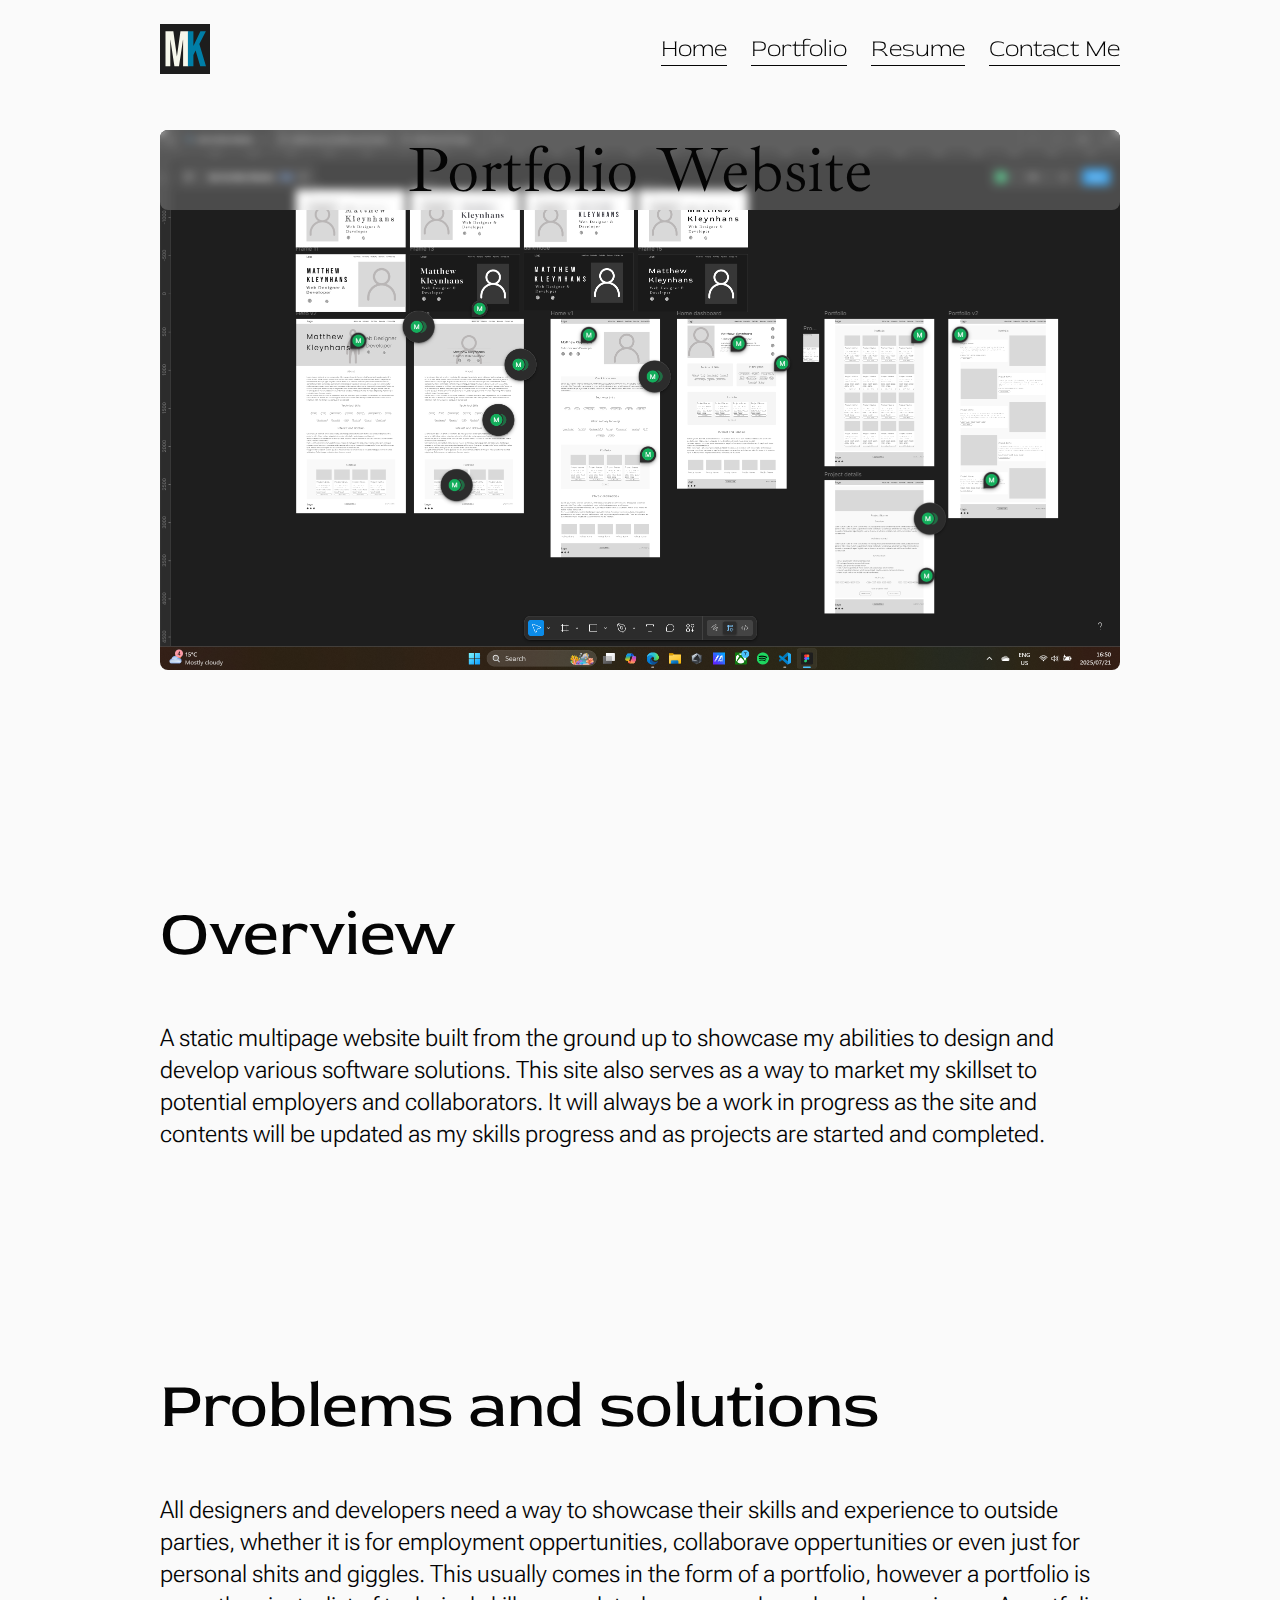
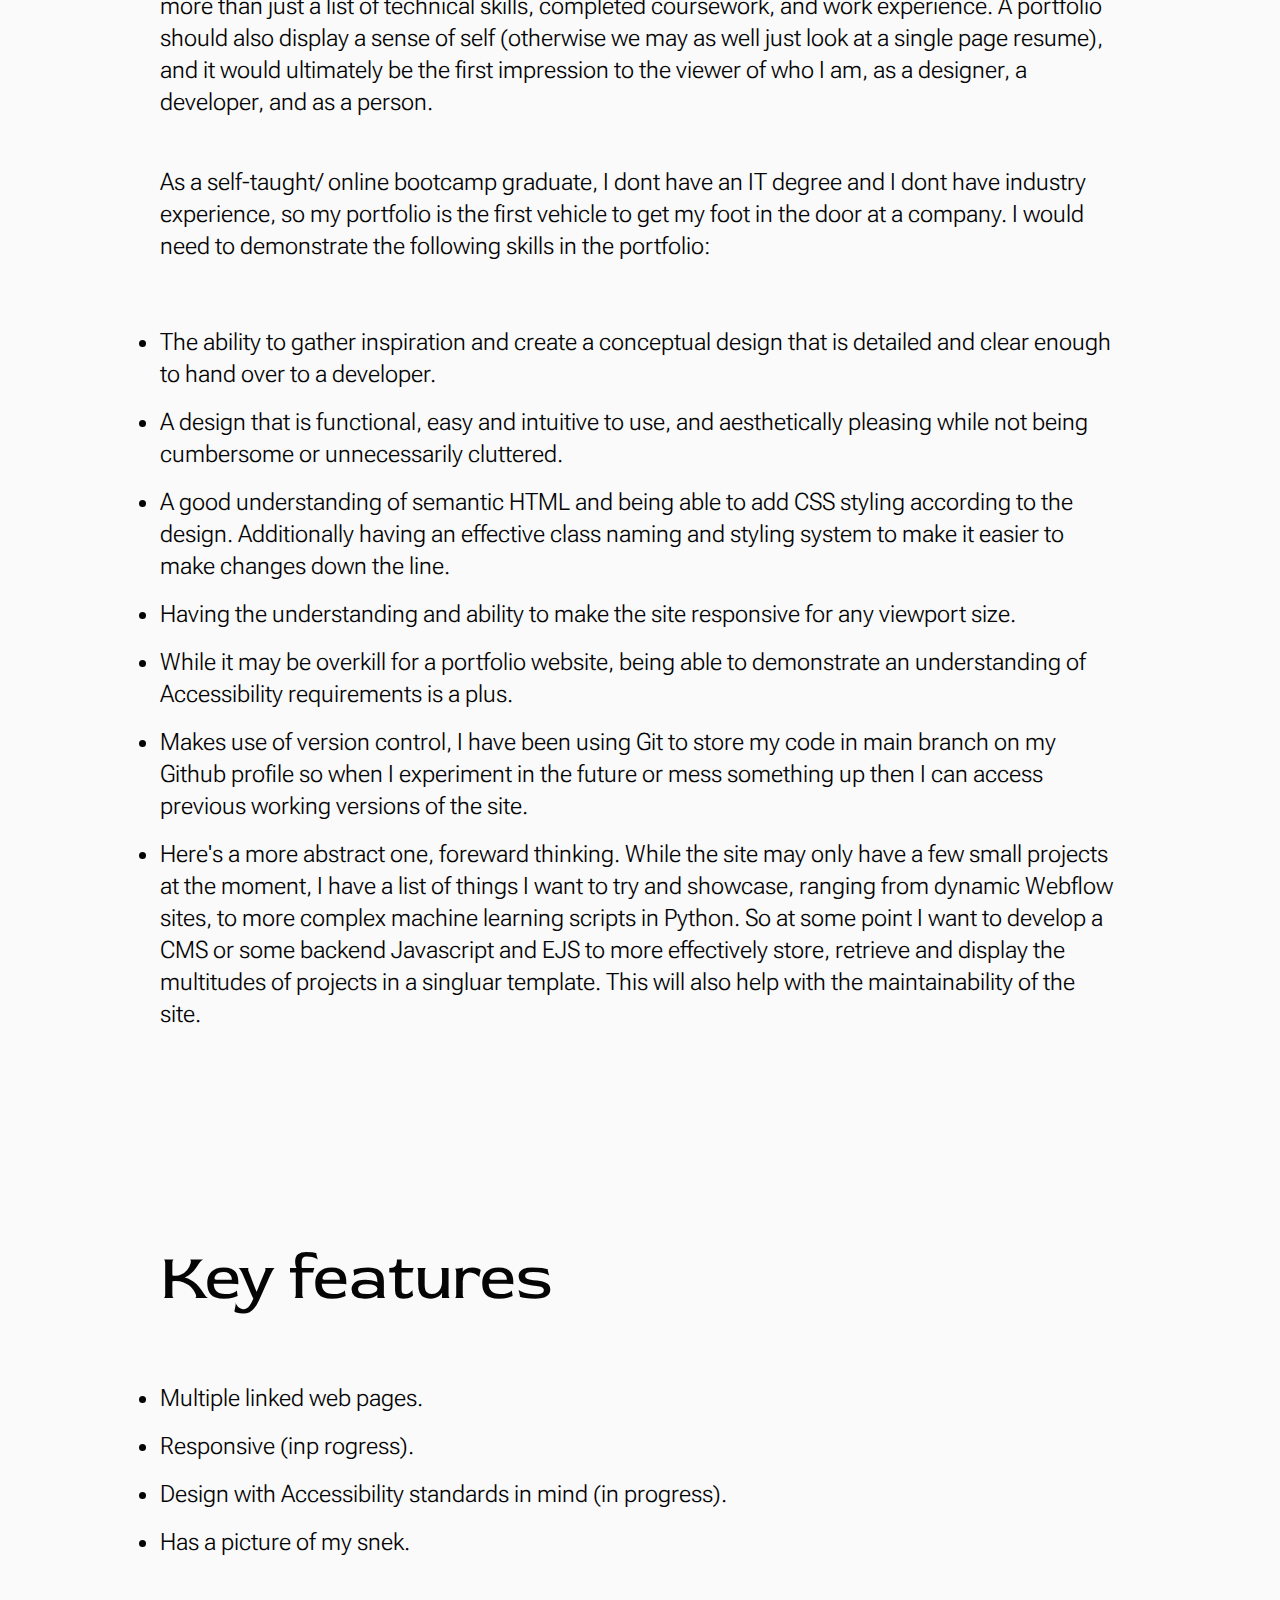
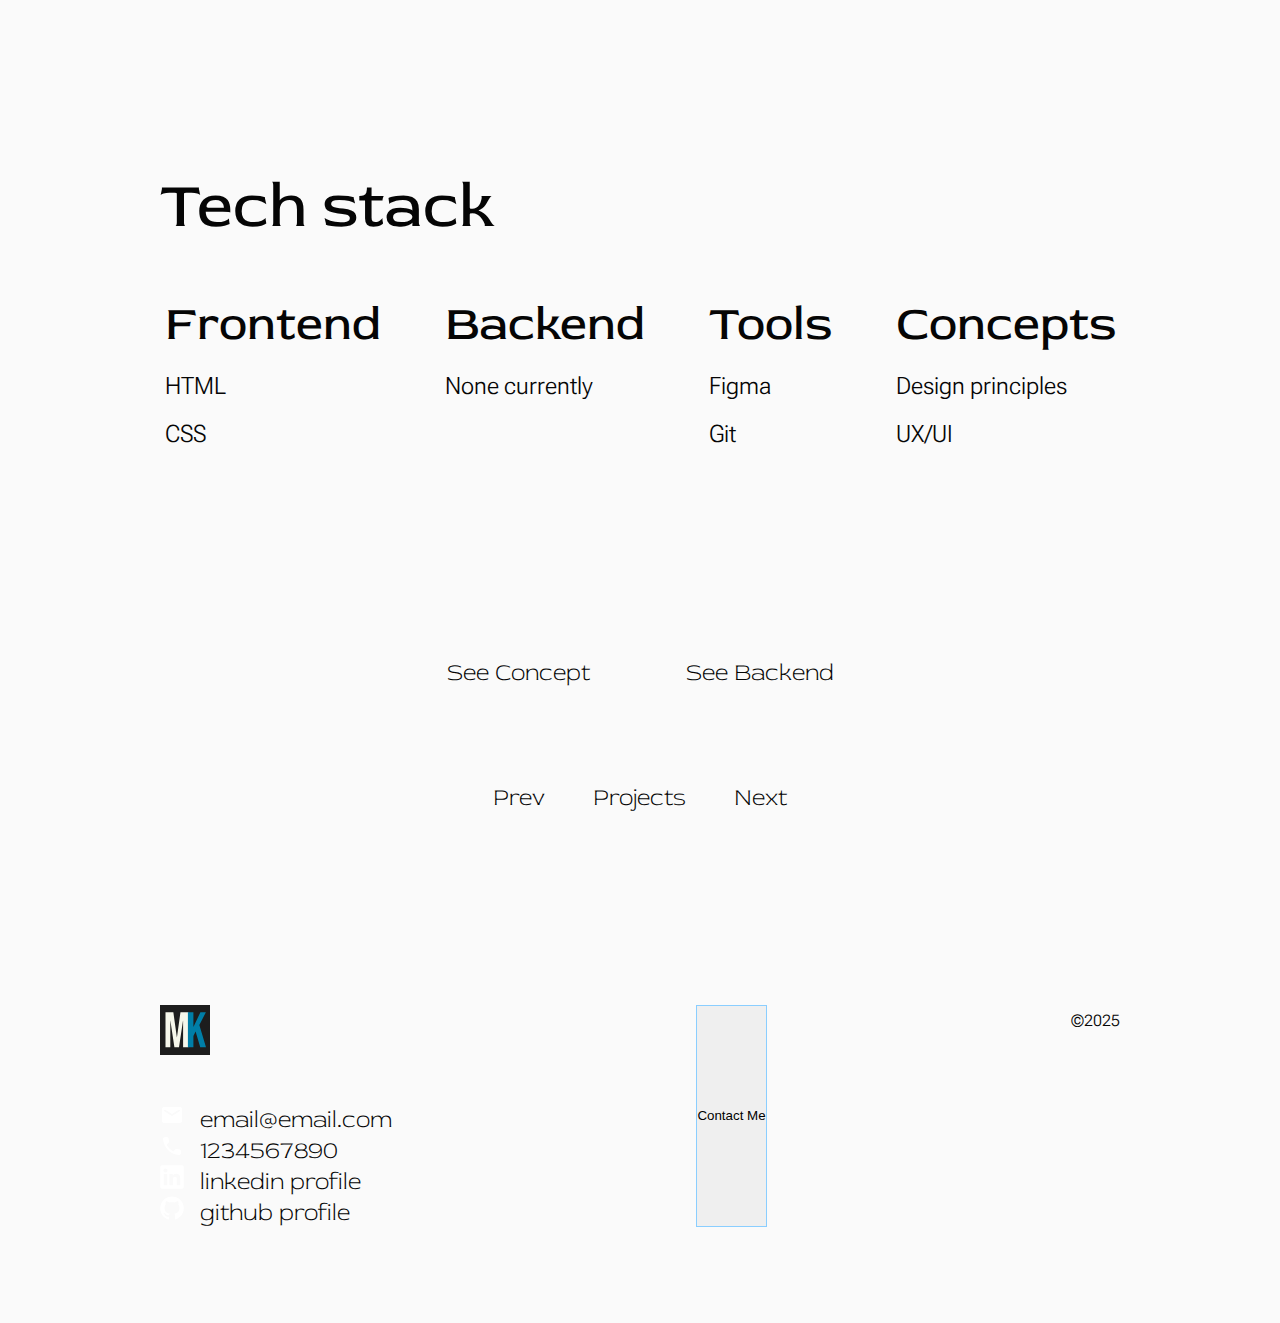
<file: project1.html>
<!DOCTYPE html>
<html lang="en">
    <head>
        <meta charset="UTF-8">
        <meta name="viewport" content="width=device-width, initial-scale=1.0">
        <title>Project 1</title>
        <link rel="stylesheet" href="/style.css">
        <link rel="preconnect" href="https://fonts.googleapis.com">
        <link rel="preconnect" href="https://fonts.gstatic.com" crossorigin>
        <link href="https://fonts.googleapis.com/css2?family=Bebas+Neue&family=Ibarra+Real+Nova:ital,wght@0,400..700;1,400..700&family=Red+Rose:wght@300..700&family=Roboto+Flex:opsz,wght@8..144,100..1000&display=swap" rel="stylesheet">
    </head>

    <body>
        <header>
            <nav id="nav-bar">
                <img src="./assets/logo.svg" height="50" alt="My personal brand logo">
                <ul id="nav-list" class="nav-list">
                    <li><a href="./index.html">Home</a></li>
                    <li><a href="./portfolio.html">Portfolio</a></li>
                    <li><a href="./resume.html">Resume</a></li>
                    <li><a href="#contactme">Contact Me</a></li>
                </ul>
            </nav>
        </header>
        
        <main class="project-main">
            <section id="project" class="project">
                <h2 id="title-description">Portfolio Website</h2>
                <img src="./assets/portfolio_hero_image.png" alt="project teaser image">
            </section>    

            <section id="overiew" class="overview">    
                <h2>Overview</h2>
                <p>A static multipage website built from the ground up to showcase my abilities to design and develop various software solutions. This site also serves as a way to market my skillset to potential employers and collaborators. It will always be a work in progress as the site and contents will be updated as my skills progress and as projects are started and completed.</p>
            </section>    

            <section id="problems-solutions" class="problems-solutions">    
                <h2>Problems and solutions</h2>
                <p>All designers and developers need a way to showcase their skills and experience to outside parties, whether it is for employment oppertunities, collaborave oppertunities or even just for personal shits and giggles. This usually comes in the form of a portfolio, however a portfolio is more than just a list of technical skills, completed coursework, and work experience. A portfolio should also display a sense of self (otherwise we may as well just look at a single page resume), and it would ultimately be the first impression to the viewer of who I am, as a designer, a developer, and as a person. </p>
                <p>As a self-taught/ online bootcamp graduate, I dont have an IT degree and I dont have industry experience, so my portfolio is the first vehicle to get my foot in the door at a company. I would need to demonstrate the following skills in the portfolio:</p>
                <ul class="features-list">
                    <li>The ability to gather inspiration and create a conceptual design that is detailed and clear enough to hand over to a developer.</li>
                    <li>A design that is functional, easy and intuitive to use, and aesthetically pleasing while not being cumbersome or unnecessarily cluttered.</li>
                    <li>A good understanding of semantic HTML and being able to add CSS styling according to the design. Additionally having an effective class naming and styling system to make it easier to make changes down the line.</li>
                    <li>Having the understanding and ability to make the site responsive for any viewport size.</li>
                    <li>While it may be overkill for a portfolio website, being able to demonstrate an understanding of Accessibility requirements is a plus.</li>
                    <li>Makes use of version control, I have been using Git to store my code in main branch on my Github profile so when I experiment in the future or mess something up then I can access previous working versions of the site.</li>
                    <li>Here's a more abstract one, foreward thinking. While the site may only have a few small projects at the moment, I have a list of things I want to try and showcase, ranging from dynamic Webflow sites, to more complex machine learning scripts in Python. So at some point I want to develop a CMS or some backend Javascript and EJS to more effectively store, retrieve and display the multitudes of projects in a singluar template. This will also help with the maintainability of the site.</li>
                </ul>
            </section>    

            <section id="key-features" class="key-features">    
                <h2>Key features</h2>
                <ul class="features-list">
                    <li>Multiple linked web pages.</li>
                    <li>Responsive (inp rogress).</li>
                    <li>Design with Accessibility standards in mind (in progress).</li>
                    <li>Has a picture of my snek.</li>
                </ul>
            </section>

            <section id="project-stack" class="project-stack">
                <h2>Tech stack</h2>

                <div class="tech-container">
                    <div>
                        <h3>Frontend</h3>
                        <ol>
                            <li>HTML</li>
                            <li>CSS</li>
                        </ol>
                    </div>

                    <div>
                        <h3>Backend</h3>
                        <ol>
                            <li>None currently</li>
                        </ol>             
                    </div>

                    <div>
                        <h3>Tools</h3>
                        <ol>
                            <li>Figma</li>
                            <li>Git</li>
                        </ol>
                    </div>

                    <div>
                        <h3>Concepts</h3>
                        <ol>
                            <li>Design principles</li>
                            <li>UX/UI</li>
                        </ol>            
                    </div>     
                </div>
            </section>

            <section class="links-pagination">
                <div class="links">    
                    <a href="https://www.figma.com/design/ARj6zXwHgEyVTtZz3eERTJ/Me-Portfolio-Website?node-id=5-5&t=BNtjlt2VxKDd8Zvv-1">See Concept</a>
                    <a href="https://github.com/MattKleyn/portfolio-site">See Backend</a>
                </div>
                <div class="pagination">
                    <a href="./portfolio.html">Prev</a>
                    <h3><a href="./portfolio.html">Projects</a></h3>
                    <a href="./project2.html">Next</a>   
                </div>
            </section>
        </main>
        
        <footer id="contactme" class="contactme">
            <div>
                <img src="./assets/logo.svg" height="50" alt="My personal brand logo" class="logo-img">
                <a href="https://www.google.com"><img src="./assets/email_24px_rounded-white.svg" alt="email logo">email@email.com</a><!--should be address tag?-->
                <a href="https://www.google.com"><img src="./assets/call_24px_rounded-white.svg" alt="cell logo">1234567890</a><!--maybe do as qr code for safety?-->
                <a href="https://www.google.com"><img src="./assets/Linkedin Icon Streamline SVG Logos-white.svg" alt="linked-in logo">linkedin profile</a>
                <a href="https://www.google.com"><img src="./assets/Github Streamline Unicons Line-white.svg" alt="github logo">github profile</a>
                <!--
                <a href="https://www.google.com"><img src="file path" alt="leetcode logo">leetcode profile</a>
                <a href="https://www.google.com"><img src="file path" alt="codewars logo">codewars profile</a>
                -->    
            </div>

            <button>Contact Me</button> 
            <p>&copy;2025</p> 
        </footer>
    </body>
</html>
</file>
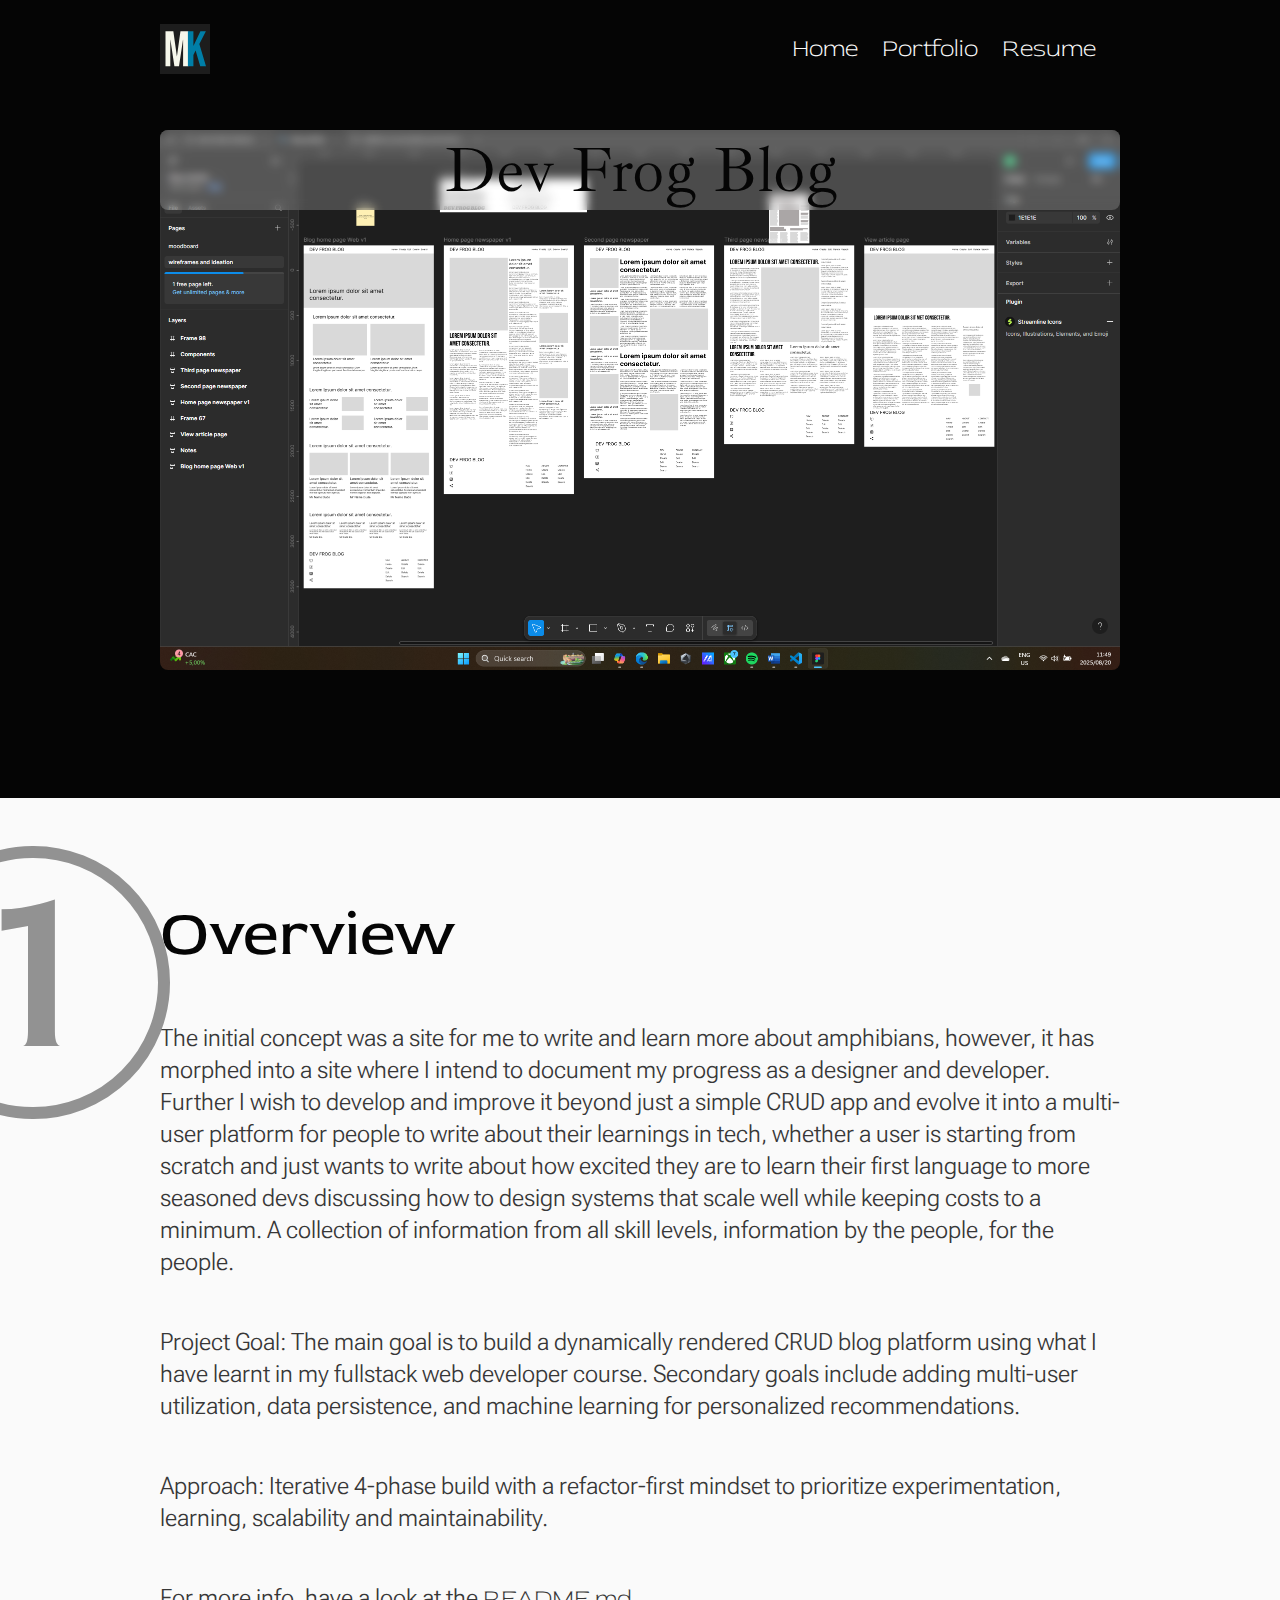
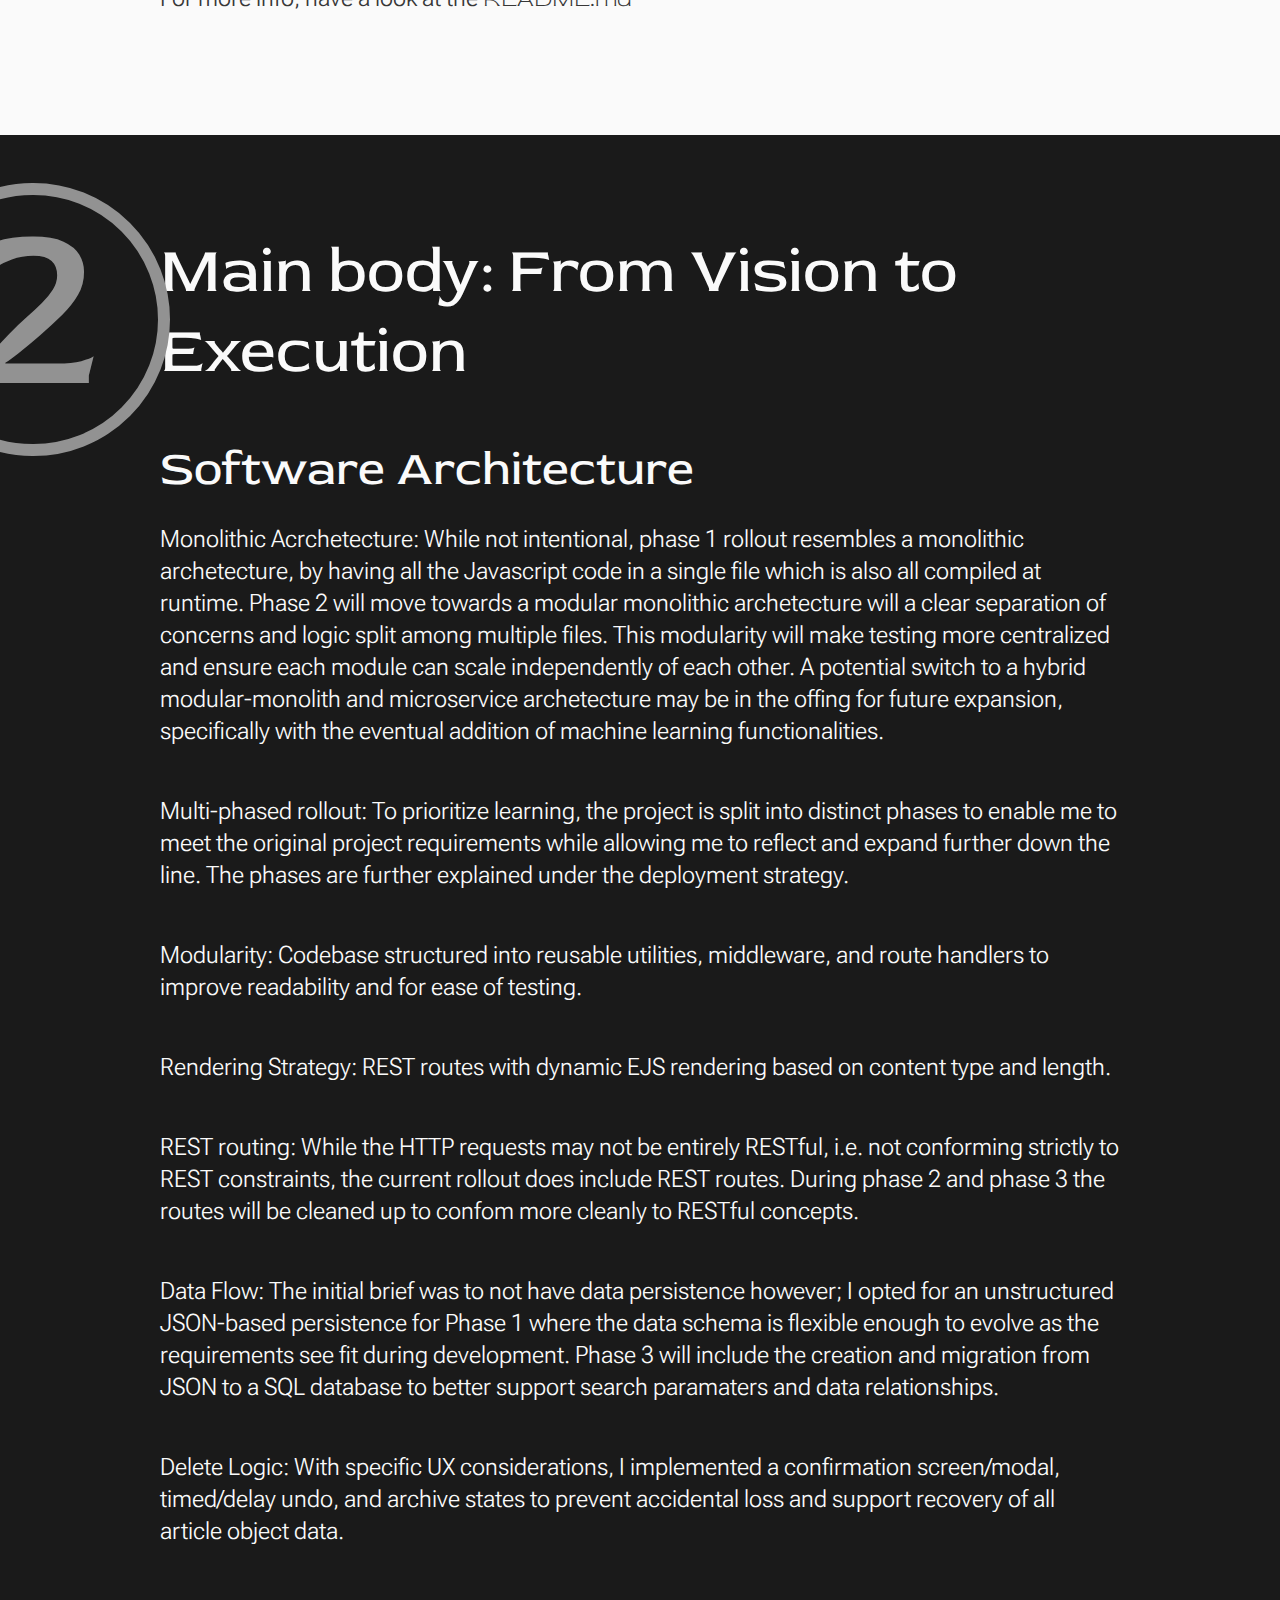
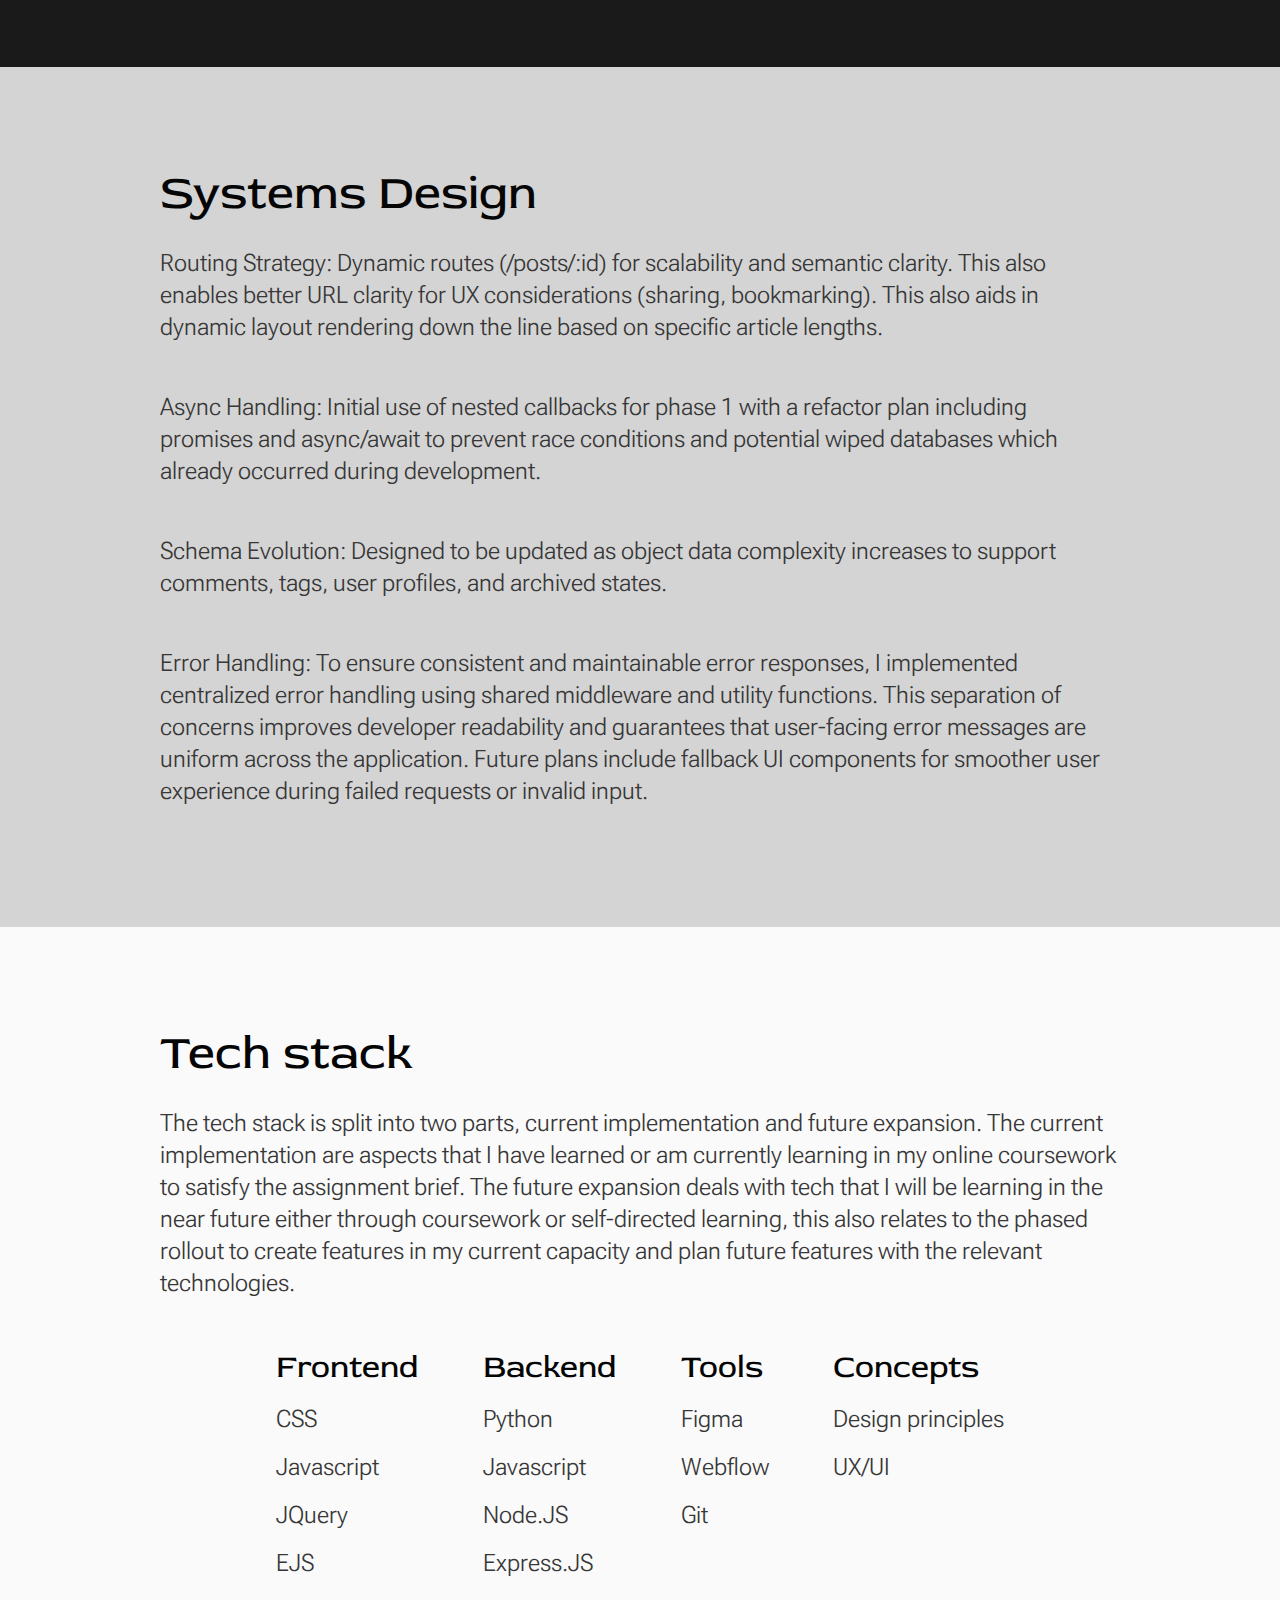
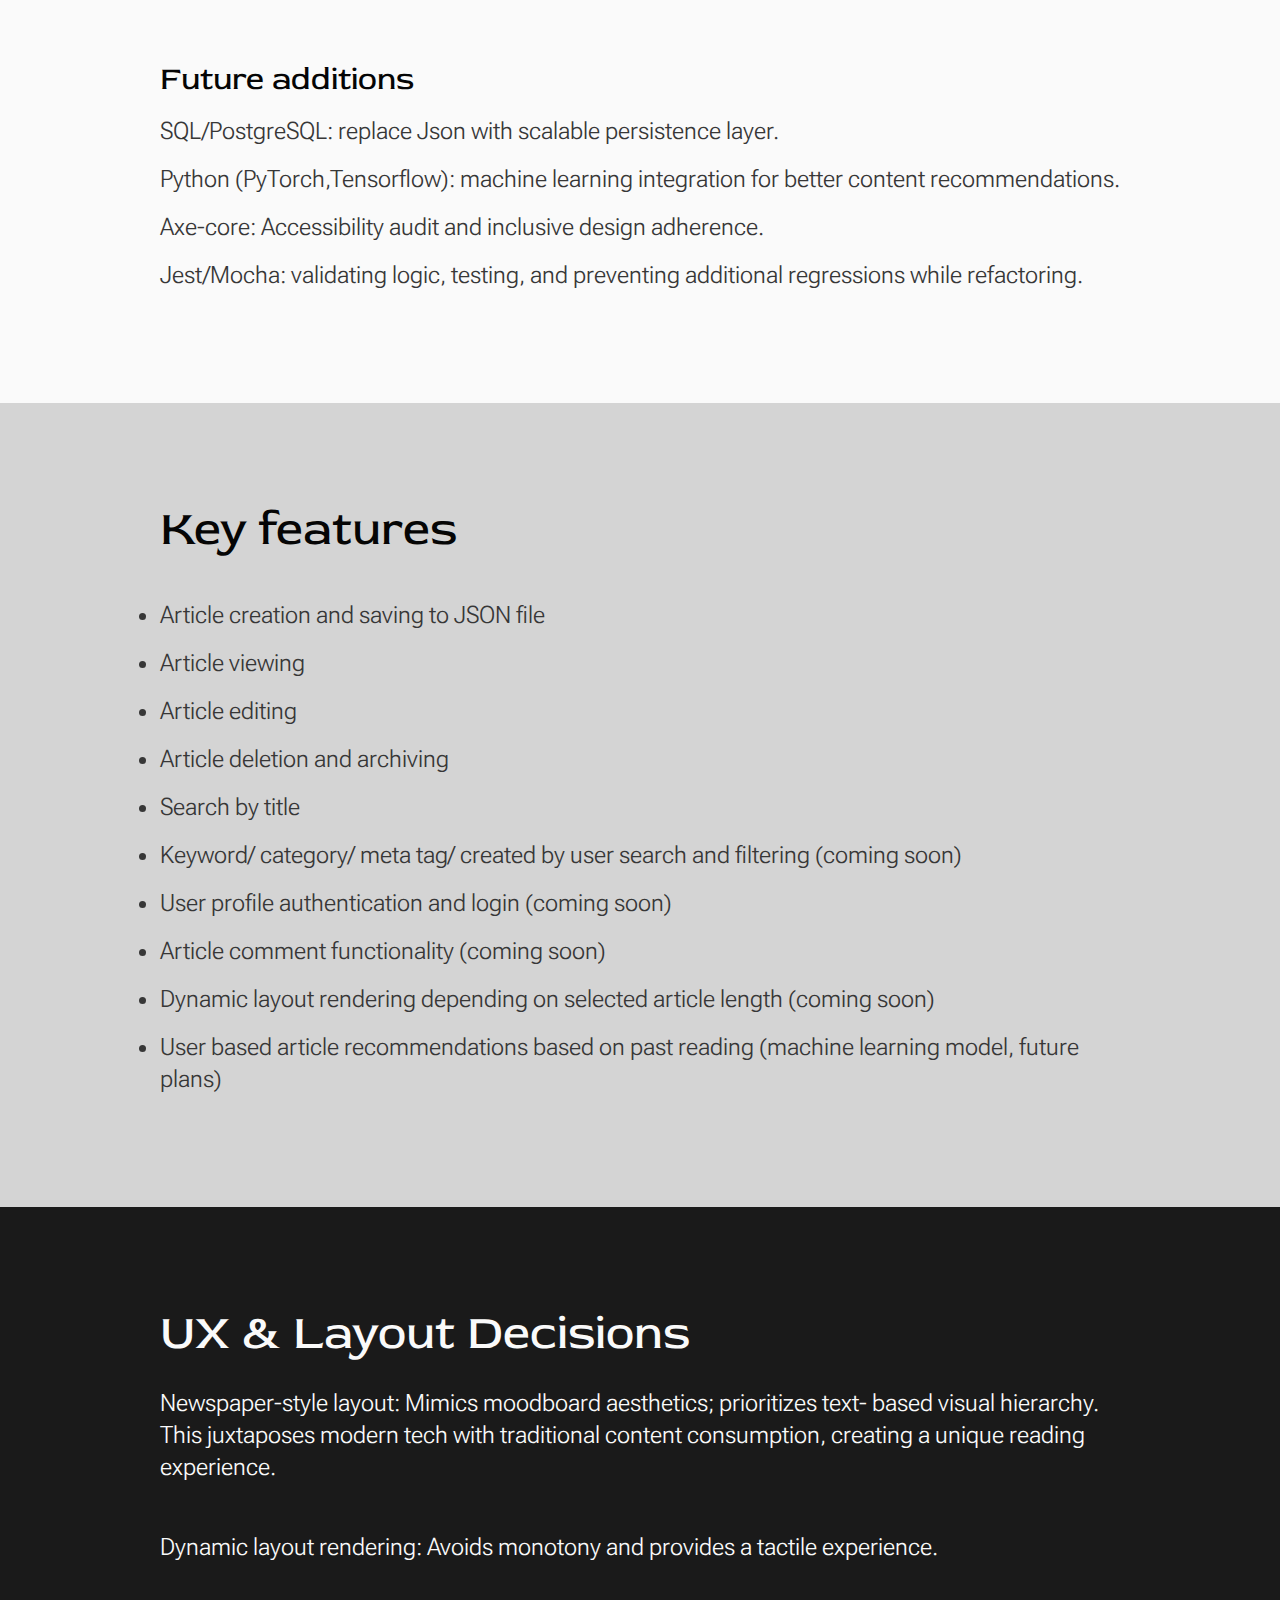
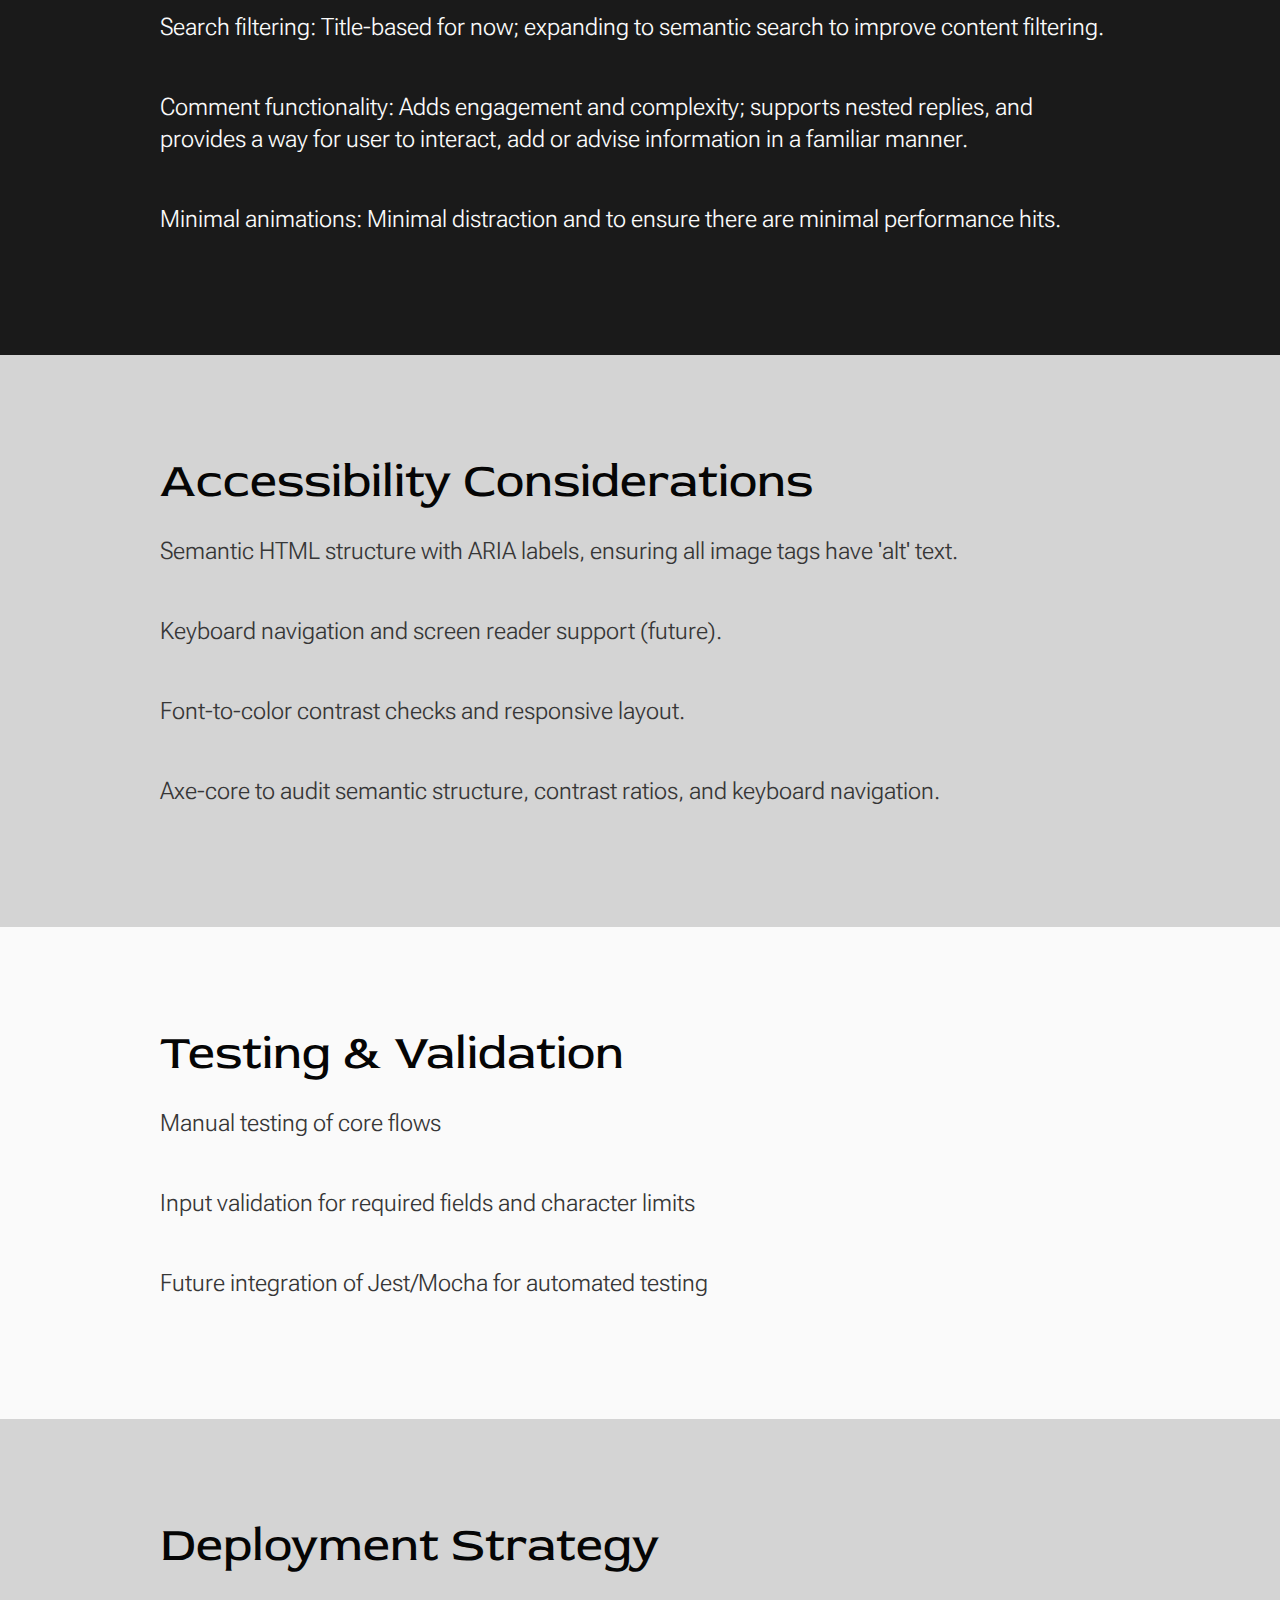
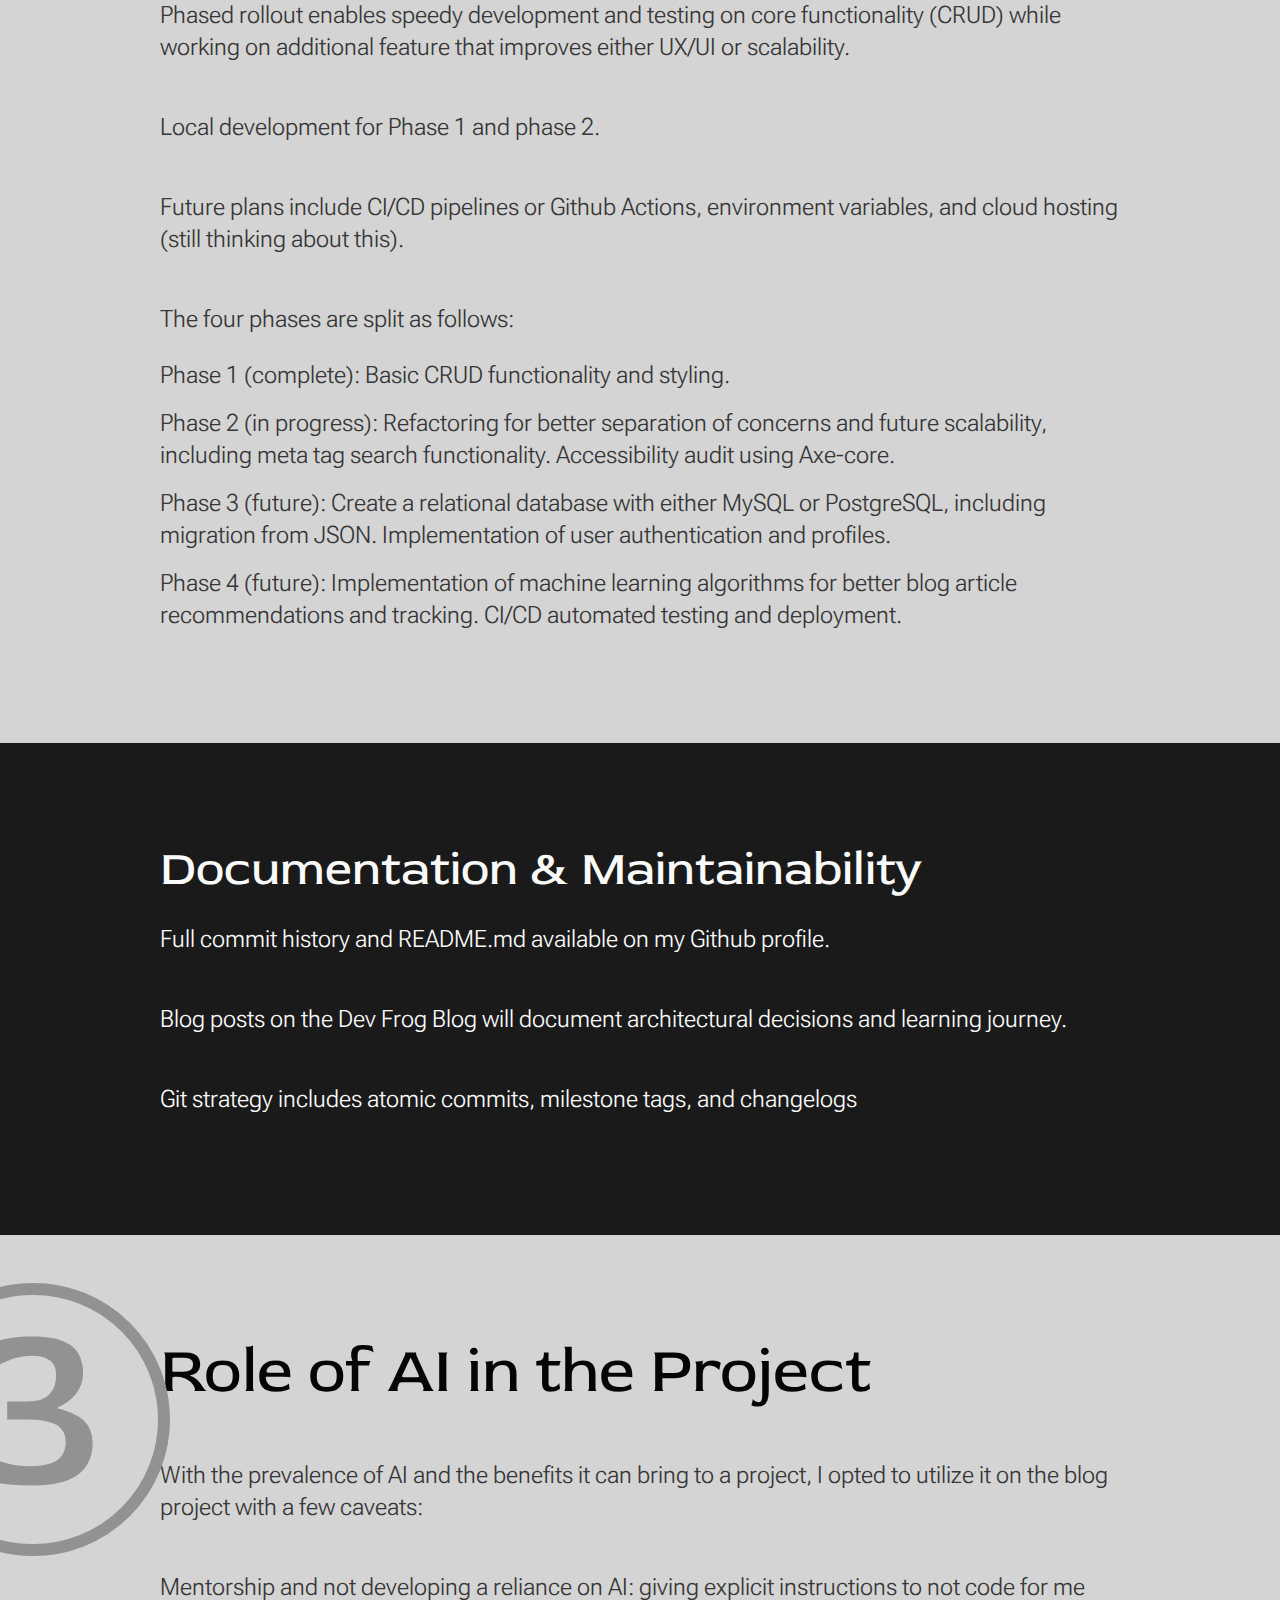
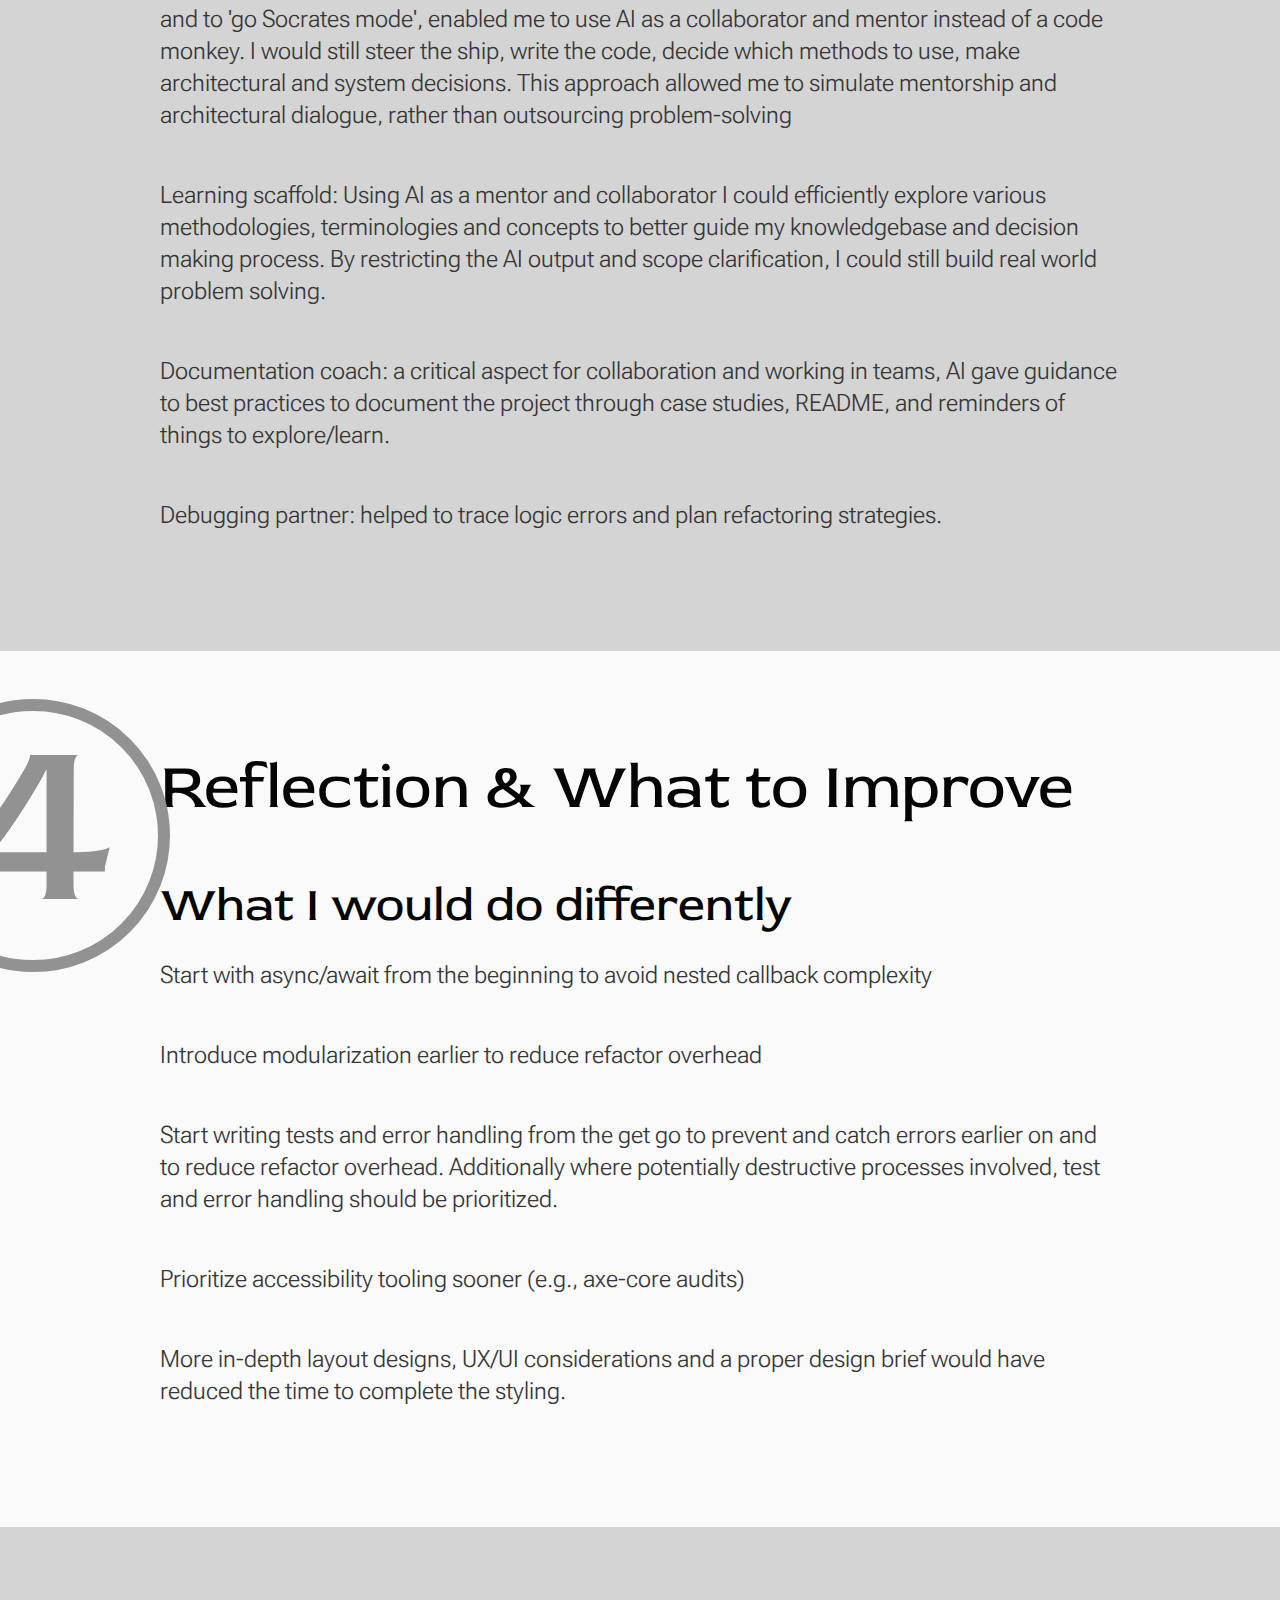
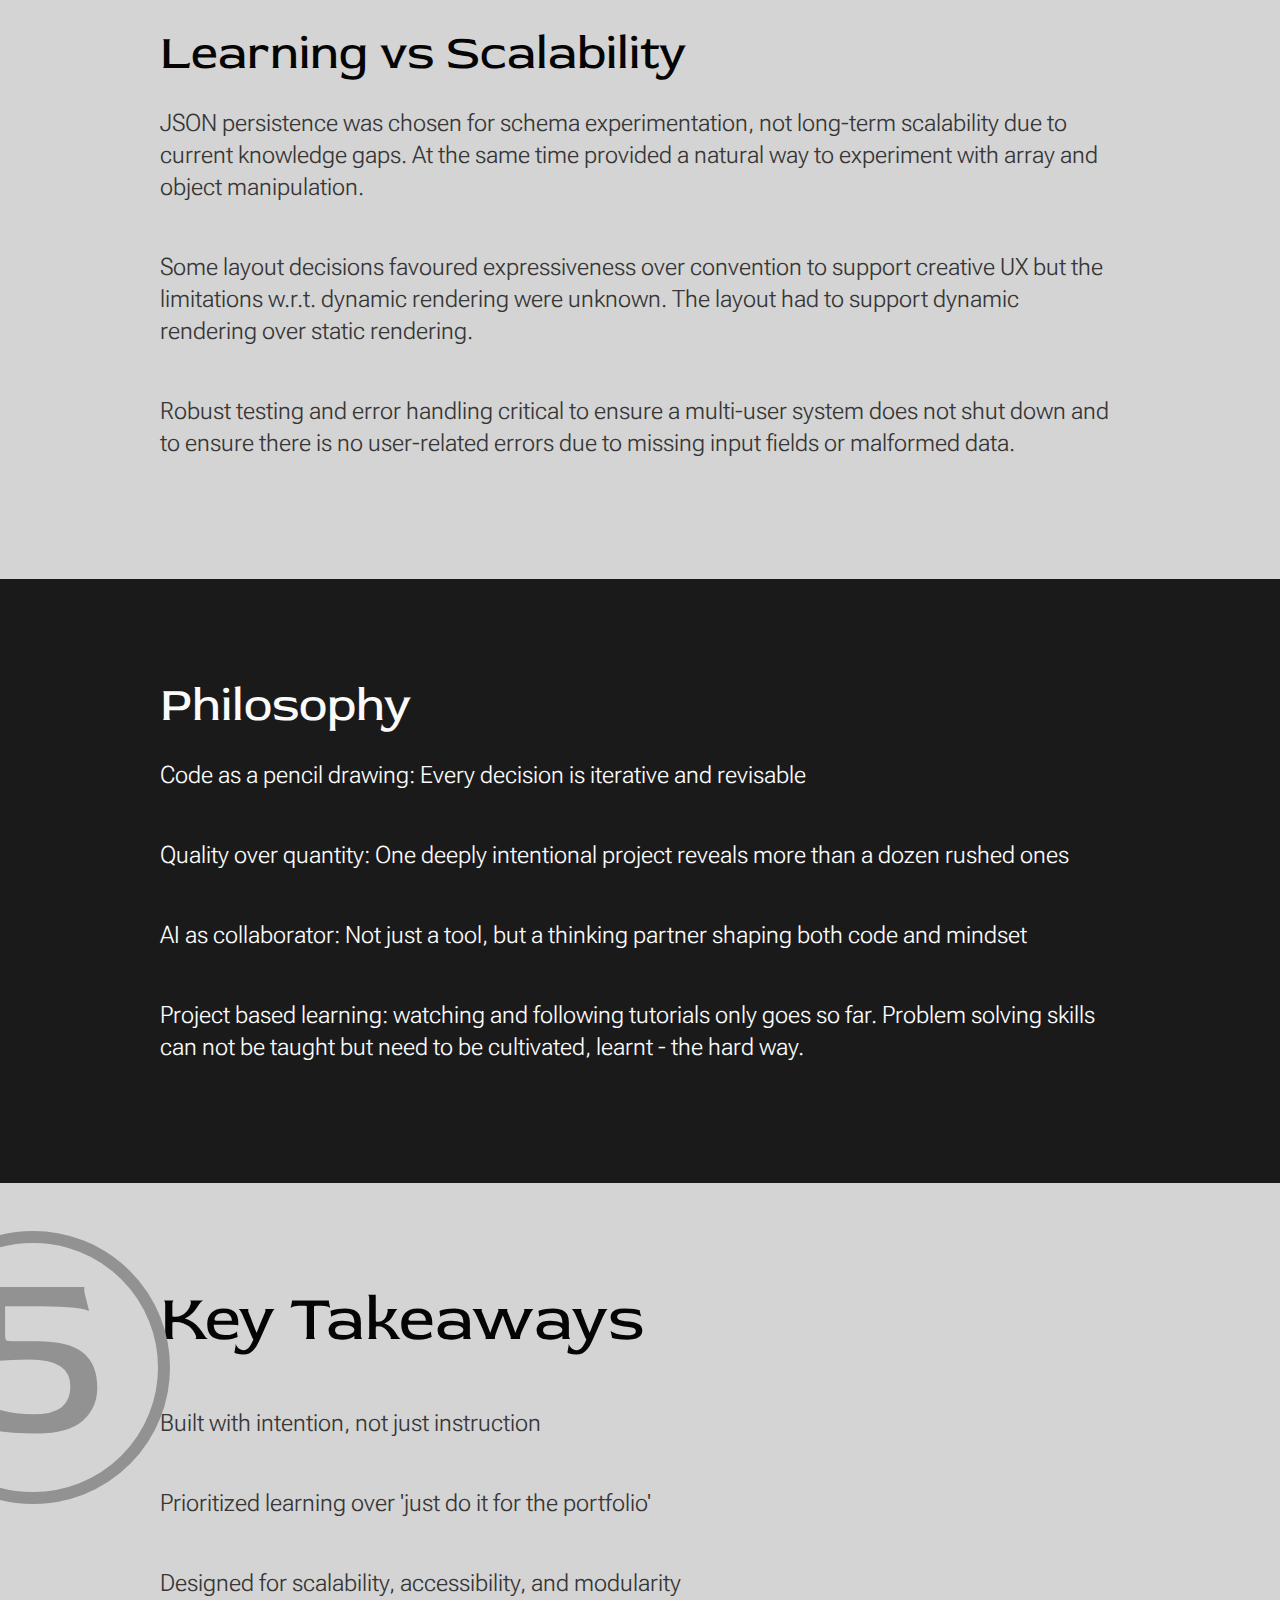
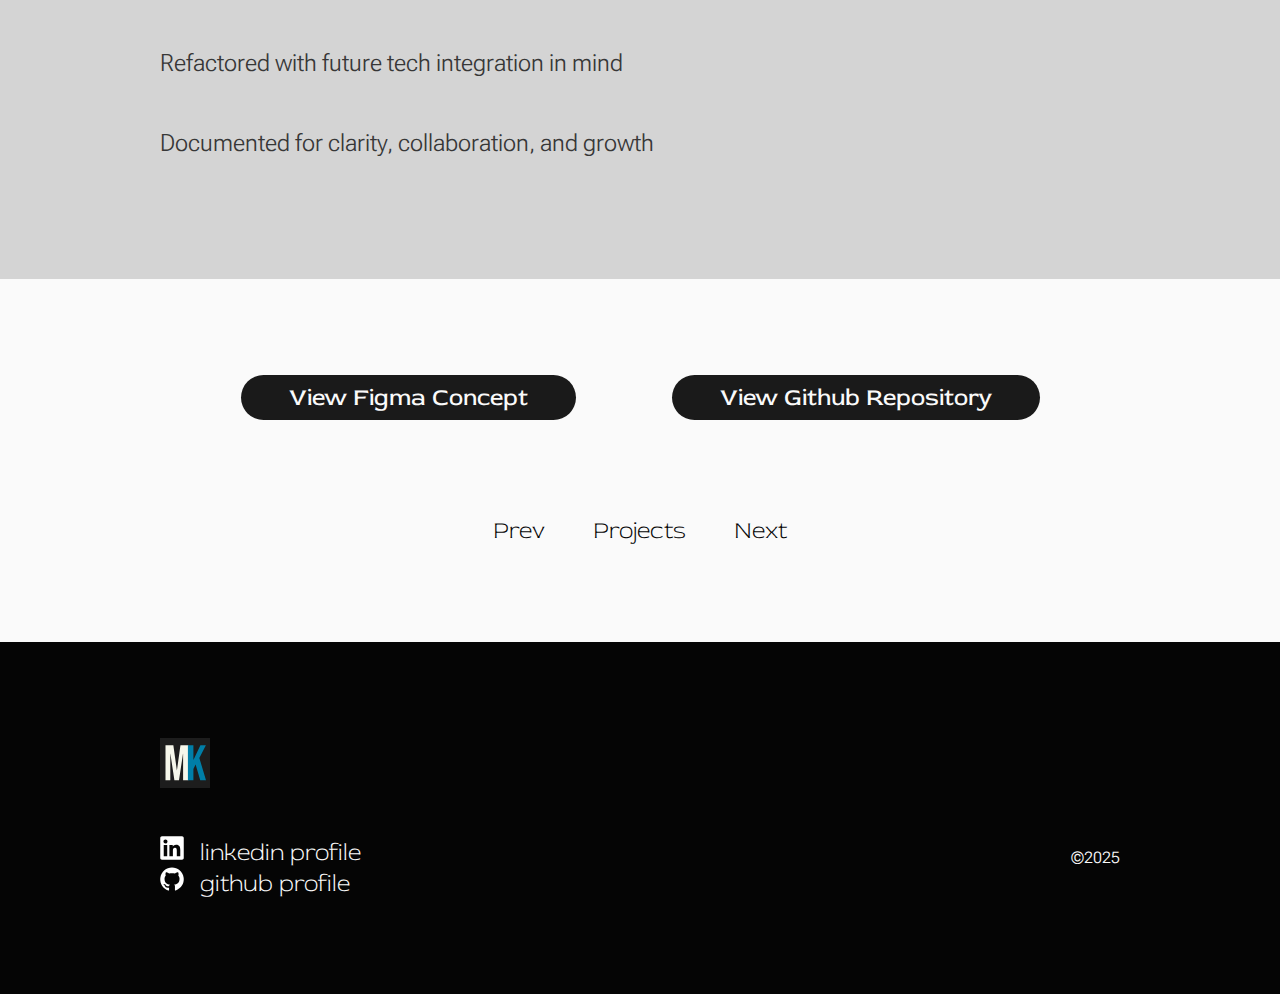
<file: project2.html>
<!DOCTYPE html>
<html lang="en">
    <head>
        <meta charset="UTF-8">
        <meta name="viewport" content="width=device-width, initial-scale=1.0">
        <title>MRK Portfolio Site - Dev Frog Blog Details</title>
        <link rel="stylesheet" href="/style.css">
        <link rel="preconnect" href="https://fonts.googleapis.com">
        <link rel="preconnect" href="https://fonts.gstatic.com" crossorigin>
        <link href="https://fonts.googleapis.com/css2?family=Bebas+Neue&family=Ibarra+Real+Nova:ital,wght@0,400..700;1,400..700&family=Red+Rose:wght@300..700&family=Roboto+Flex:opsz,wght@8..144,100..1000&display=swap" rel="stylesheet">
    </head>

    <body>
        <header>
            <nav id="nav-bar" class="light-on-dark">
                <img src="./assets/logo.svg" height="50" alt="My personal brand logo">
                <a class="menu-toggle" id="menu-toggle" aria-label="Menu button" aria-expanded="false">☰</a>
                <ul id="nav-links">
                    <li><a href="./index.html">Home</a></li>
                    <li><a href="./portfolio.html">Portfolio</a></li>
                    <li><a href="./resume.html">Resume</a></li>
                    <li><a href="#contactme" style="display: none;">Contact Me</a></li>
                </ul>
            </nav>
        </header>
        
        <main class="project-main ">
            <section class="project light-on-dark">
                <h2 id="title-description">Dev Frog Blog</h2>
                <img src="./assets/Blog_hero_concept.png" alt="project hero image">
            </section>    

            <section class="dark-on-light">  
                <div class="section_num"><p>1</p></div>  
                <h2>Overview</h2>
                <p>The initial concept was a site for me to write and learn more about amphibians, however, it has morphed into a site where I intend to document my progress as a designer and developer. Further I wish to develop and improve it beyond just a simple CRUD app and evolve it into a multi-user platform for people to write about their learnings in tech, whether a user is starting from scratch and just wants to write about how excited they are to learn their first language to more seasoned devs discussing how to design systems that scale well while keeping costs to a minimum. A collection of information from all skill levels, information by the people, for the people.</p>
                <p>Project Goal: The main goal is to build a dynamically rendered CRUD blog platform using what I have learnt in my fullstack web developer course. Secondary goals include adding multi-user utilization, data persistence, and machine learning for personalized recommendations.</p>
                <p>Approach: Iterative 4-phase build with a refactor-first mindset to prioritize experimentation, learning, scalability and maintainability.</p>
                <p>For more info, have a look at the <a href="">README.md</a></p>
            </section>    

            <section id="problems-solutions" class="problems-solutions light-on-dark-alternate">    
                <div class="section_num"><p>2</p></div>
                <h2>Main body: From Vision to Execution</h2>
                <h3>Software Architecture</h3>
                <p>Monolithic Acrchetecture: While not intentional, phase 1 rollout resembles a monolithic archetecture, by having all the Javascript code in a single file which is also all compiled at runtime. Phase 2 will move towards a modular monolithic archetecture will a clear separation of concerns and logic split among multiple files. This modularity will make testing more centralized and ensure each module can scale independently of each other. A potential switch to a hybrid modular-monolith and microservice archetecture may be in the offing for future expansion, specifically with the eventual addition of machine learning functionalities.</p>
                <p>Multi-phased rollout: To prioritize learning, the project is split into distinct phases to enable me to meet the original project requirements while allowing me to reflect and expand further down the line. The phases are further explained under the deployment strategy.</p>
                <p>Modularity: Codebase structured into reusable utilities, middleware, and route handlers to improve readability and for ease of testing.</p>
                <p>Rendering Strategy: REST routes with dynamic EJS rendering based on content type and length.</p>
                <p>REST routing: While the HTTP requests may not be entirely RESTful, i.e. not conforming strictly to REST constraints, the current rollout does include REST routes. During phase 2 and phase 3 the routes will be cleaned up to confom more cleanly to RESTful concepts.</p>
                <p>Data Flow: The initial brief was to not have data persistence however; I opted for an unstructured JSON-based persistence for Phase 1 where the data schema is flexible enough to evolve as the requirements see fit during development. Phase 3 will include the creation and migration from JSON to a SQL database to better support search paramaters and data relationships.</p>
                <p>Delete Logic: With specific UX considerations, I implemented a confirmation screen/modal, timed/delay undo, and archive states to prevent accidental loss and support recovery of all article object data.</p>
            </section>    

            <section class="dark-on-light-alternate">    
                <h3>Systems Design</h3>
                <p>Routing Strategy: Dynamic routes (/posts/:id) for scalability and semantic clarity. This also enables better URL clarity for UX considerations (sharing, bookmarking). This also aids in dynamic layout rendering down the line based on specific article lengths.</p>
                <p>Async Handling: Initial use of nested callbacks for phase 1 with a refactor plan including promises and async/await to prevent race conditions and potential wiped databases which already occurred during development.</p>
                <p>Schema Evolution: Designed to be updated as object data complexity increases to support comments, tags, user profiles, and archived states.</p>
                <p>Error Handling: To ensure consistent and maintainable error responses, I implemented centralized error handling using shared middleware and utility functions. This separation of concerns improves developer readability and guarantees that user-facing error messages are uniform across the application. Future plans include fallback UI components for smoother user experience during failed requests or invalid input.</p>
            </section>   

            <section class="project-stack dark-on-light">
                <h3>Tech stack</h3>
                <p>The tech stack is split into two parts, current implementation and future expansion. The current implementation are aspects that I have learned or am currently learning in my online coursework to satisfy the assignment brief. The future expansion deals with tech that I will be learning in the near future either through coursework or self-directed learning, this also relates to the phased rollout to create features in my current capacity and plan future features with the relevant technologies.</p>
                <div class="tech-container">
                    <div>
                        <h4>Frontend</h4>
                        <ul>
                            <li>CSS</li>
                            <li>Javascript
                                <ul>
                                    <li>JQuery</li>
                                    <li>EJS</li>
                                </ul>
                            </li>
                        </ul>
                    </div>

                    <div>
                        <h4>Backend</h4>
                        <ol>
                            <li>Python</li>
                            <li>Javascript
                                <ul>
                                    <li>Node.JS</li>
                                    <li>Express.JS</li>
                                </ul>                                
                            </li>
                        </ol>             
                    </div>

                    <div>
                        <h4>Tools</h4>
                        <ol>
                            <li>Figma</li>
                            <li>Webflow</li>
                            <li>Git</li>
                        </ol>
                    </div>

                    <div>
                        <h4>Concepts</h4>
                        <ol>
                            <li>Design principles</li>
                            <li>UX/UI</li>
                        </ol>            
                    </div>  
                    
                    <div>
                        <h4>Future additions</h4>
                        <ol>
                            <li> SQL/PostgreSQL: replace Json with scalable persistence layer.</li>
                            <li>Python (PyTorch,Tensorflow): machine learning integration for better content recommendations.</li>
                            <li>Axe-core: Accessibility audit and inclusive design adherence. </li>
                            <li>Jest/Mocha: validating logic, testing, and preventing additional regressions while refactoring.</li>
                        </ol>
                    </div>
                </div>
            </section>

            <section class="dark-on-light-alternate">    
                <h3>Key features</h3>
                <ul class="features-list">
                    <li>Article creation and saving to JSON file</li>
                    <li>Article viewing</li>
                    <li>Article editing </li>
                    <li>Article deletion and archiving </li>
                    <li>Search by title </li>
                    <li>Keyword/ category/ meta tag/ created by user search and filtering (coming soon)</li>
                    <li>User profile authentication and login (coming soon)</li>
                    <li>Article comment functionality (coming soon)</li>
                    <li>Dynamic layout rendering depending on selected article length (coming soon)</li>
                    <li>User based article recommendations based on past reading (machine learning model, future plans)</li>
                </ul>
            </section>

            <section class="light-on-dark-alternate">    
                <h3>UX & Layout Decisions</h3>
                <p>Newspaper-style layout: Mimics moodboard aesthetics; prioritizes text- based visual hierarchy. This juxtaposes modern tech with traditional content consumption, creating a unique reading experience.</p>
                <p>Dynamic layout rendering: Avoids monotony and provides a tactile experience.</p>
                <p>Search filtering: Title-based for now; expanding to semantic search to improve content filtering.</p>
                <p>Comment functionality: Adds engagement and complexity; supports nested replies, and provides a way for user to interact, add or advise information in a familiar manner.</p>
                <p>Minimal animations: Minimal distraction and to ensure there are minimal performance hits.</p>
            </section>   

            <section class="dark-on-light-alternate">    
                <h3>Accessibility Considerations</h3>
                <p>Semantic HTML structure with ARIA labels, ensuring all image tags have 'alt' text.</p>
                <p>Keyboard navigation and screen reader support (future).</p>
                <p>Font-to-color contrast checks and responsive layout.</p>
                <p>Axe-core to audit semantic structure, contrast ratios, and keyboard navigation.</p>
            </section> 

            <section class="dark-on-light">    
                <h3>Testing & Validation</h3>
                <p>Manual testing of core flows</p>
                <p>Input validation for required fields and character limits</p>
                <p>Future integration of Jest/Mocha for automated testing</p>
            </section>             

            <section class="dark-on-light-alternate">    
                <h3>Deployment Strategy</h3>
                <p>Phased rollout enables speedy development and testing on core functionality (CRUD) while working on additional feature that improves either UX/UI or scalability.</p>
                <p>Local development for Phase 1 and phase 2. </p>
                <p>Future plans include CI/CD pipelines or Github Actions, environment variables, and cloud hosting (still thinking about this).</p>
                <div>
                    <p>The four phases are split as follows:</p>
                    <ol>
                        <li>Phase 1 (complete): Basic CRUD functionality and styling. </li>
                        <li>Phase 2 (in progress): Refactoring for better separation of concerns and future scalability, including meta tag search functionality. Accessibility audit using Axe-core.</li>
                        <li>Phase 3 (future): Create a relational database with either MySQL or PostgreSQL, including migration from JSON. Implementation of user authentication and profiles. </li>
                        <li>Phase 4 (future): Implementation of machine learning algorithms for better blog article recommendations and tracking. CI/CD automated testing and deployment.</li>
                    </ol>
                </div>
            </section> 

            <section class="light-on-dark-alternate">    
                <h3>Documentation & Maintainability</h3>
                <p>Full commit history and README.md available on my Github profile.</p>
                <p>Blog posts on the Dev Frog Blog will document architectural decisions and learning journey.</p>
                <p>Git strategy includes atomic commits, milestone tags, and changelogs</p>
            </section> 

            <section class="dark-on-light-alternate">    
                <div class="section_num"><p>3</p></div>
                <h2>Role of AI in the Project</h2>
                <p>With the prevalence of AI and the benefits it can bring to a project, I opted to utilize it on the blog project with a few caveats:</p>
                <p>Mentorship and not developing a reliance on AI: giving explicit instructions to not code for me and to 'go Socrates mode', enabled me to use AI as a collaborator and mentor instead of a code monkey. I would still steer the ship, write the code, decide which methods to use, make architectural and system decisions. This approach allowed me to simulate mentorship and architectural dialogue, rather than outsourcing problem-solving</p>
                <p>Learning scaffold: Using AI as a mentor and collaborator I could efficiently explore various methodologies, terminologies and concepts to better guide my knowledgebase and decision making process. By restricting the AI output and scope clarification, I could still build real world problem solving.</p>
                <p>Documentation coach: a critical aspect for collaboration and working in teams, AI gave guidance to best practices to document the project through case studies, README, and reminders of things to explore/learn.</p>
                <p>Debugging partner: helped to trace logic errors and plan refactoring strategies.</p>
            </section> 

            <section class="dark-on-light">    
                <div class="section_num"><p>4</p></div>
                <h2>Reflection & What to Improve</h2>
                <h3>What I would do differently</h3>
                <p>Start with async/await from the beginning to avoid nested callback complexity</p>
                <p>Introduce modularization earlier to reduce refactor overhead</p>
                <p>Start writing tests and error handling from the get go to prevent and catch errors earlier on and to reduce refactor overhead. Additionally where potentially destructive processes involved, test and error handling should be prioritized.</p>
                <p>Prioritize accessibility tooling sooner (e.g., axe-core audits)</p>
                <p>More in-depth layout designs, UX/UI considerations and a proper design brief would have reduced the time to complete the styling.</p>
            </section>    

            <section class="dark-on-light-alternate">     
                <h3>Learning vs Scalability</h3>
                <p>JSON persistence was chosen for schema experimentation, not long-term scalability due to current knowledge gaps. At the same time provided a natural way to experiment with array and object manipulation.</p>
                <p>Some layout decisions favoured expressiveness over convention to support creative UX but the limitations w.r.t. dynamic rendering were unknown. The layout had to support dynamic rendering over static rendering.</p>
                <p>Robust testing and error handling critical to ensure a multi-user system does not shut down and to ensure there is no user-related errors due to missing input fields or malformed data.</p>
            </section>    

            <section class="light-on-dark-alternate">     
                <h3>Philosophy</h3>
                <p>Code as a pencil drawing: Every decision is iterative and revisable</p>
                <p>Quality over quantity: One deeply intentional project reveals more than a dozen rushed ones</p>
                <p>AI as collaborator: Not just a tool, but a thinking partner shaping both code and mindset</p>
                <p>Project based learning: watching and following tutorials only goes so far. Problem solving skills can not be taught but need to be cultivated, learnt - the hard way.</p>
            </section> 

            <section class="dark-on-light-alternate">    
                <div class="section_num"><p>5</p></div>
                <h2>Key Takeaways</h2>
                <p>Built with intention, not just instruction</p>
                <p>Prioritized learning over 'just do it for the portfolio'</p>
                <p>Designed for scalability, accessibility, and modularity</p>
                <p>Refactored with future tech integration in mind</p>
                <p>Documented for clarity, collaboration, and growth</p>
            </section> 

            <section class="links-pagination">
                <div class="links">    
                    <a href="https://www.figma.com/design/gyIIFSjYZY8FeC98o5Yec1/Blog-website?node-id=0-1&t=RvYSV9gNcAVJNfCB-1" id="button-style">View Figma Concept</a>
                    <a href="https://github.com/MattKleyn/Frog-Blog" id="button-style">View Github Repository</a>
                </div>
                <div class="pagination">
                    <a href="./project1.html">Prev</a>
                    <h3><a href="./portfolio.html">Projects</a></h3>
                    <a href="./project3.html">Next</a>   
                </div>
            </section>
        </main>
        
        <footer id="contactme" class="light-on-dark">
            <div>
                <img src="./assets/logo.svg" height="50" alt="My personal brand logo" class="logo-img">
                <a href="https://www.linkedin.com/in/matthew-kleynhans-00242195"><img src="./assets/Linkedin Icon Streamline SVG Logos-white.svg" alt="linked-in logo">linkedin profile</a>
                <a href="https://github.com/MattKleyn"><img src="./assets/Github Streamline Unicons Line-white.svg" alt="github logo">github profile</a> 
            </div>
            <div>
                <button id="button-style" style="visibility: hidden;">Contact Me</button> 
                <p>&copy;2025</p>
            </div>
        </footer>

        <script>
            document
                .getElementById('menu-toggle')
                .addEventListener('click', function(){
                    document.getElementById('nav-links').classList.toggle('active');
                    documtent.getElementById('menu-toggle').ariaExpanded = document.getElementById('menu-toggle') == "true" ? "false" : "true";
                });
        </script>        
    </body>
</html>
</file>
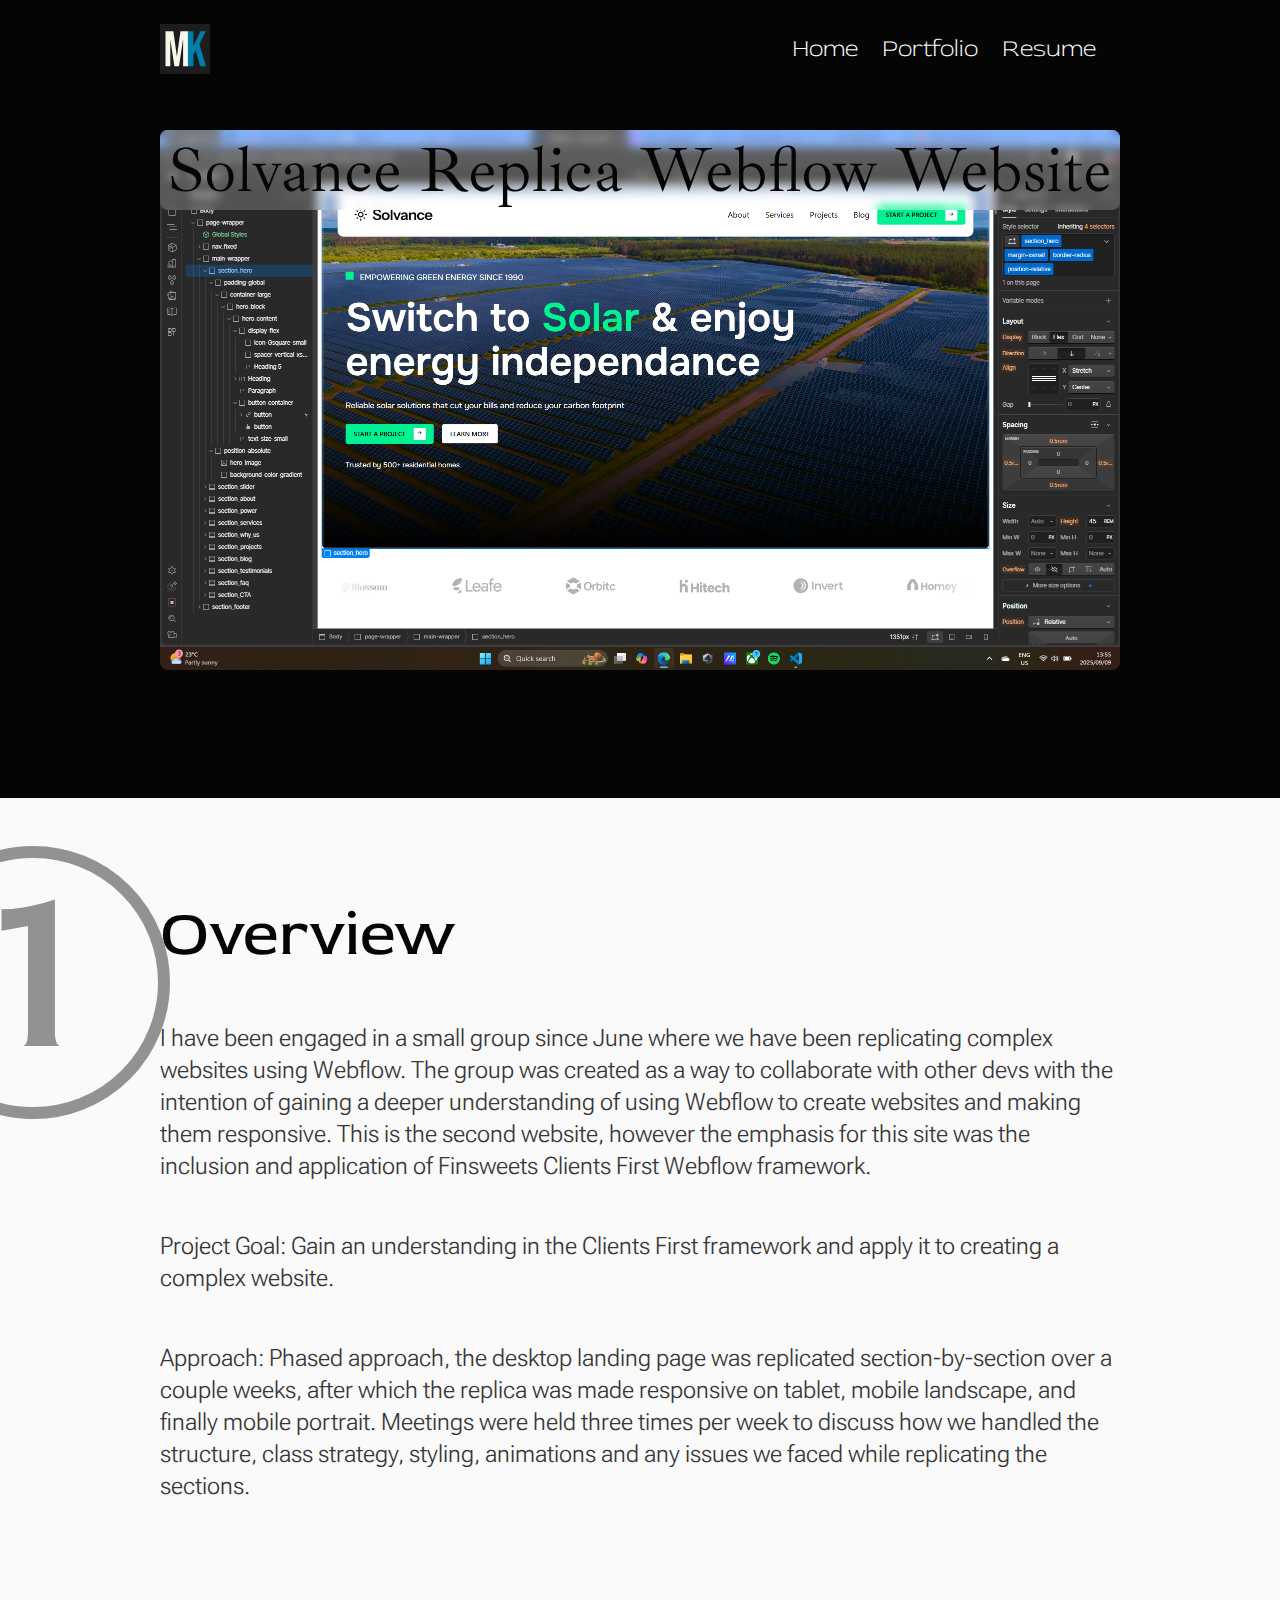
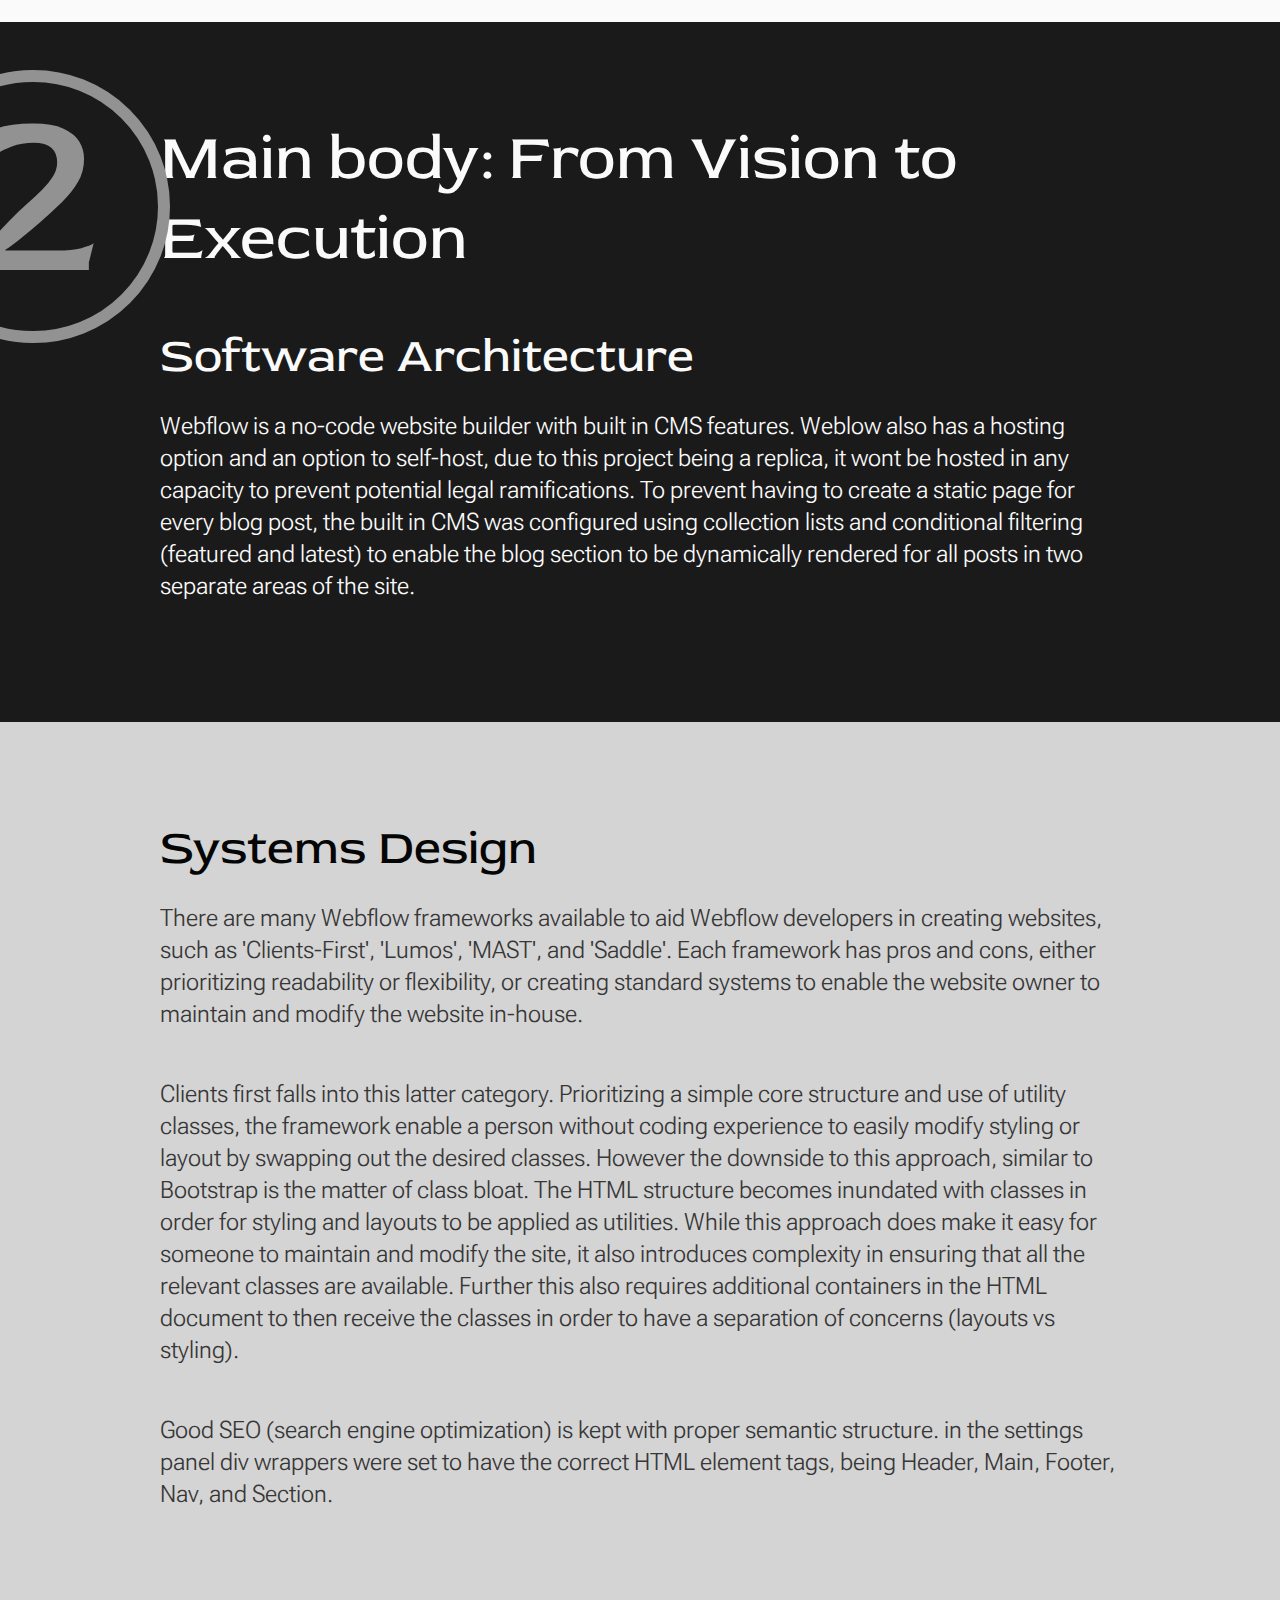
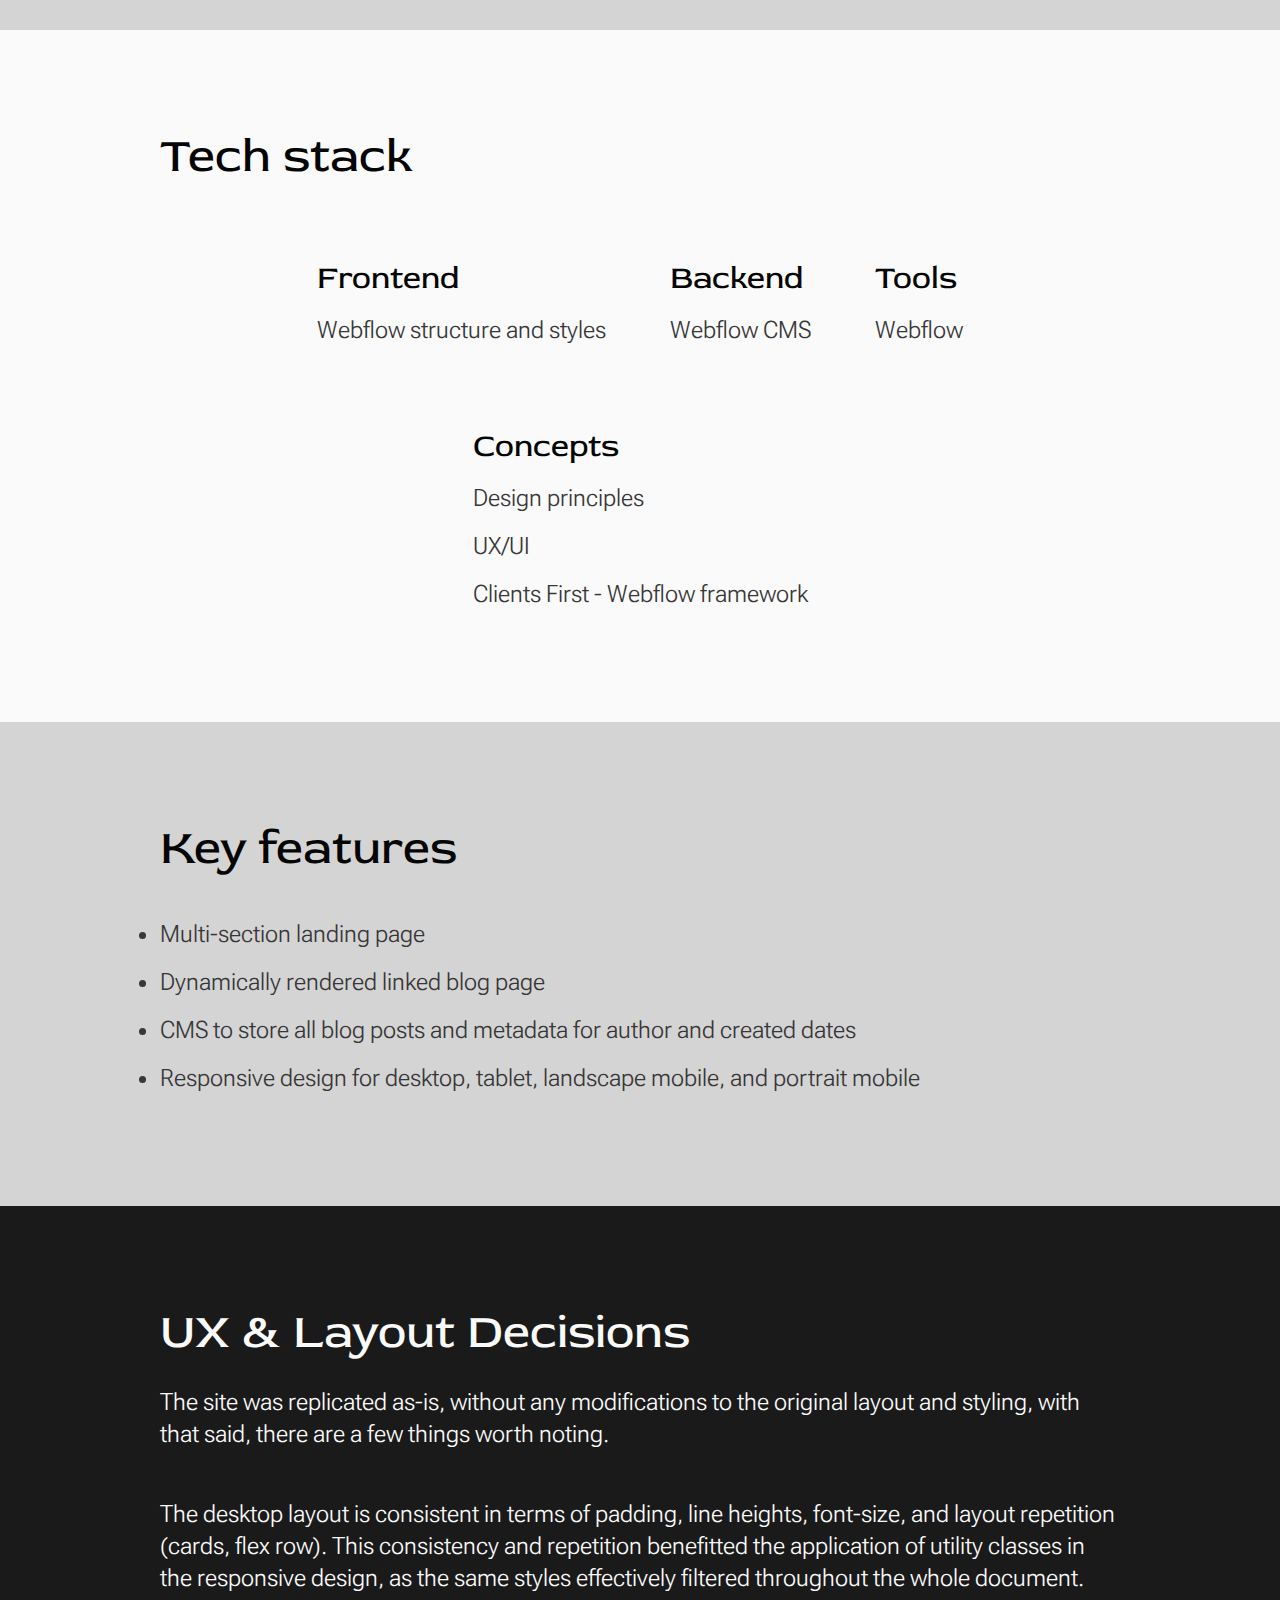
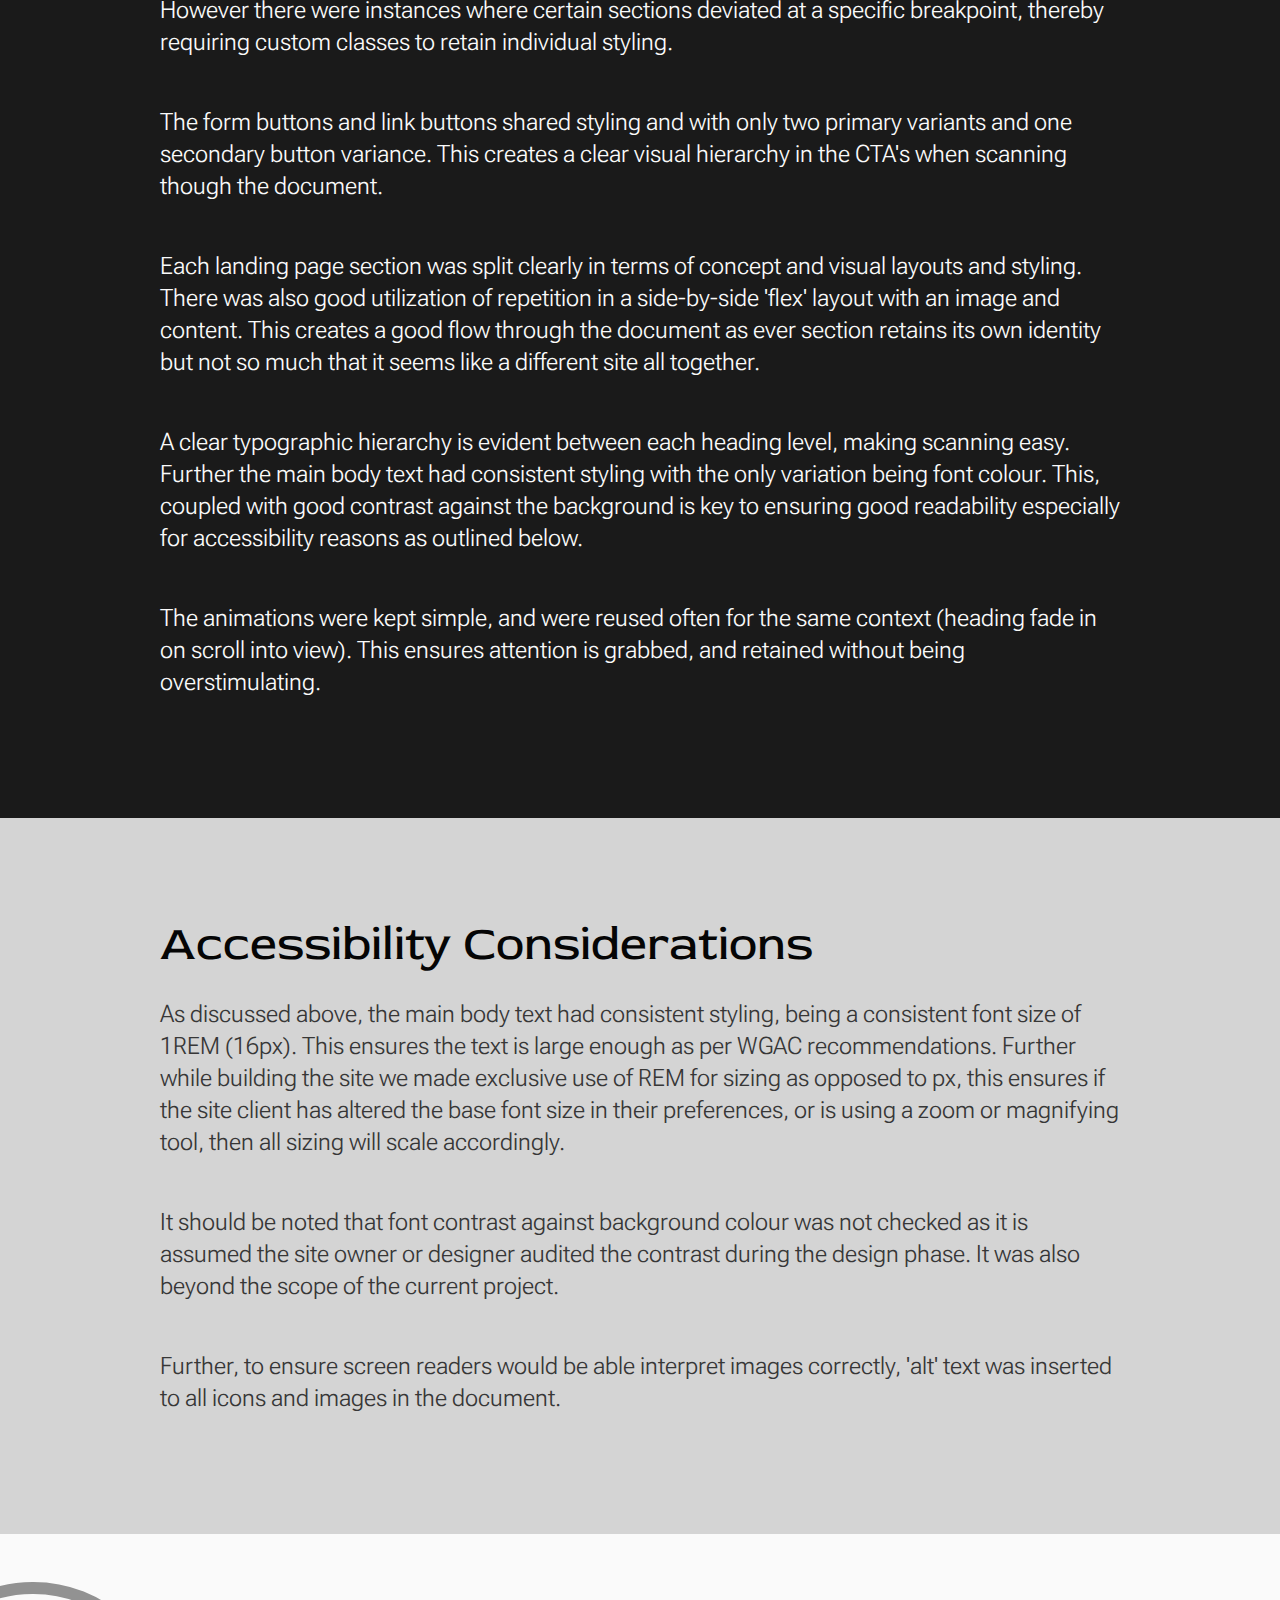
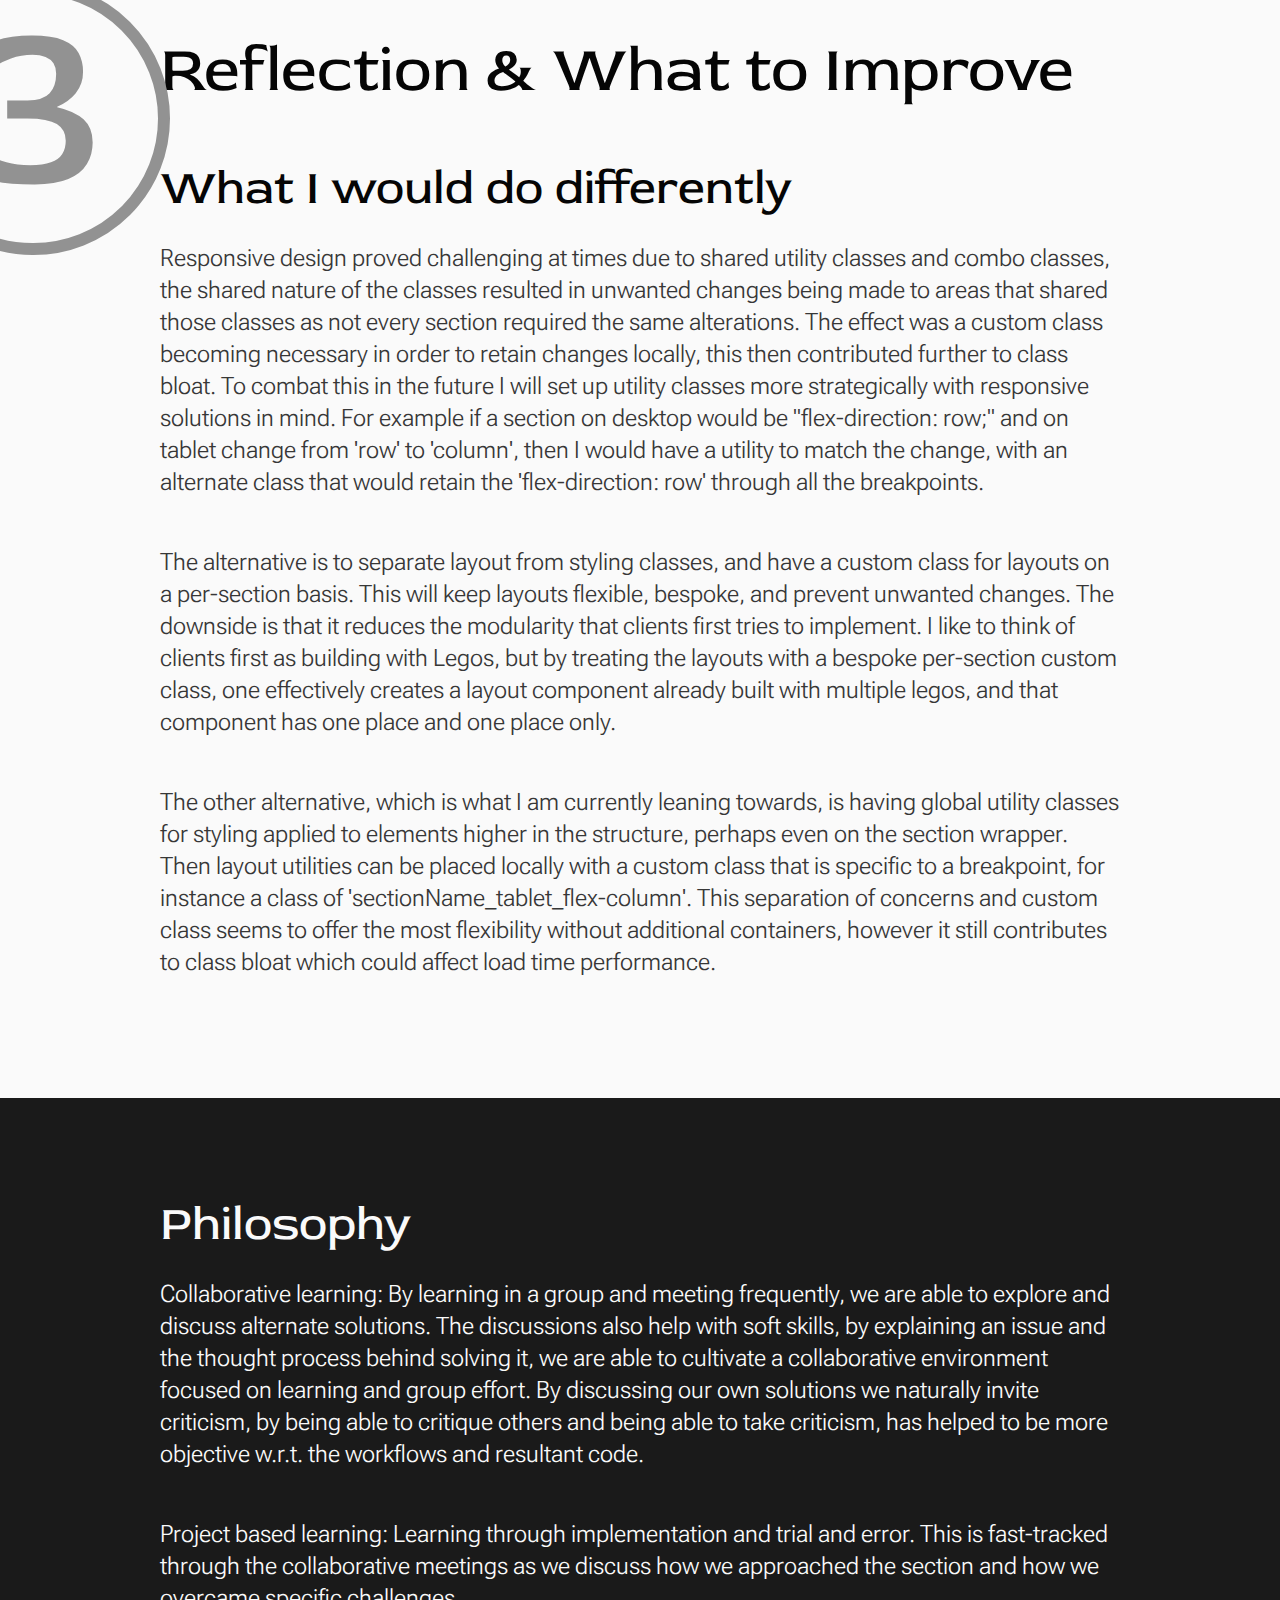
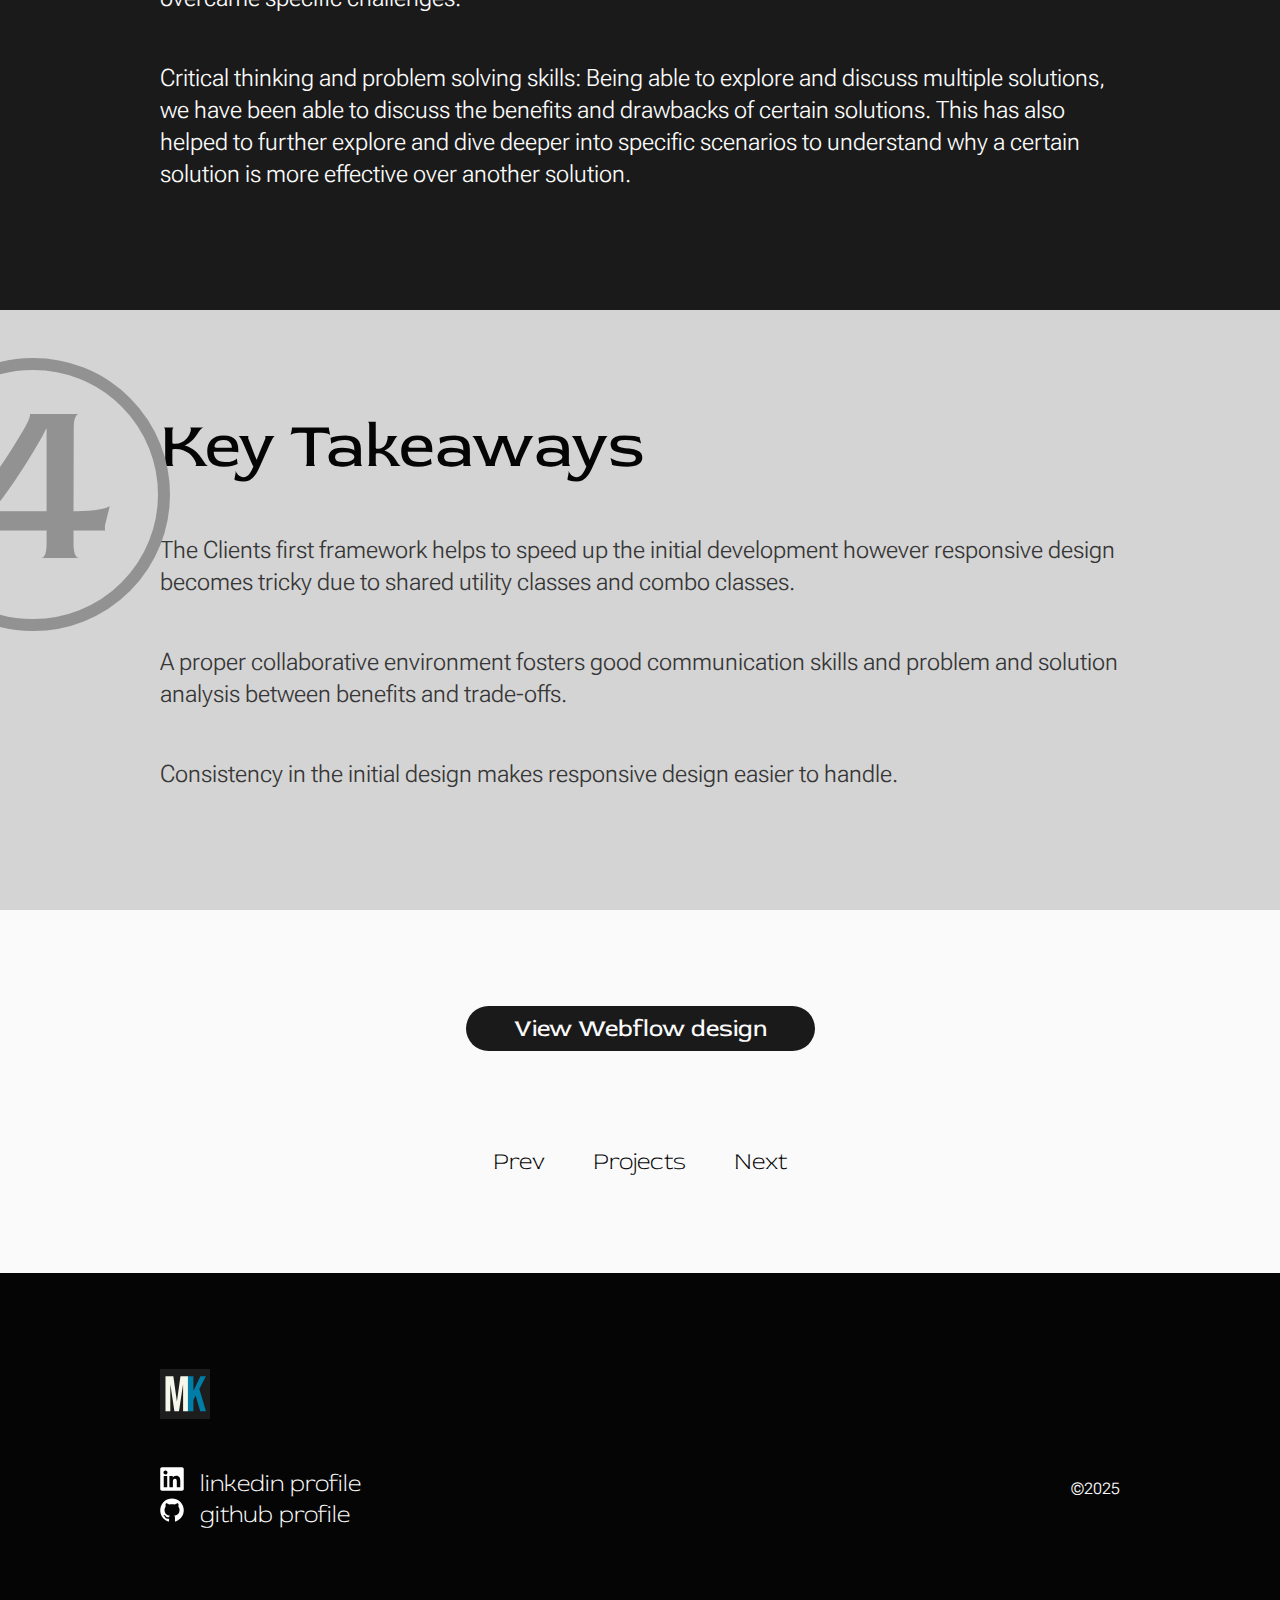
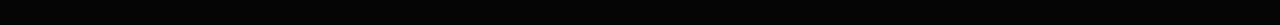
<file: project3.html>
<!DOCTYPE html>
<html lang="en">
    <head>
        <meta charset="UTF-8">
        <meta name="viewport" content="width=device-width, initial-scale=1.0">
        <title>MRK Portfolio Site - Replica Site Webflow</title>
        <link rel="stylesheet" href="style.css">
        <link rel="preconnect" href="https://fonts.googleapis.com">
        <link rel="preconnect" href="https://fonts.gstatic.com" crossorigin>
        <link href="https://fonts.googleapis.com/css2?family=Bebas+Neue&family=Ibarra+Real+Nova:ital,wght@0,400..700;1,400..700&family=Red+Rose:wght@300..700&family=Roboto+Flex:opsz,wght@8..144,100..1000&display=swap" rel="stylesheet">
    </head>

    <body>
        <header>
            <nav id="nav-bar" class="light-on-dark">
                <img src="./assets/logo.svg" height="50" alt="My personal brand logo">
                <a class="menu-toggle" id="menu-toggle" aria-label="Menu button" aria-expanded="false">☰</a>
                <ul id="nav-links">
                    <li><a href="./index.html">Home</a></li>
                    <li><a href="./portfolio.html">Portfolio</a></li>
                    <li><a href="./resume.html">Resume</a></li>
                    <li><a href="#contactme" style="display: none;">Contact Me</a></li>
                </ul>
            </nav>
        </header>
        
        <main class="project-main ">
            <section class="project light-on-dark">
                <h2 id="title-description">Solvance Replica Webflow Website</h2>
                <img src="./assets/Solvance_hero_image.png" alt="project hero image">
            </section>    

            <section class="dark-on-light">  
                <div class="section_num"><p>1</p></div>  
                <h2>Overview</h2>
                <p>I have been engaged in a small group since June where we have been replicating complex websites using Webflow. The group was created as a way to collaborate with other devs with the intention of gaining a deeper understanding of using Webflow to create websites and making them responsive. This is the second website, however the emphasis for this site was the inclusion and application of Finsweets Clients First Webflow framework. </p>
                <p>Project Goal: Gain an understanding in the Clients First framework and apply it to creating a complex website.</p>
                <p>Approach: Phased approach, the desktop landing page was replicated section-by-section over a couple weeks, after which the replica was made responsive on tablet, mobile landscape, and finally mobile portrait. Meetings were held three times per week to discuss how we handled the structure, class strategy, styling, animations and any issues we faced while replicating the sections.</p>
            </section>    

            <section id="problems-solutions" class="problems-solutions light-on-dark-alternate">    
                <div class="section_num"><p>2</p></div>
                <h2>Main body: From Vision to Execution</h2>
                <h3>Software Architecture</h3>
                <p>Webflow is a no-code website builder with built in CMS features. Weblow also has a hosting option and an option to self-host, due to this project being a replica, it wont be hosted in any capacity to prevent potential legal ramifications. To prevent having to create a static page for every blog post, the built in CMS was configured using collection lists and conditional filtering (featured and latest) to enable the blog section to be dynamically rendered for all posts in two separate areas of the site.</p>
            </section>    

            <section class="dark-on-light-alternate">    
                <h3>Systems Design</h3>
                <p>There are many Webflow frameworks available to aid Webflow developers in creating websites, such as 'Clients-First', 'Lumos', 'MAST', and 'Saddle'. Each framework has pros and cons, either prioritizing readability or flexibility, or creating standard systems to enable the website owner to maintain and modify the website in-house. </p>
                <p>Clients first falls into this latter category. Prioritizing a simple core structure and use of utility classes, the framework enable a person without coding experience to easily modify styling or layout by swapping out the desired classes. However the downside to this approach, similar to Bootstrap is the matter of class bloat. The HTML structure becomes inundated with classes in order for styling and layouts to be applied as utilities. While this approach does make it easy for someone to maintain and modify the site, it also introduces complexity in ensuring that all the relevant classes are available. Further this also requires additional containers in the HTML document to then receive the classes in order to have a separation of concerns (layouts vs styling).</p>
                <p>Good SEO (search engine optimization) is kept with proper semantic structure. in the settings panel div wrappers were set to have the correct HTML element tags, being Header, Main, Footer, Nav, and Section.</p>
            </section>   

            <section class="project-stack dark-on-light">
                <h3>Tech stack</h3>
                <p></p>
                <div class="tech-container">
                    <div>
                        <h4>Frontend</h4>
                        <ul>
                            <li>Webflow structure and styles</li>
                        </ul>
                    </div>

                    <div>
                        <h4>Backend</h4>
                        <ol>
                            <li>Webflow CMS</li>
                        </ol>             
                    </div>

                    <div>
                        <h4>Tools</h4>
                        <ol>
                            <li>Webflow</li>
                        </ol>
                    </div>

                    <div>
                        <h4>Concepts</h4>
                        <ol>
                            <li>Design principles</li>
                            <li>UX/UI</li>
                            <li>Clients First - Webflow framework</li>
                        </ol>            
                    </div>  
                </div>
            </section>

            <section class="dark-on-light-alternate">    
                <h3>Key features</h3>
                <ul class="features-list">
                    <li>Multi-section landing page</li>
                    <li>Dynamically rendered linked blog page</li>
                    <li>CMS to store all blog posts and metadata for author and created dates</li>
                    <li>Responsive design for desktop, tablet, landscape mobile, and portrait mobile</li>
                </ul>
            </section>

            <section class="light-on-dark-alternate">    
                <h3>UX & Layout Decisions</h3>
                <p>The site was replicated as-is, without any modifications to the original layout and styling, with that said, there are a few things worth noting.</p>
                <p>The desktop layout is consistent in terms of padding, line heights, font-size, and layout repetition (cards, flex row). This consistency and repetition benefitted the application of utility classes in the responsive design, as the same styles effectively filtered throughout the whole document. However there were instances where certain sections deviated at a specific breakpoint, thereby requiring custom classes to retain individual styling.</p>
                <p>The form buttons and link buttons shared styling and with only two primary variants and one secondary button variance. This creates a clear visual hierarchy in the CTA's when scanning though the document.</p>
                <p>Each landing page section was split clearly in terms of concept and visual layouts and styling. There was also good utilization of repetition in a side-by-side 'flex' layout with an image and content. This creates a good flow through the document as ever section retains its own identity but not so much that it seems like a different site all together.</p>
                <p>A clear typographic hierarchy is evident between each heading level, making scanning easy. Further the main body text had consistent styling with the only variation being font colour. This, coupled with good contrast against the background is key to ensuring good readability especially for accessibility reasons as outlined below.</p>
                <p>The animations were kept simple, and were reused often for the same context (heading fade in on scroll into view). This ensures attention is grabbed, and retained without being overstimulating.</p>
            </section>   

            <section class="dark-on-light-alternate">    
                <h3>Accessibility Considerations</h3>
                <p>As discussed above, the main body text had consistent styling, being a consistent font size of 1REM (16px). This ensures the text is large enough as per WGAC recommendations. Further while building the site we made exclusive use of REM for sizing as opposed to px, this ensures if the site client has altered the base font size in their preferences, or is using a zoom or magnifying tool, then all sizing will scale accordingly.</p>
                <p>It should be noted that font contrast against background colour was not checked as it is assumed the site owner or designer audited the contrast during the design phase. It was also beyond the scope of the current project.</p>
                <p>Further, to ensure screen readers would be able interpret images correctly, 'alt' text was inserted to all icons and images in the document.</p>
            </section> 

            <section class="dark-on-light" style="display:none;">     
                <h3>Testing & Validation</h3>
                <p></p>
            </section>             

            <section class="dark-on-light-alternate" style="display:none;">    
                <h3>Deployment Strategy</h3>
                <p></p>
                <div>
                    <p>The four phases are split as follows:</p>
                    <ol>
                        <li>Phase 1 (complete): </li>
                        <li>Phase 2 (in progress): </li>
                        <li>Phase 3 (future): </li>
                        <li>Phase 4 (future): </li>
                    </ol>
                </div>
            </section> 

            <section class="light-on-dark-alternate" style="display:none;">    
                <h3>Documentation & Maintainability</h3>
                <p></p>
            </section> 

            <section class="dark-on-light-alternate" style="display:none;">    
                <div class="section_num"><p>3</p></div>
                <h2>Role of AI in the Project</h2>
                <p></p>
            </section> 

            <section class="dark-on-light">    
                <div class="section_num"><p>3</p></div>
                <h2>Reflection & What to Improve</h2>
                <h3>What I would do differently</h3>
                <p>Responsive design proved challenging at times due to shared utility classes and combo classes, the shared nature of the classes resulted in unwanted changes being made to areas that shared those classes as not every section required the same alterations. The effect was a custom class becoming necessary in order to retain changes locally, this then contributed further to class bloat. To combat this in the future I will set up utility classes more strategically with responsive solutions in mind. For example if a section on desktop would be "flex-direction: row;" and on tablet change from 'row' to 'column', then I would have a utility to match the change, with an alternate class that would retain the 'flex-direction: row' through all the breakpoints.</p>
                <p>The alternative is to separate layout from styling classes, and have a custom class for layouts on a per-section basis. This will keep layouts flexible, bespoke, and prevent unwanted changes. The downside is that it reduces the modularity that clients first tries to implement. I like to think of clients first as building with Legos, but by treating the layouts with a bespoke per-section custom class, one effectively creates a layout component already built with multiple legos, and that component has one place and one place only.</p>
                <p>The other alternative, which is what I am currently leaning towards, is having global utility classes for styling applied to elements higher in the structure, perhaps even on the section wrapper. Then layout utilities can be placed locally with a custom class that is specific to a breakpoint, for instance a class of 'sectionName_tablet_flex-column'. This separation of concerns and custom class seems to offer the most flexibility without additional containers, however it still contributes to class bloat which could affect load time performance.</p>
            </section>    

            <section class="dark-on-light-alternate" style="display:none;">     
                <h3>Learning vs Scalability</h3>
                <p></p>
            </section>    

            <section class="light-on-dark-alternate">     
                <h3>Philosophy</h3>
                <p>Collaborative learning: By learning in a group and meeting frequently, we are able to explore and discuss alternate solutions. The discussions also help with soft skills, by explaining an issue and the thought process behind solving it, we are able to cultivate a collaborative environment focused on learning and group effort. By discussing our own solutions we naturally invite criticism, by being able to critique others and being able to take criticism, has helped to be more objective w.r.t. the workflows and resultant code.</p>
                <p>Project based learning: Learning through implementation and trial and error. This is fast-tracked through the collaborative meetings as we discuss how we approached the section and how we overcame specific challenges.</p>
                <p>Critical thinking and problem solving skills: Being able to explore and discuss multiple solutions, we have been able to discuss the benefits and drawbacks of certain solutions. This has also helped to further explore and dive deeper into specific scenarios to understand why a certain solution is more effective over another solution. </p>
            </section> 

            <section class="dark-on-light-alternate">    
                <div class="section_num"><p>4</p></div>
                <h2>Key Takeaways</h2>
                <p>The Clients first framework helps to speed up the initial development however responsive design becomes tricky due to shared utility classes and combo classes.</p>
                <p>A proper collaborative environment fosters good communication skills and problem and solution analysis between benefits and trade-offs.</p>
                <p>Consistency in the initial design makes responsive design easier to handle.</p>
            </section> 

            <section class="links-pagination">
                <div class="links">    
                    <a href="" id="button-style" style="display:none;">View Live Site</a>
                    <a href="https://preview.webflow.com/preview/solvance-mastercopy-055a51?utm_medium=preview_link&utm_source=designer&utm_content=solvance-mastercopy-055a51&preview=cd3c9a2b23b8e672373c75c0089c2acb&workflow=preview" id="button-style">View Webflow design</a>
                </div>
                <div class="pagination">
                    <a href="./project2.html">Prev</a>
                    <h3><a href="./portfolio.html">Projects</a></h3>
                    <a href="./project4.html">Next</a>   
                </div>
            </section>
        </main>
        
        <footer id="contactme" class="light-on-dark">
            <div>
                <img src="./assets/logo.svg" height="50" alt="My personal brand logo" class="logo-img">
                <a href="https://www.linkedin.com/in/matthew-kleynhans-00242195"><img src="./assets/Linkedin Icon Streamline SVG Logos-white.svg" alt="linked-in logo">linkedin profile</a>
                <a href="https://github.com/MattKleyn"><img src="./assets/Github Streamline Unicons Line-white.svg" alt="github logo">github profile</a> 
            </div>

            <div>
                <button id="button-style" style="visibility: hidden;">Contact Me</button> 
                <p>&copy;2025</p>   
            </div>
        </footer>

        <script>
            document
                .getElementById('menu-toggle')
                .addEventListener('click', function(){
                    document.getElementById('nav-links').classList.toggle('active');
                    documtent.getElementById('menu-toggle').ariaExpanded = document.getElementById('menu-toggle') == "true" ? "false" : "true";
                });
        </script>   
    </body>
</html>
</file>
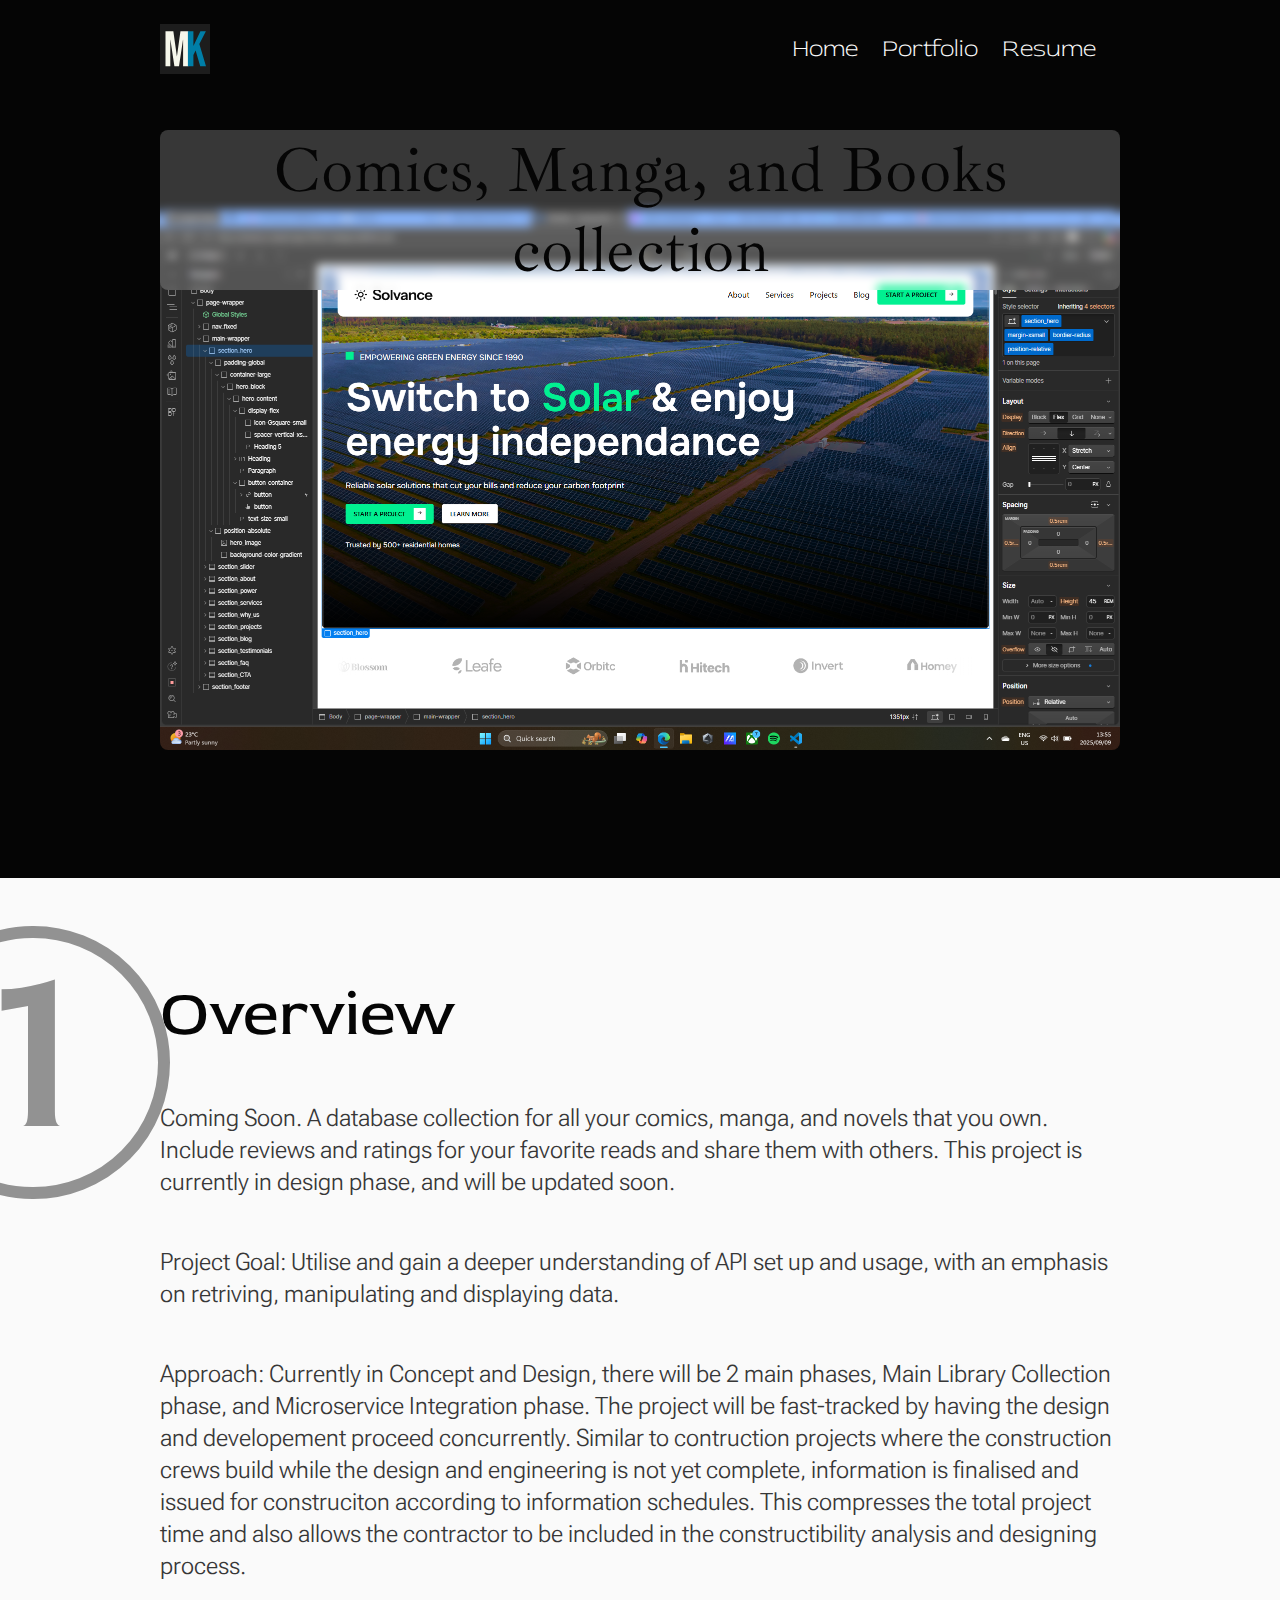
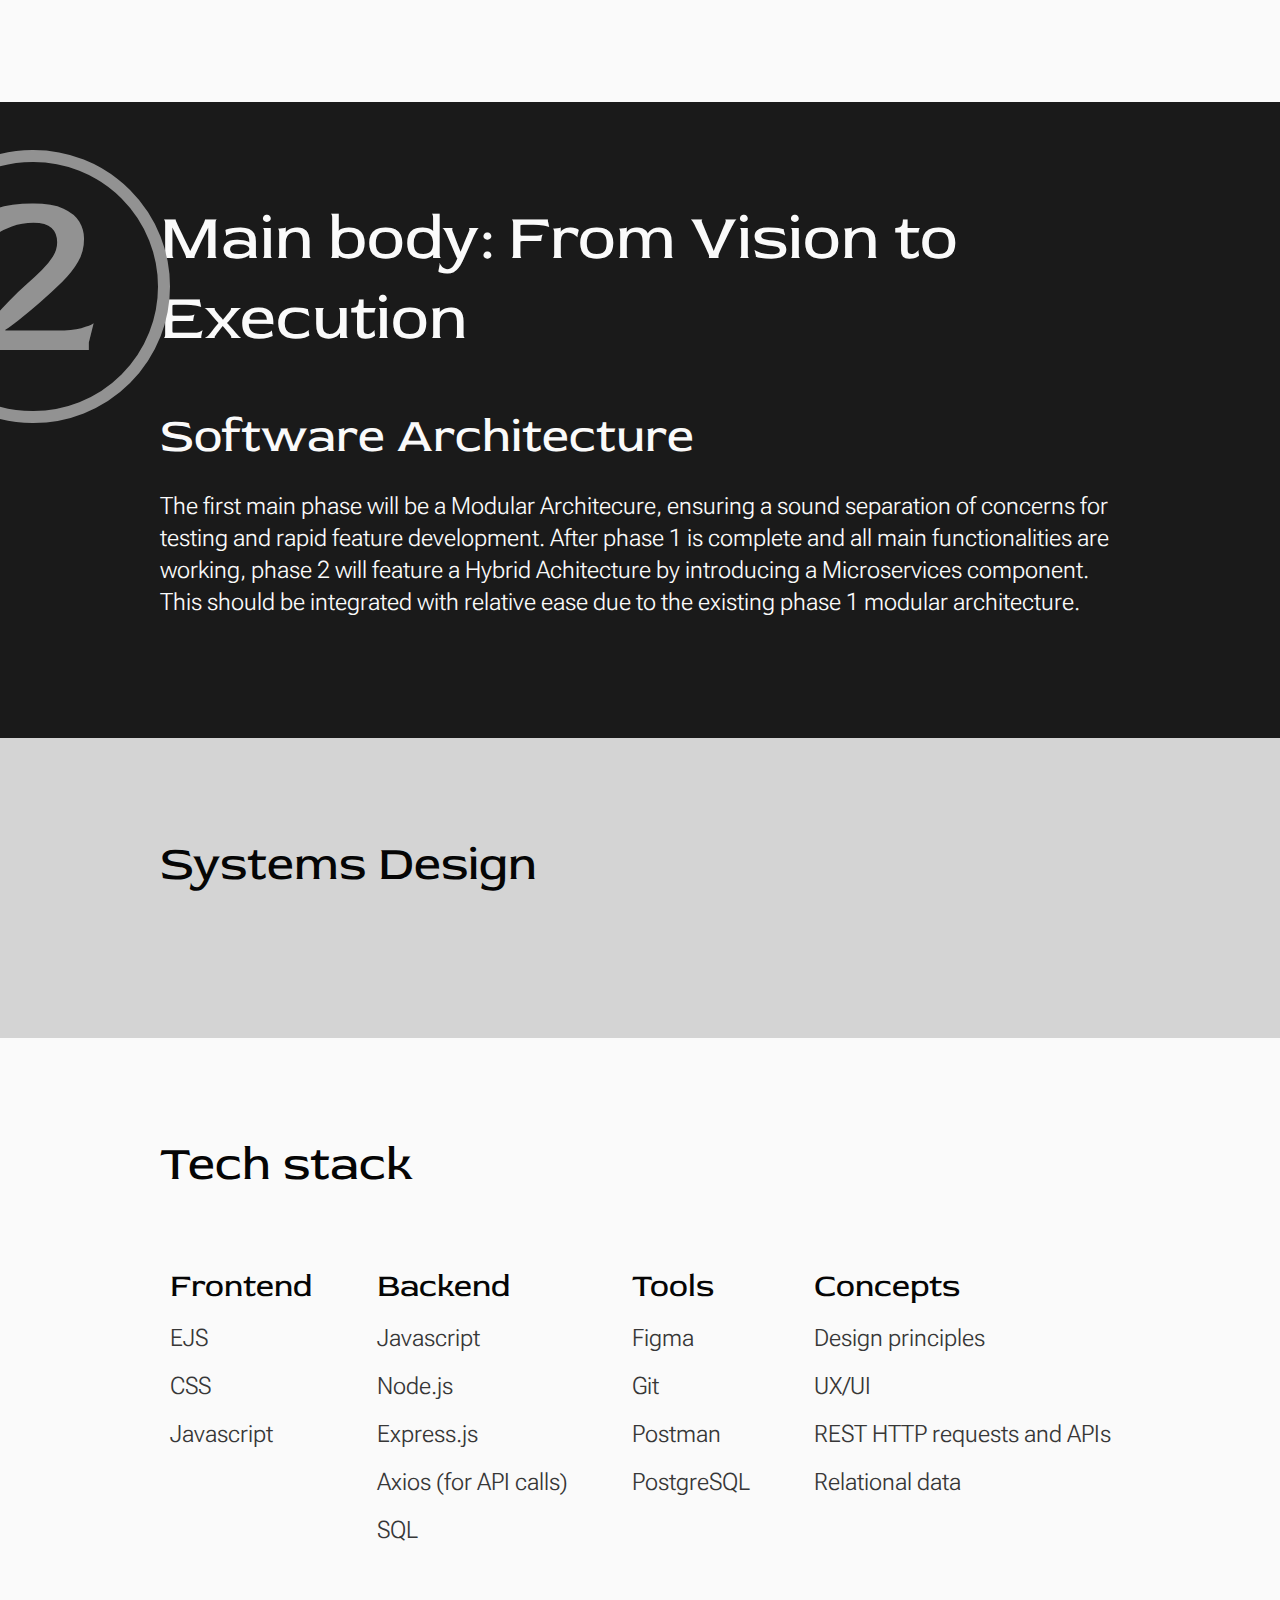
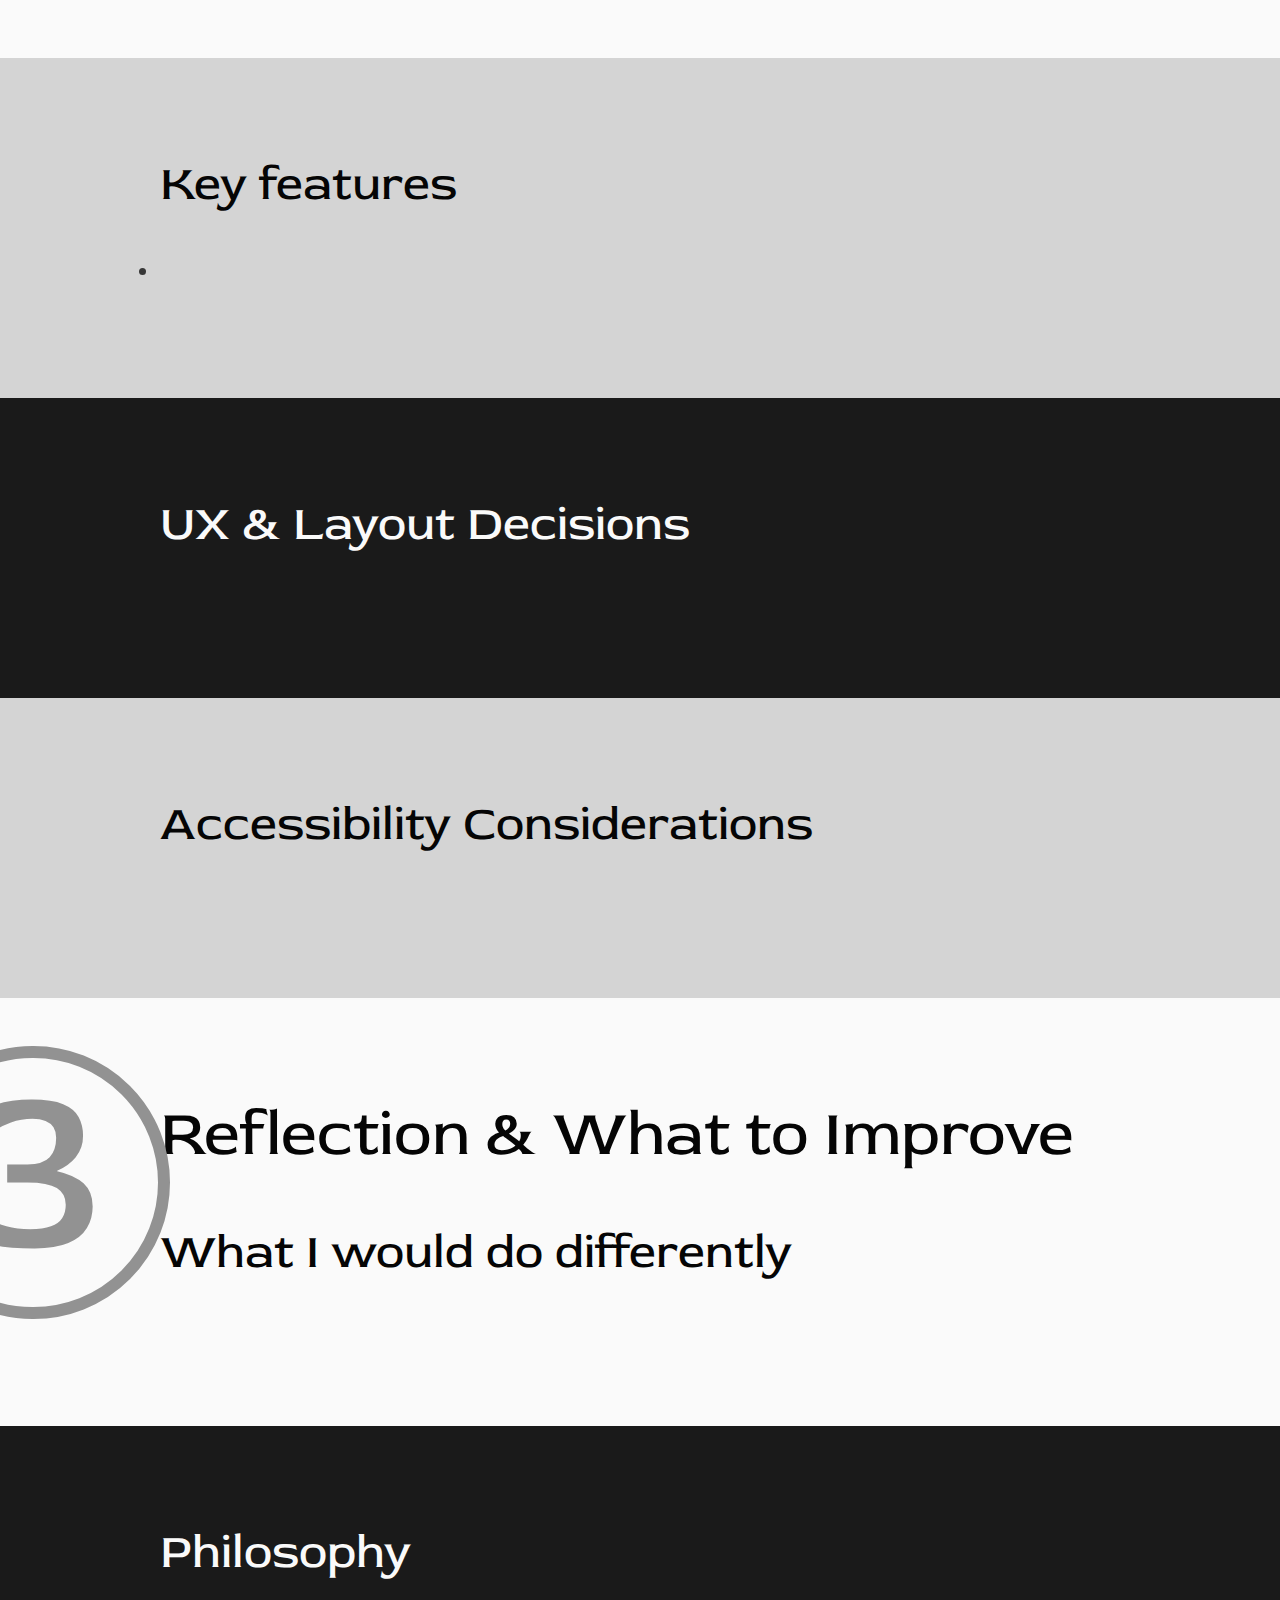
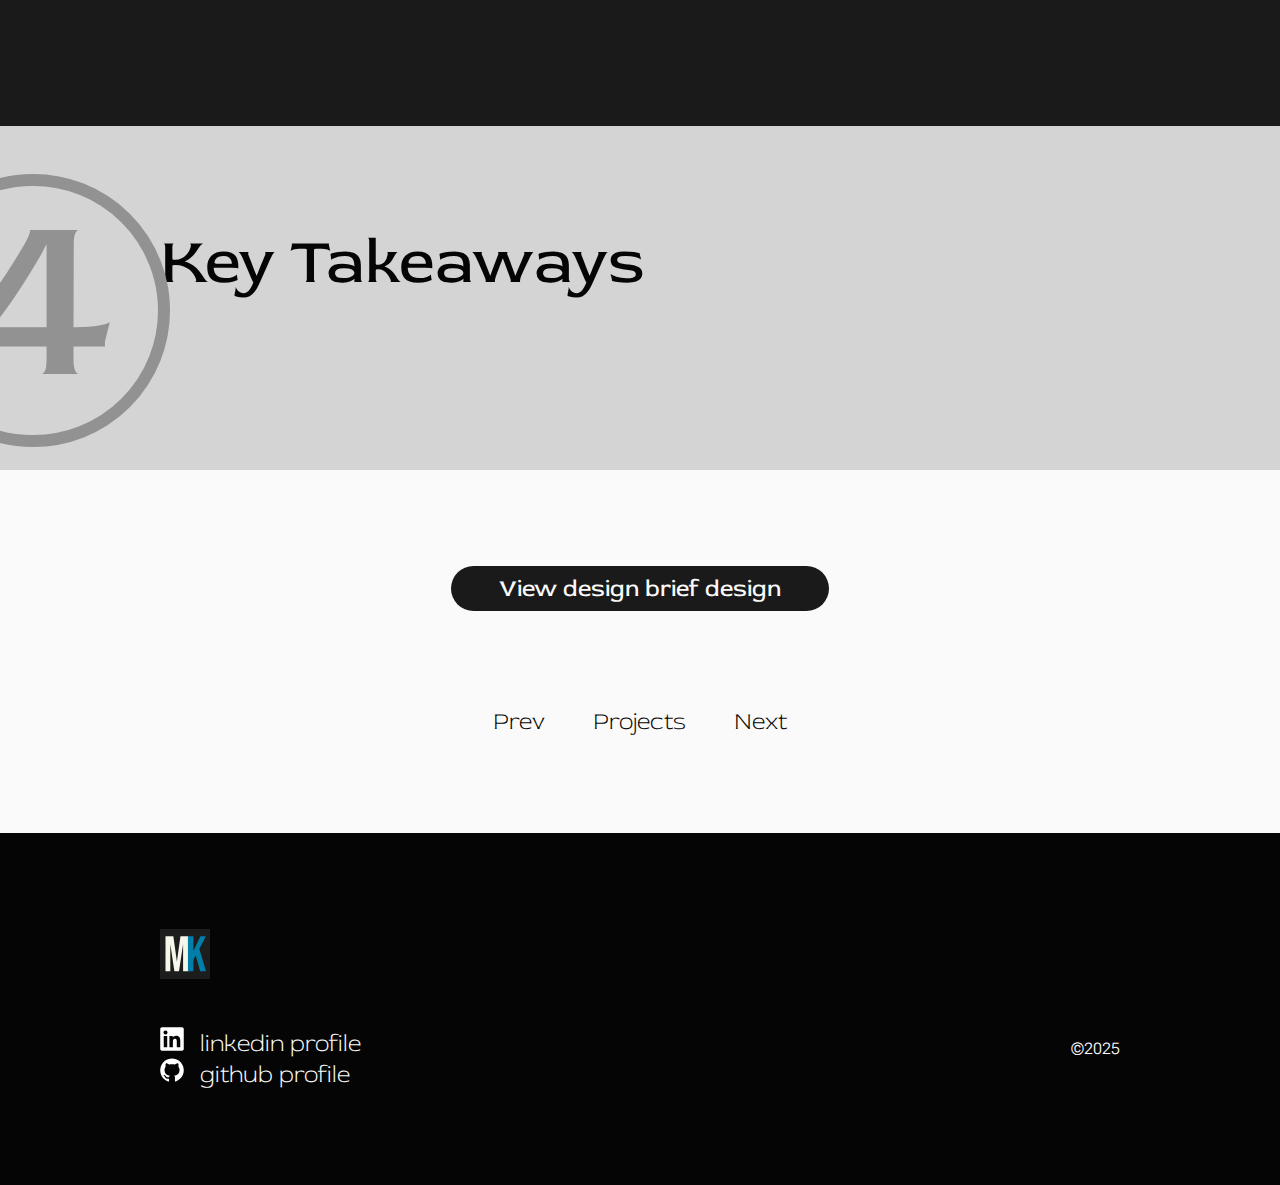
<file: project4.html>
<!DOCTYPE html>
<html lang="en">
    <head>
        <meta charset="UTF-8">
        <meta name="viewport" content="width=device-width, initial-scale=1.0">
        <title>Comics, Manga, and Books collection</title>
        <link rel="stylesheet" href="/style.css">
        <link rel="preconnect" href="https://fonts.googleapis.com">
        <link rel="preconnect" href="https://fonts.gstatic.com" crossorigin>
        <link href="https://fonts.googleapis.com/css2?family=Bebas+Neue&family=Ibarra+Real+Nova:ital,wght@0,400..700;1,400..700&family=Red+Rose:wght@300..700&family=Roboto+Flex:opsz,wght@8..144,100..1000&display=swap" rel="stylesheet">
    </head>

    <body>
        <header>
            <nav id="nav-bar" class="light-on-dark">
                <img src="./assets/logo.svg" height="50" alt="My personal brand logo">
                <a class="menu-toggle" id="menu-toggle" aria-label="Menu button" aria-expanded="false">☰</a>
                <ul id="nav-links">
                    <li><a href="./index.html">Home</a></li>
                    <li><a href="./portfolio.html">Portfolio</a></li>
                    <li><a href="./resume.html">Resume</a></li>
                    <li><a href="#contactme" style="display: none;">Contact Me</a></li>
                </ul>
            </nav>
        </header>
        
        <main class="project-main ">
            <section class="project light-on-dark">
                <h2 id="title-description">Comics, Manga, and Books collection</h2>
                <img src="./assets/Solvance_hero_image.png" alt="project hero image">
            </section>    

            <section class="dark-on-light">  
                <div class="section_num"><p>1</p></div>  
                <h2>Overview</h2>
                <p>Coming Soon. A database collection for all your comics, manga, and novels that you own. Include reviews and ratings for your favorite reads and share them with others. This project is currently in design phase, and will be updated soon.</p>
                <p>Project Goal: Utilise and gain a deeper understanding of API set up and usage, with an emphasis on retriving, manipulating and displaying data.</p>
                <p>Approach: Currently in Concept and Design, there will be 2 main phases, Main Library Collection phase, and Microservice Integration phase. The project will be fast-tracked by having the design and developement proceed concurrently. Similar to contruction projects where the construction crews build while the design and engineering is not yet complete, information is finalised and issued for construciton according to information schedules. This compresses the total project time and also allows the contractor to be included in the constructibility analysis and designing process.</p>
            </section>    

            <section id="problems-solutions" class="problems-solutions light-on-dark-alternate">    
                <div class="section_num"><p>2</p></div>
                <h2>Main body: From Vision to Execution</h2>
                <h3>Software Architecture</h3>
                <p>The first main phase will be a Modular Architecure, ensuring a sound separation of concerns for testing and rapid feature development. After phase 1 is complete and all main functionalities are working, phase 2 will feature a Hybrid Achitecture by introducing a Microservices component. This should be integrated with relative ease due to the existing phase 1 modular architecture.</p>
            </section>    

            <section class="dark-on-light-alternate">    
                <h3>Systems Design</h3>
                <p></p>
            </section>   

            <section class="project-stack dark-on-light">
                <h3>Tech stack</h3>
                <p></p>
                <div class="tech-container">
                    <div>
                        <h4>Frontend</h4>
                        <ul>
                            <li>EJS</li>
                            <li>CSS</li>
                            <li>Javascript</li>
                        </ul>
                    </div>

                    <div>
                        <h4>Backend</h4>
                        <ul>
                            <li>Javascript</li>
                            <li>Node.js</li>
                            <li>Express.js</li>
                            <li>Axios (for API calls)</li>
                            <li>SQL</li>
                        </ul>             
                    </div>

                    <div>
                        <h4>Tools</h4>
                        <ul>
                            <li>Figma</li>
                            <li>Git</li>
                            <li>Postman</li>
                            <li>PostgreSQL</li>
                        </ul>
                    </div>

                    <div>
                        <h4>Concepts</h4>
                        <ul>
                            <li>Design principles</li>
                            <li>UX/UI</li>
                            <li>REST HTTP requests and APIs</li>
                            <li>Relational data</li>
                        </ul>            
                    </div>  
                </div>
            </section>

            <section class="dark-on-light-alternate">    
                <h3>Key features</h3>
                <ul class="features-list">
                    <li></li>
                </ul>
            </section>

            <section class="light-on-dark-alternate">    
                <h3>UX & Layout Decisions</h3>
                <p></p>
            </section>   

            <section class="dark-on-light-alternate">    
                <h3>Accessibility Considerations</h3>
                <p></p>
            </section> 

            <section class="dark-on-light" style="display:none;">     
                <h3>Testing & Validation</h3>
                <p></p>
            </section>             

            <section class="dark-on-light-alternate" style="display:none;">    
                <h3>Deployment Strategy</h3>
                <p></p>
                <div>
                    <p>The four phases are split as follows:</p>
                    <ol>
                        <li>Phase 1 (complete): </li>
                        <li>Phase 2 (in progress): </li>
                        <li>Phase 3 (future): </li>
                        <li>Phase 4 (future): </li>
                    </ol>
                </div>
            </section> 

            <section class="light-on-dark-alternate" style="display:none;">    
                <h3>Documentation & Maintainability</h3>
                <p></p>
            </section> 

            <section class="dark-on-light-alternate" style="display:none;">    
                <div class="section_num"><p>3</p></div>
                <h2>Role of AI in the Project</h2>
                <p></p>
            </section> 

            <section class="dark-on-light">    
                <div class="section_num"><p>3</p></div>
                <h2>Reflection & What to Improve</h2>
                <h3>What I would do differently</h3>
                <p></p>
            </section>    

            <section class="dark-on-light-alternate" style="display:none;">     
                <h3>Learning vs Scalability</h3>
                <p></p>
            </section>    

            <section class="light-on-dark-alternate">     
                <h3>Philosophy</h3>
                <p></p>
            </section> 

            <section class="dark-on-light-alternate">    
                <div class="section_num"><p>4</p></div>
                <h2>Key Takeaways</h2>
                <p></p>
            </section> 

            <section class="links-pagination">
                <div class="links">    
                    <a href="" id="button-style" style="display:none;">View Live Site</a>
                    <a href="" id="button-style">View design brief design</a>
                </div>
                <div class="pagination">
                    <a href="./project3.html">Prev</a>
                    <h3><a href="./portfolio.html">Projects</a></h3>
                    <a href="./project1.html">Next</a>   
                </div>
            </section>
        </main>
        
        <footer id="contactme" class="light-on-dark">
            <div>
                <img src="./assets/logo.svg" height="50" alt="My personal brand logo" class="logo-img">
                <a href="https://www.linkedin.com/in/matthew-kleynhans-00242195"><img src="./assets/Linkedin Icon Streamline SVG Logos-white.svg" alt="linked-in logo">linkedin profile</a>
                <a href="https://github.com/MattKleyn"><img src="./assets/Github Streamline Unicons Line-white.svg" alt="github logo">github profile</a> 
            </div>

            <div>
                <button id="button-style" style="visibility: hidden;">Contact Me</button> 
                <p>&copy;2025</p>   
            </div>
        </footer>

        <script>
            document
                .getElementById('menu-toggle')
                .addEventListener('click', function(){
                    document.getElementById('nav-links').classList.toggle('active');
                    documtent.getElementById('menu-toggle').ariaExpanded = document.getElementById('menu-toggle') == "true" ? "false" : "true";
                });
        </script>   
    </body>
</html>
</file>
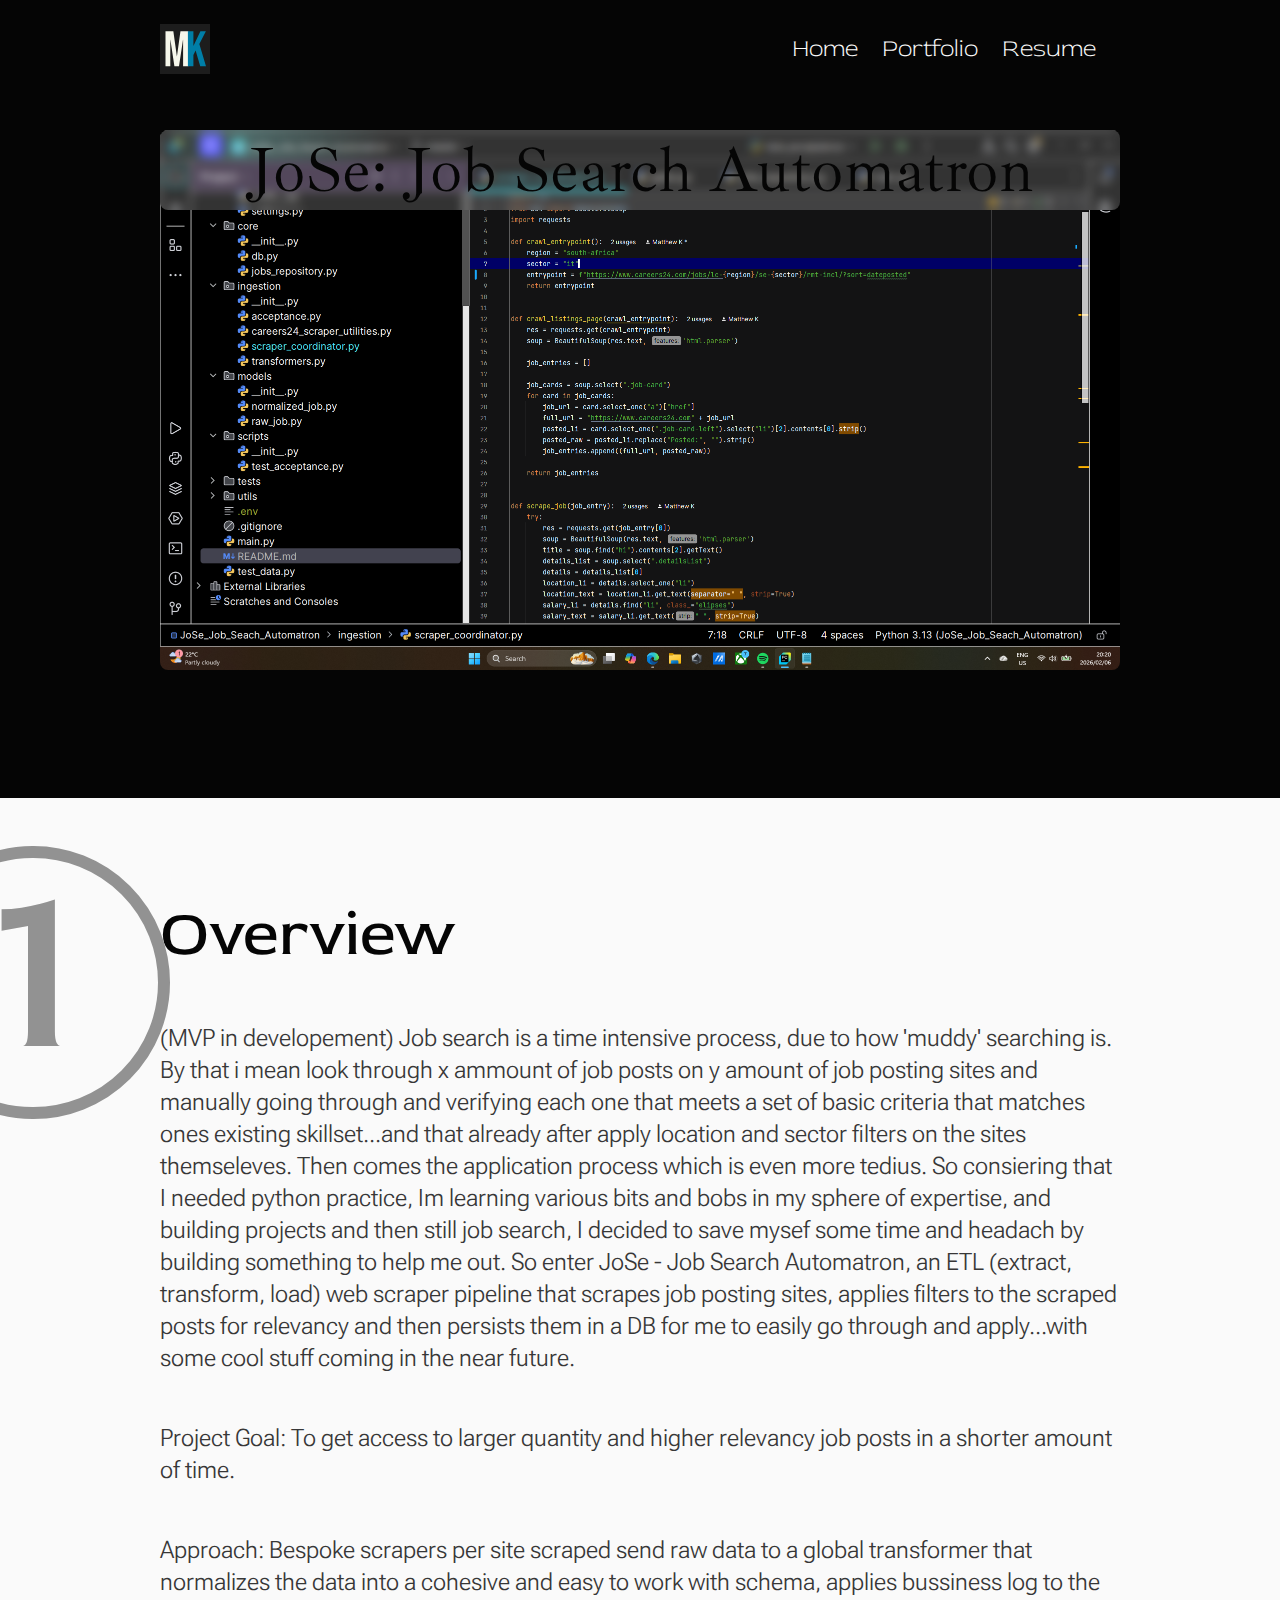
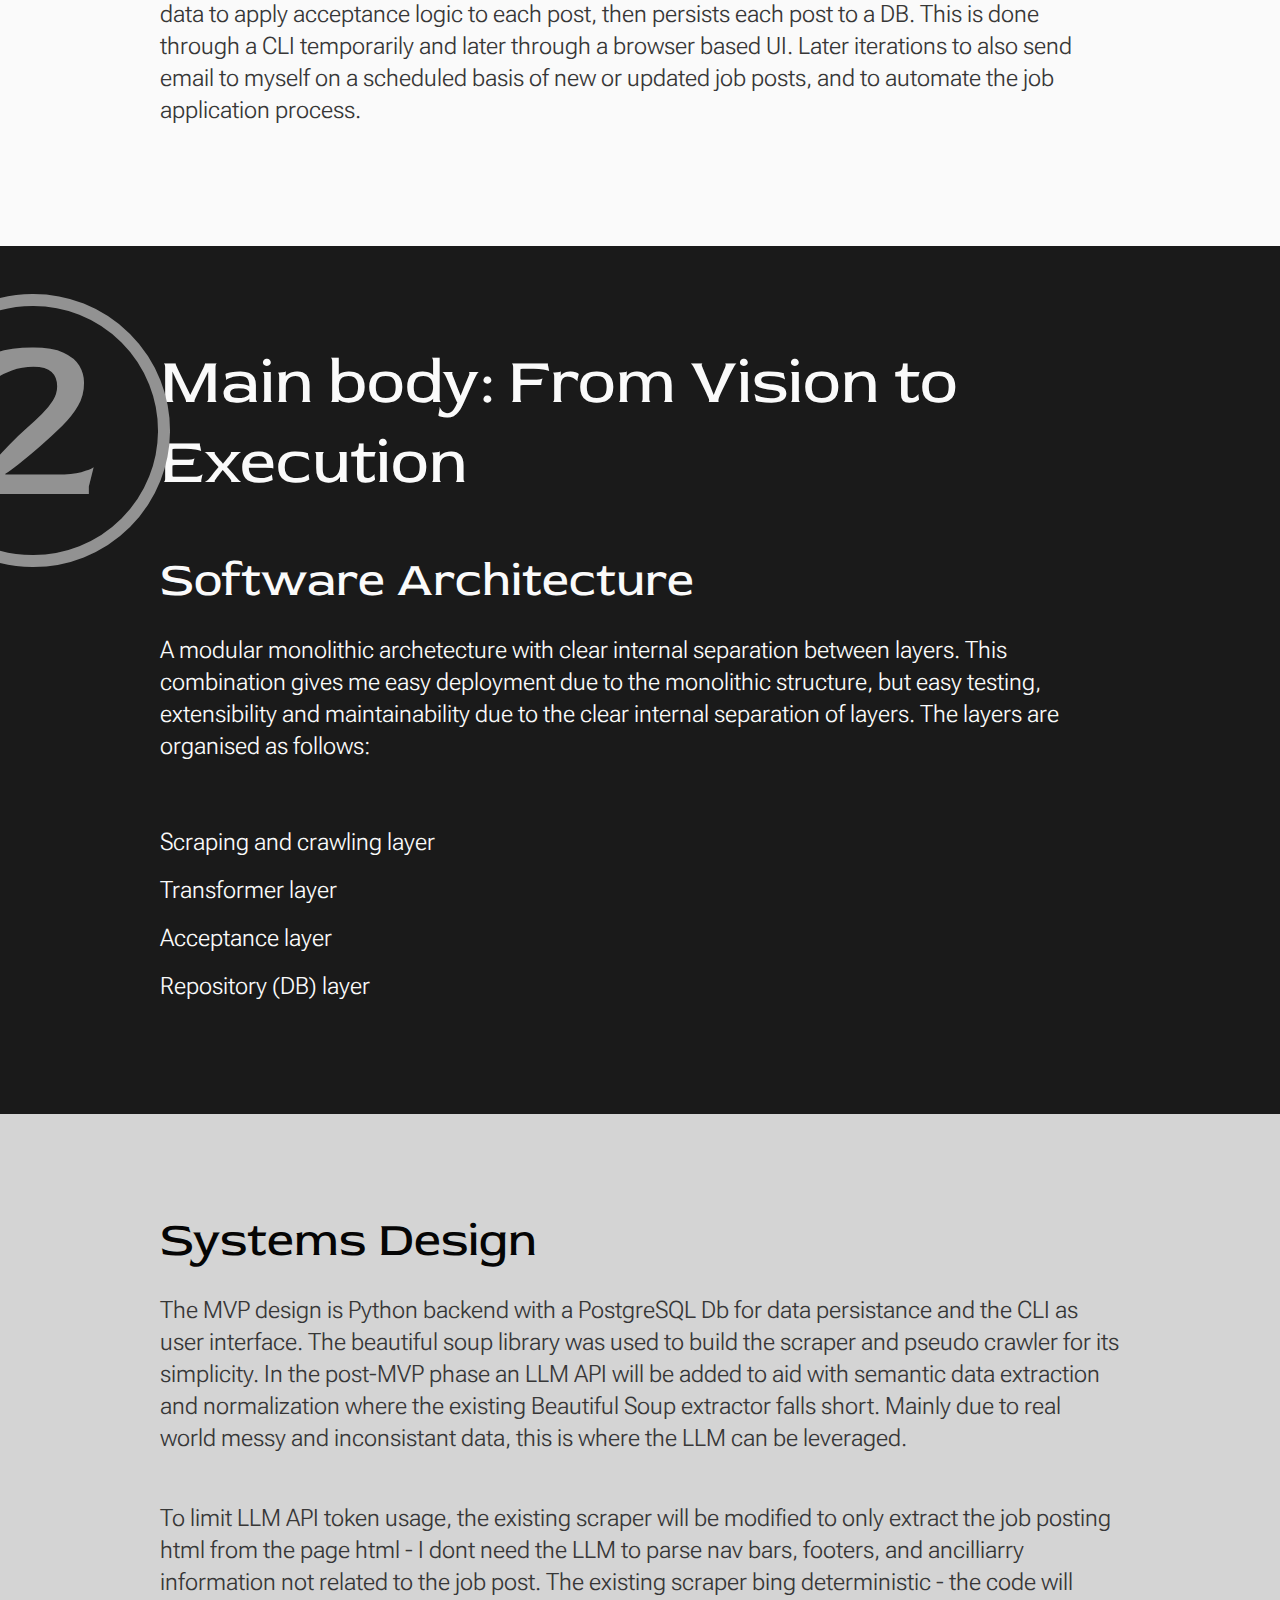
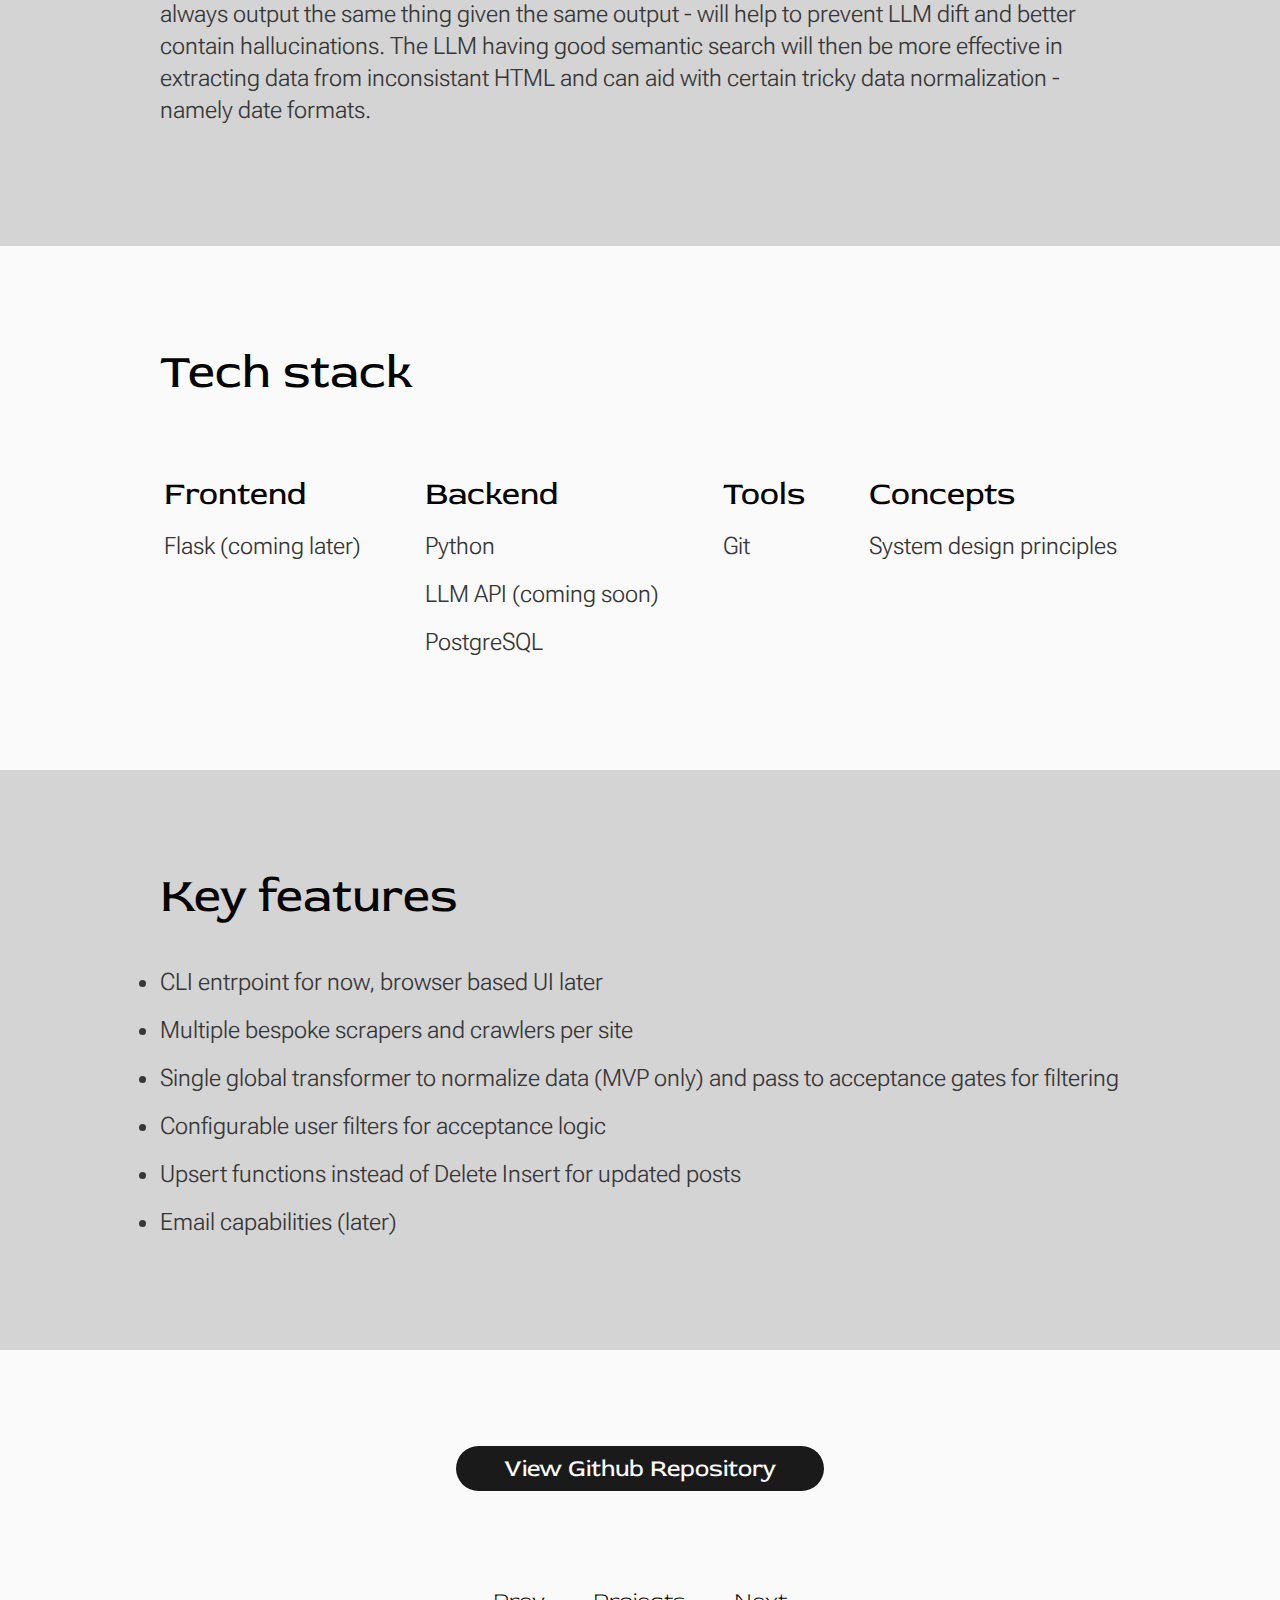
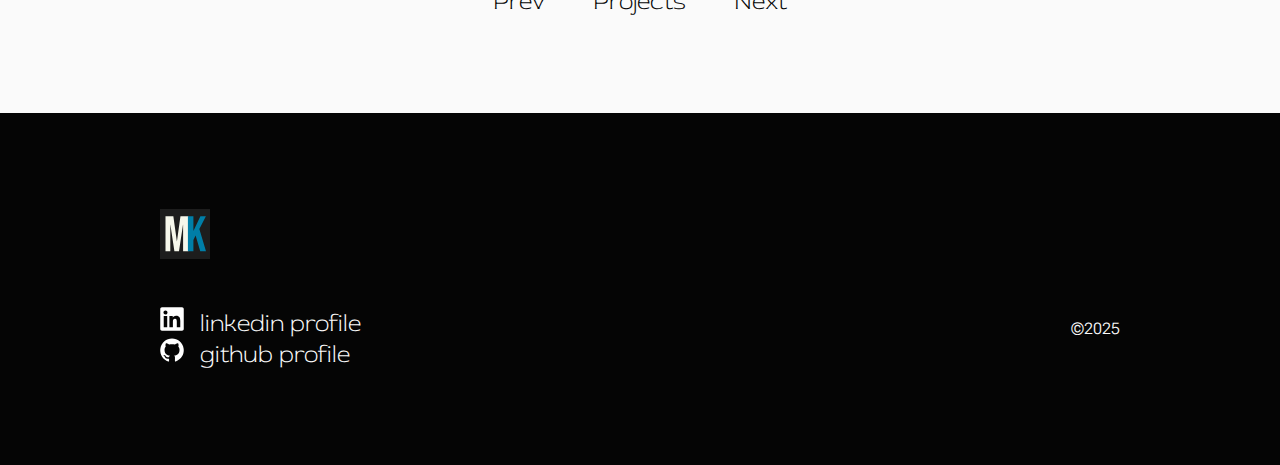
<file: project5.html>
<!DOCTYPE html>
<html lang="en">
    <head>
        <meta charset="UTF-8">
        <meta name="viewport" content="width=device-width, initial-scale=1.0">
        <title>MRK Portfolio Site - JoSe: Job Search Automatron</title>
        <link rel="stylesheet" href="/style.css">
        <link rel="preconnect" href="https://fonts.googleapis.com">
        <link rel="preconnect" href="https://fonts.gstatic.com" crossorigin>
        <link href="https://fonts.googleapis.com/css2?family=Bebas+Neue&family=Ibarra+Real+Nova:ital,wght@0,400..700;1,400..700&family=Red+Rose:wght@300..700&family=Roboto+Flex:opsz,wght@8..144,100..1000&display=swap" rel="stylesheet">
    </head>

    <body>
        <header>
            <nav id="nav-bar" class="light-on-dark">
                <img src="./assets/logo.svg" height="50" alt="My personal brand logo">
                <a class="menu-toggle" id="menu-toggle" aria-label="Menu button" aria-expanded="false">☰</a>
                <ul id="nav-links">
                    <li><a href="./index.html">Home</a></li>
                    <li><a href="./portfolio.html">Portfolio</a></li>
                    <li><a href="./resume.html">Resume</a></li>
                    <li><a href="#contactme" style="display: none;">Contact Me</a></li>
                </ul>
            </nav>
        </header>
        
        <main class="project-main ">
            <section class="project light-on-dark">
                <h2 id="title-description">JoSe: Job Search Automatron</h2>
                <img src="./assets/JoSe hero.png" alt="project hero image">
            </section>    

            <section class="dark-on-light">  
                <div class="section_num"><p>1</p></div>  
                <h2>Overview</h2>
                <p>(MVP in developement) Job search is a time intensive process, due to how 'muddy' searching is. By that i mean look through x ammount of job posts on y amount of job posting sites and manually going through and verifying each one that meets a set of basic criteria that matches ones existing skillset...and that already after apply location and sector filters on the sites themseleves. Then comes the application process which is even more tedius. So consiering that I needed python practice, Im learning various bits and bobs in my sphere of expertise, and building projects and then still job search, I decided to save mysef some time and headach by building something to help me out. So enter JoSe - Job Search Automatron, an ETL (extract, transform, load) web scraper pipeline that scrapes job posting sites, applies filters to the scraped posts for relevancy and then persists them in a DB for me to easily go through and apply...with some cool stuff coming in the near future.</p>
                <p>Project Goal: To get access to larger quantity and higher relevancy job posts in a shorter amount of time.</p>
                <p>Approach: Bespoke scrapers per site scraped send raw data to a global transformer that normalizes the data into a cohesive and easy to work with schema, applies bussiness log to the data to apply acceptance logic to each post, then persists each post to a DB. This is done through a CLI temporarily and later through a browser based UI. Later iterations to also send email to myself on a scheduled basis of new or updated job posts, and to automate the job application process.</p>
            </section>    

            <section id="problems-solutions" class="problems-solutions light-on-dark-alternate">    
                <div class="section_num"><p>2</p></div>
                <h2>Main body: From Vision to Execution</h2>
                <h3>Software Architecture</h3>
                <p>A modular monolithic archetecture with clear internal separation between layers. This combination gives me easy deployment due to the monolithic structure, but easy testing, extensibility and maintainability due to the clear internal separation of layers. The layers are organised as follows:</p>
                <ul>
                    <li>Scraping and crawling layer</li>
                    <li>Transformer layer</li>
                    <li>Acceptance layer</li>
                    <li>Repository (DB) layer</li>
                </ul>
            </section>    

            <section class="dark-on-light-alternate">    
                <h3>Systems Design</h3>
                <p>The MVP design is Python backend with a PostgreSQL Db for data persistance and the CLI as user interface. The beautiful soup library was used to build the scraper and pseudo crawler for its simplicity. In the post-MVP phase an LLM API will be added to aid with semantic data extraction and normalization where the existing Beautiful Soup extractor falls short. Mainly due to real world messy and inconsistant data, this is where the LLM can be leveraged.</p>
                <p>To limit LLM API token usage, the existing scraper will be modified to only extract the job posting html from the page html - I dont need the LLM to parse nav bars, footers, and ancilliarry information not related to the job post. The existing scraper bing deterministic - the code will always output the same thing given the same output - will help to prevent LLM dift and better contain hallucinations. The LLM having good semantic search will then be more effective in extracting data from inconsistant HTML and can aid with certain tricky data normalization - namely date formats.</p>
            </section>   

            <section class="project-stack dark-on-light">
                <h3>Tech stack</h3>
                <p></p>
                <div class="tech-container">
                    <div>
                        <h4>Frontend</h4>
                        <ul>
                            <li>Flask (coming later)</li>
                        </ul>
                    </div>

                    <div>
                        <h4>Backend</h4>
                        <ul>
                            <li>Python</li>
                            <li>LLM API (coming soon)</li>
                            <li>PostgreSQL</li>
                        </ul>             
                    </div>

                    <div>
                        <h4>Tools</h4>
                        <ul>
                            <li>Git</li>
                        </ul>
                    </div>

                    <div>
                        <h4>Concepts</h4>
                        <ul>
                            <li>System design principles</li>
                        </ul>            
                    </div>  
                </div>
            </section>

            <section class="dark-on-light-alternate">    
                <h3>Key features</h3>
                <ul class="features-list">
                    <li>CLI entrpoint for now, browser based UI later</li>
                    <li>Multiple bespoke scrapers and crawlers per site</li>
                    <li>Single global transformer to normalize data (MVP only) and pass to acceptance gates for filtering</li>
                    <li>Configurable user filters for acceptance logic</li>
                    <li>Upsert functions instead of Delete Insert for updated posts</li>
                    <li>Email capabilities (later)</li>
                </ul>
            </section>

            <section class="light-on-dark-alternate" style="display:none;">    
                <h3>UX & Layout Decisions</h3>
                <p></p>
            </section>   

            <section class="dark-on-light-alternate" style="display:none;">    
                <h3>Accessibility Considerations</h3>
                <p></p>
            </section> 

            <section class="dark-on-light" style="display:none;">     
                <h3>Testing & Validation</h3>
                <p></p>
            </section>             

            <section class="dark-on-light-alternate" style="display:none;">    
                <h3>Deployment Strategy</h3>
                <p></p>
                <div>
                    <p>The four phases are split as follows:</p>
                    <ol>
                        <li>Phase 1 (complete): </li>
                        <li>Phase 2 (in progress): </li>
                        <li>Phase 3 (future): </li>
                        <li>Phase 4 (future): </li>
                    </ol>
                </div>
            </section> 

            <section class="light-on-dark-alternate" style="display:none;">    
                <h3>Documentation & Maintainability</h3>
                <p></p>
            </section> 

            <section class="dark-on-light-alternate" style="display:none;">    
                <div class="section_num"><p>3</p></div>
                <h2>Role of AI in the Project</h2>
                <p></p>
            </section> 

            <section class="dark-on-light" style="display:none;">    
                <div class="section_num"><p>3</p></div>
                <h2>Reflection & What to Improve</h2>
                <h3>What I would do differently</h3>
                <p></p>
            </section>    

            <section class="dark-on-light-alternate" style="display:none;">     
                <h3>Learning vs Scalability</h3>
                <p></p>
            </section>    

            <section class="light-on-dark-alternate" style="display:none;">     
                <h3>Philosophy</h3>
                <p></p>
            </section> 

            <section class="dark-on-light-alternate" style="display:none;">    
                <div class="section_num"><p>4</p></div>
                <h2>Key Takeaways</h2>
                <p></p>
            </section> 

            <section class="links-pagination">
                <div class="links">    
                    <a href="" id="button-style" style="display:none;">View Live Site</a>
                    <a href="https://github.com/MattKleyn/JoSe_Job_Seach_Automatron" id="button-style">View Github Repository</a>
                </div>
                <div class="pagination">
                    <a href="./project4.html">Prev</a>
                    <h3><a href="./portfolio.html">Projects</a></h3>
                    <a href="./project1.html">Next</a>   
                </div>
            </section>
        </main>
        
        <footer id="contactme" class="light-on-dark">
            <div>
                <img src="./assets/logo.svg" height="50" alt="My personal brand logo" class="logo-img">
                <a href="https://www.linkedin.com/in/matthew-kleynhans-00242195"><img src="./assets/Linkedin Icon Streamline SVG Logos-white.svg" alt="linked-in logo">linkedin profile</a>
                <a href="https://github.com/MattKleyn"><img src="./assets/Github Streamline Unicons Line-white.svg" alt="github logo">github profile</a> 
            </div>

            <div>
                <button id="button-style" style="visibility: hidden;">Contact Me</button> 
                <p>&copy;2025</p>   
            </div>
        </footer>

        <script>
            document
                .getElementById('menu-toggle')
                .addEventListener('click', function(){
                    document.getElementById('nav-links').classList.toggle('active');
                    documtent.getElementById('menu-toggle').ariaExpanded = document.getElementById('menu-toggle') == "true" ? "false" : "true";
                });
        </script>           
    </body>
</html>
</file>
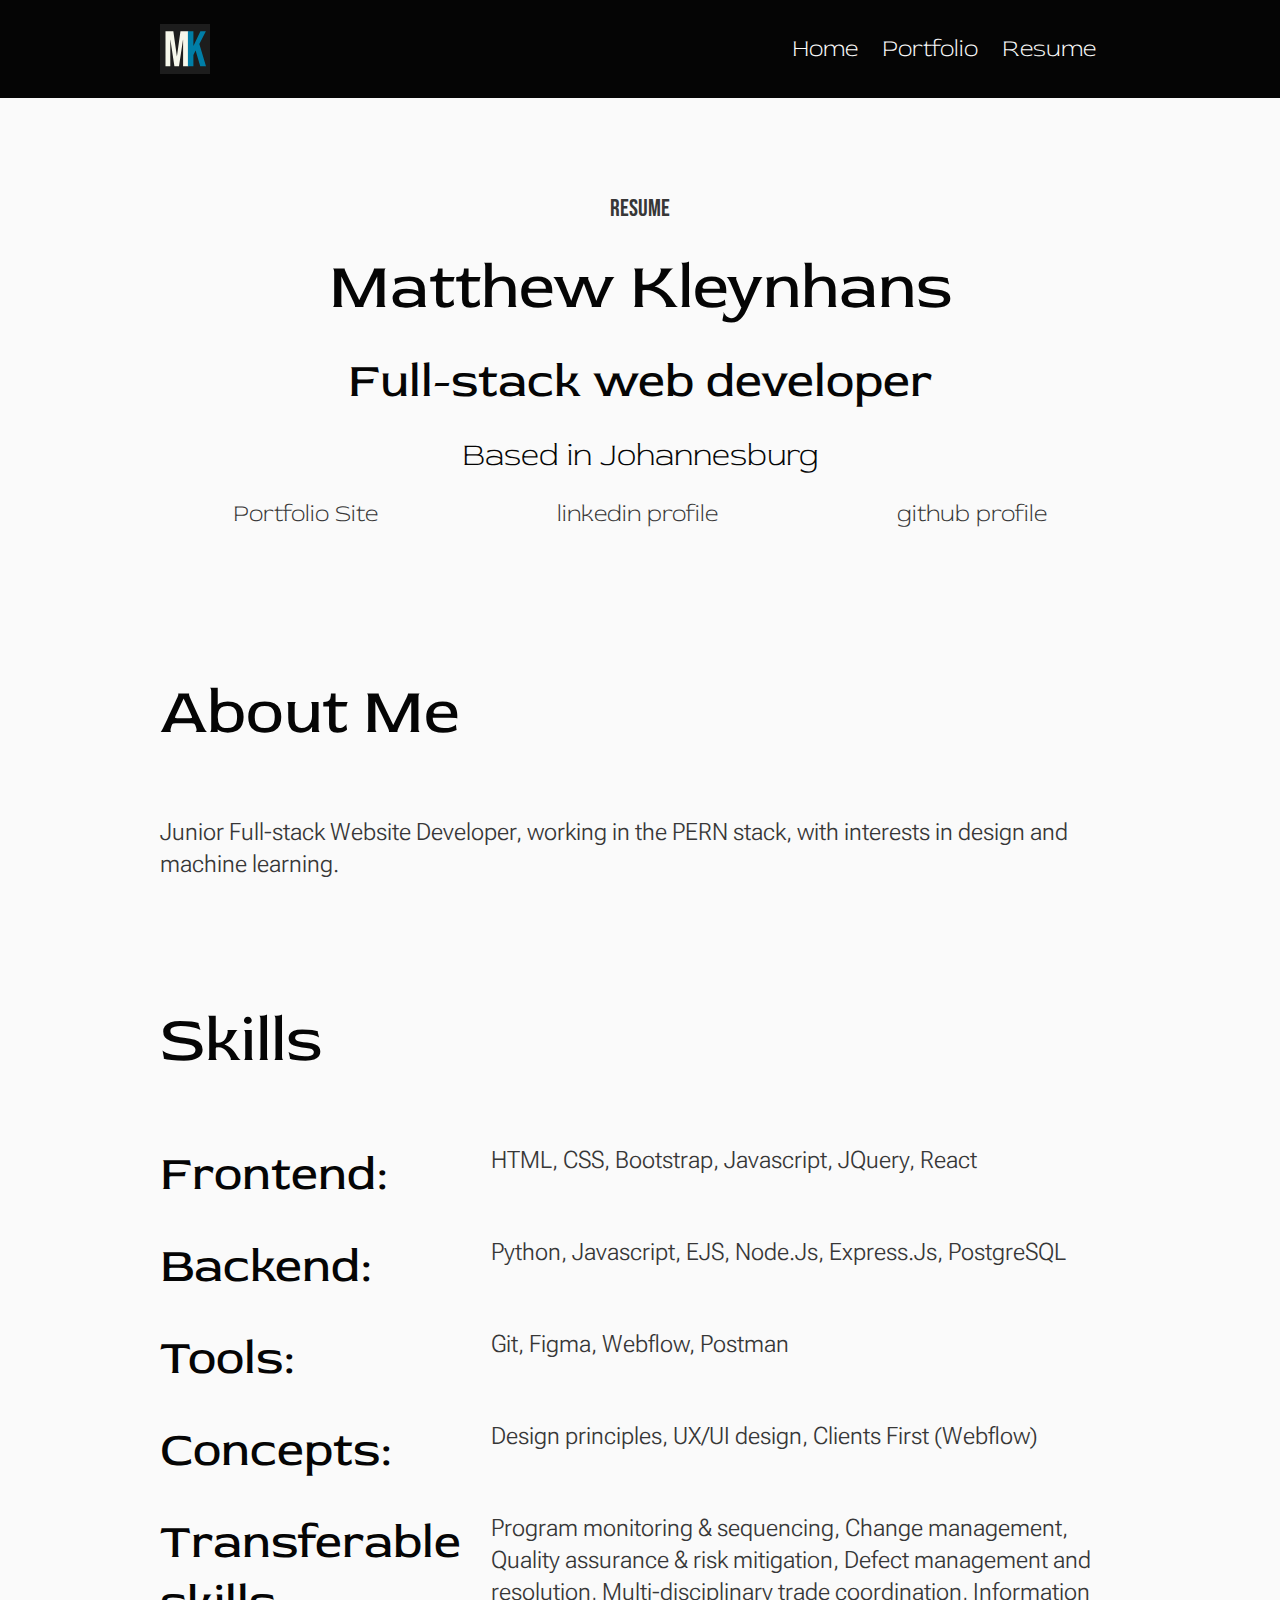
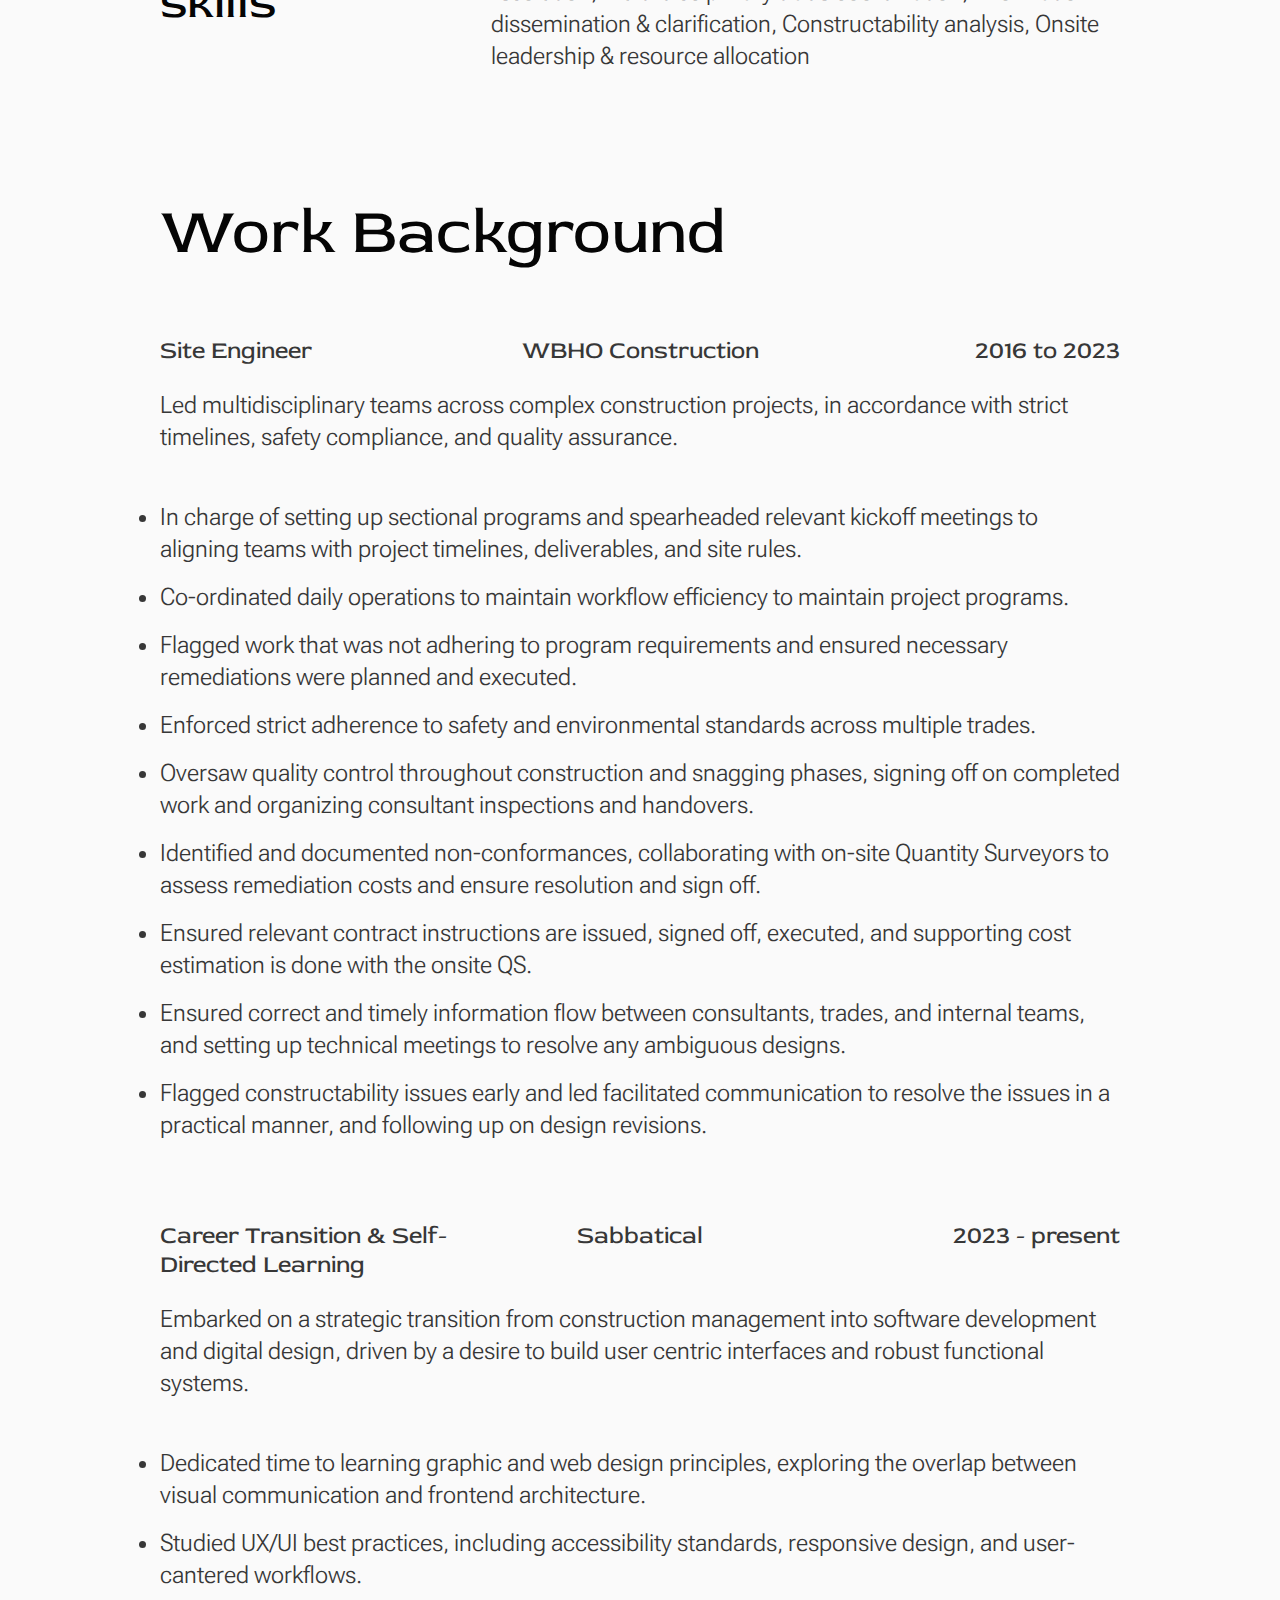
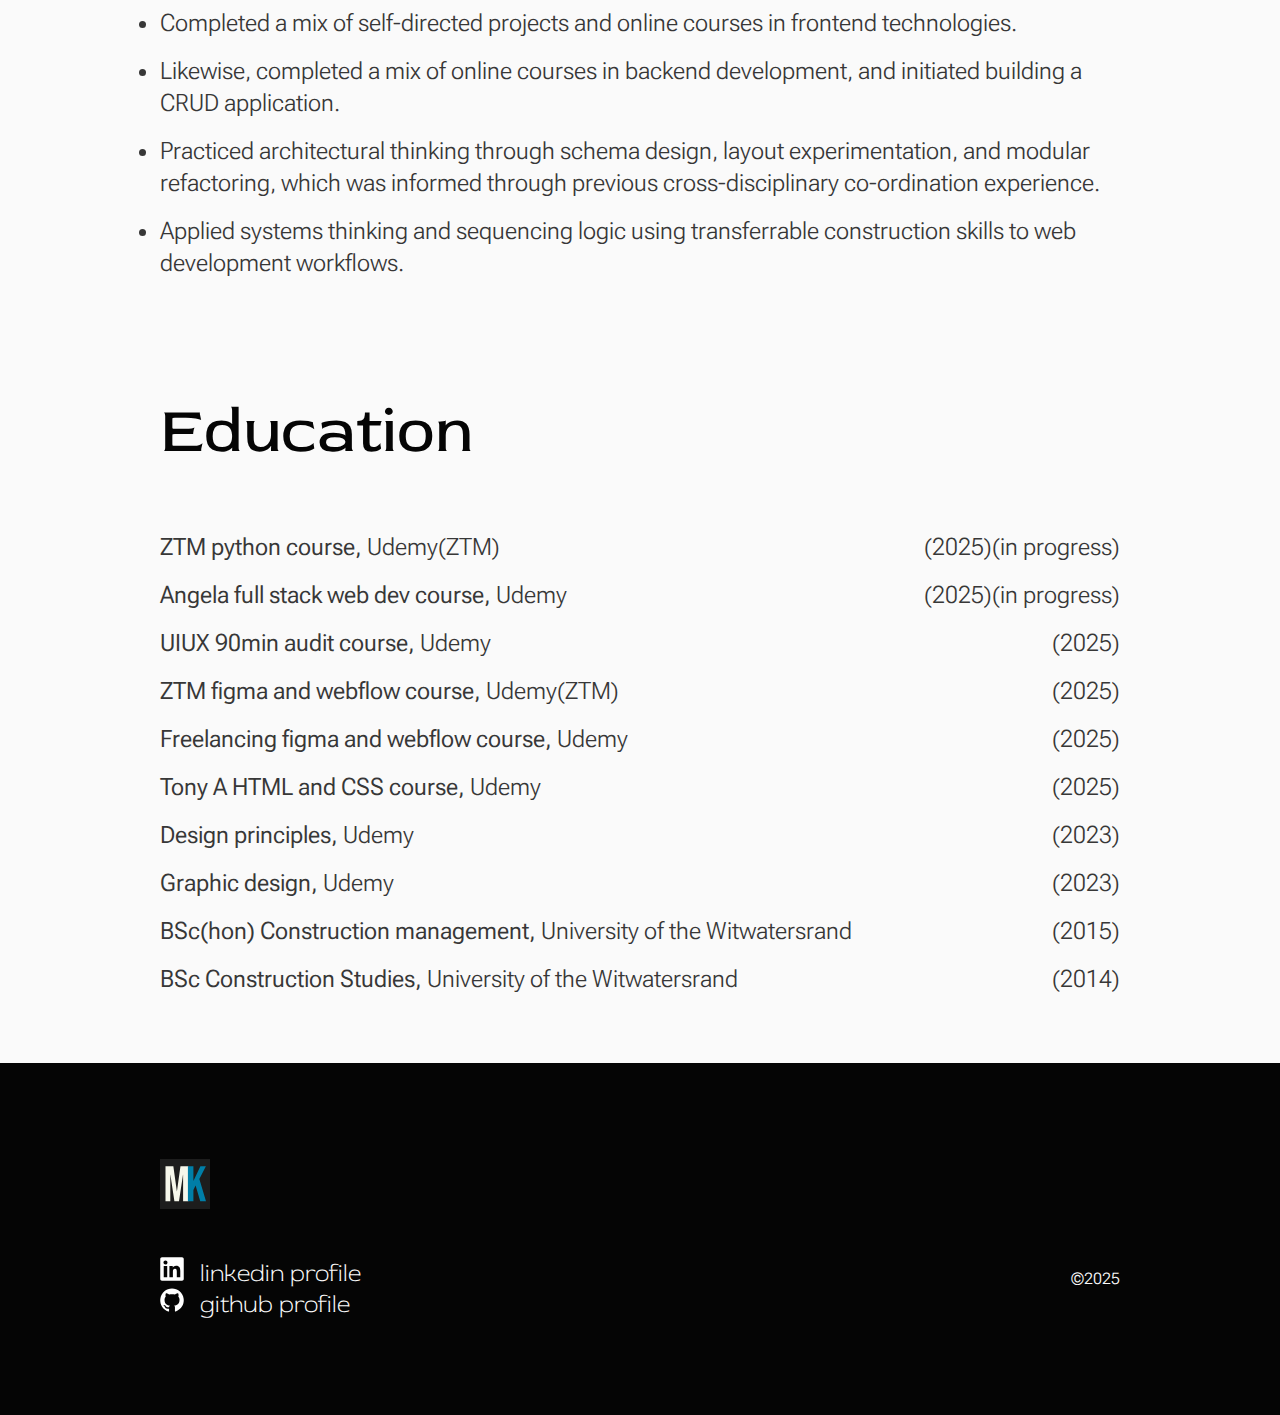
<file: resume.html>
<!DOCTYPE HTML>
<html lang="en">
    <head>
        <meta charset="UTF-8">
        <meta name="viewport" content="width=device-width, initial-scale=1.0">
        <title>MRK Portfolio Site - My Resume</title>
        <link rel="stylesheet" href="style.css">
        <link rel="preconnect" href="https://fonts.googleapis.com">
        <link rel="preconnect" href="https://fonts.gstatic.com" crossorigin>
        <link href="https://fonts.googleapis.com/css2?family=Bebas+Neue&family=Ibarra+Real+Nova:ital,wght@0,400..700;1,400..700&family=Red+Rose:wght@300..700&family=Roboto+Flex:opsz,wght@8..144,100..1000&display=swap" rel="stylesheet">
    </head>

    <body>
        <header>
            <nav id="nav-bar" class="light-on-dark">
                <img src="./assets/logo.svg" height="50" alt="My personal brand logo">
                <a class="menu-toggle" id="menu-toggle" aria-label="Menu button" aria-expanded="false">☰</a>
                <ul id="nav-links">
                    <li><a href="./index.html">Home</a></li>
                    <li><a href="./portfolio.html">Portfolio</a></li>
                    <li><a href="./resume.html">Resume</a></li>
                    <li><a href="#contactme" style="display: none;">Contact Me</a></li>
                </ul>
            </nav>     
        </header>

        <main class="resume-main dark-on-light">
            <section class="banner">
                <h1>Resume</h1>
                <h2>Matthew Kleynhans</h2>
                <h3>Full-stack web developer</h3>
                <h4>Based in Johannesburg</h4>
                <div> 
                    <a href="https://www.google.com" style="display: none;">email@email.com</a>
                    <a href="https://www.google.com" style="display: none;">0123456789</a>
                    <a href="https://mattkleyn.github.io/portfolio-site/">Portfolio Site</a>
                    <a href="https://www.linkedin.com/in/matthew-kleynhans-00242195">linkedin profile</a>
                    <a href="https://github.com/MattKleyn">github profile</a>
                </div>
            </section>

            <section class="resume-aboutme">
                <h2>About Me</h2>
                <p>
                    Junior Full-stack Website Developer, working in the PERN stack, with interests in design and machine learning.
                </p>
            </section>
            
            <section class="resume-skills">
                <h2>Skills</h2>
                <div class="grid-skill">
                    <h3>Frontend:</h3>
                    <p>HTML, CSS, Bootstrap, Javascript, JQuery, React</p>
                    
                    <h3>Backend:</h3>
                    <p>Python, Javascript, EJS, Node.Js, Express.Js, PostgreSQL</p>
                    
                    <h3>Tools:</h3>
                    <p>Git, Figma, Webflow, Postman</p>
                    
                    <h3>Concepts:</h3>
                    <p>Design principles, UX/UI design, Clients First (Webflow)</p>

                    <h3>Transferable skills</h3>
                    <p>Program monitoring & sequencing, Change management, Quality assurance & risk mitigation, Defect management and resolution, Multi-disciplinary trade coordination, Information dissemination & clarification, Constructability analysis, Onsite leadership & resource allocation</p>            
                </div>    
            </section>
            <!--
            <section class="resume-portfolio">
                <h2>Portfolio</h2> 
                <ol>
                    <li>Portfolio site, <a href="">www.wadablabla.com</a></li>
                    <li>Dev Frog Blog, <a href="">www.wadablabla.com</a></li>
                </ol>
            </section>
            -->
            <section class="workbackground">
                <h2>Work Background</h2>
                <div>
                    <div class="grid-work">
                        <div><h5>Site Engineer</h5></div>
                        <div><h5>WBHO Construction</h5></div>
                        <div><h5>2016 to 2023</h5></div>
                    </div>
                    <p>Led multidisciplinary teams across complex construction projects, in accordance with strict timelines, safety compliance, and quality assurance.</p>
                    <ul>    
                        <li>
                            In charge of setting up sectional programs and spearheaded relevant kickoff meetings to aligning teams with project timelines, deliverables, and site rules.
                        </li>
                        <li>
                            Co-ordinated daily operations to maintain workflow efficiency to maintain project programs.
                        </li>
                        <li>
                            Flagged work that was not adhering to program requirements and ensured necessary remediations were planned and executed.
                        </li>
                        <li>
                            Enforced strict adherence to safety and environmental standards across multiple trades.
                        </li>
                        <li>
                            Oversaw quality control throughout construction and snagging phases, signing off on completed work and organizing consultant inspections and handovers.
                        </li>
                        <li>
                            Identified and documented non-conformances, collaborating with on-site Quantity Surveyors to assess remediation costs and ensure resolution and sign off.
                        </li>
                        <li>
                            Ensured relevant contract instructions are issued, signed off, executed, and supporting cost estimation is done with the onsite QS.
                        </li>
                        <li>
                            Ensured correct and timely information flow between consultants, trades, and internal teams, and setting up technical meetings to resolve any ambiguous designs.
                        </li>
                        <li>
                            Flagged constructability issues early and led facilitated communication to resolve the issues in a practical manner, and following up on design revisions.
                        </li>
                    </ul>
                </div>

                <div>
                    <div class="grid-work">
                        <div><h5>Career Transition & Self-Directed Learning</h5></div>
                        <div><h5>Sabbatical</h5></div>
                        <div><h5>2023 - present</h5></div>
                    </div>
                    <p>Embarked on a strategic transition from construction management into software development and digital design, driven by a desire to build user centric interfaces and robust functional systems.</p>
                    <ul>    
                        <li>
                            Dedicated time to learning graphic and web design principles, exploring the overlap between visual communication and frontend architecture.
                        </li>
                        <li>
                            Studied UX/UI best practices, including accessibility standards, responsive design, and user-cantered workflows.
                        </li>
                        <li>
                            Completed a mix of self-directed projects and online courses in frontend technologies.
                        </li>
                        <li>
                            Likewise, completed a mix of online courses in backend development, and initiated building a CRUD application.  
                        </li>
                        <li>
                            Practiced architectural thinking through schema design, layout experimentation, and modular refactoring, which was informed through previous cross-disciplinary co-ordination experience.
                        </li>
                        <li>
                            Applied systems thinking and sequencing logic using transferrable construction skills to web development workflows.
                        </li>
                    </ul>
                </div>   
            </section>

            <section class="education">
                <h2>Education</h2> <!--inlcude links to certs-->
                
                <div><!--
                    <p>python ML(TC)</p>
                    <p>flutter(TC)</p>
                    <p>angular(TC)</p>
                    <p>Python and Java(2025)(TC)</p>
                    -->
                    <span><p><span>ZTM python course,</span> Udemy(ZTM)</p><p>(2025)(in progress)</p></span><!--maybe use dl and dt instead of the crazy spans-->
                    <span><p><span>Angela full stack web dev course,</span> Udemy</p><p>(2025)(in progress)</p></span>                 
                    <span><p><span>UIUX 90min audit course,</span> Udemy</p><p>(2025)</p></span>
                    <span><p><span>ZTM figma and webflow course,</span> Udemy(ZTM)</p><p>(2025)</p></span>
                    <span><p><span>Freelancing figma and webflow course,</span> Udemy</p><p>(2025)</p></span>
                    <span><p><span>Tony A HTML and CSS course,</span> Udemy</p><p>(2025)</p></span>
                    <span><p><span>Design principles,</span> Udemy</p><p>(2023)</p></span>
                    <span><p><span>Graphic design,</span> Udemy</p><p>(2023)</p></span>
                    <span><p><span>BSc(hon) Construction management,</span> University of the Witwatersrand</p><p>(2015)</p></span>
                    <span><p><span>BSc Construction Studies,</span> University of the Witwatersrand</p><p></span>(2014)</p></span>
                </div>
            </section>
        </main>

        <footer id="contactme" class="light-on-dark">
            <div>
                <img src="./assets/logo.svg" height="50" alt="My personal brand logo" class="logo-img">
                <a href="https://www.linkedin.com/in/matthew-kleynhans-00242195"><img src="./assets/Linkedin Icon Streamline SVG Logos-white.svg" alt="linked-in logo">linkedin profile</a>
                <a href="https://github.com/MattKleyn"><img src="./assets/Github Streamline Unicons Line-white.svg" alt="github logo">github profile</a> 
            </div>

            <div>
                <button id="button-style" style="visibility: hidden;">Contact Me</button> 
                <p>&copy;2025</p>                
            </div>
        </footer>

        <script>
            document
                .getElementById('menu-toggle')
                .addEventListener('click', function(){
                    document.getElementById('nav-links').classList.toggle('active');
                    documtent.getElementById('menu-toggle').ariaExpanded = document.getElementById('menu-toggle') == "true" ? "false" : "true";
                });
        </script>
    </body>
</html>
</file>
<file: style.css>
@layer reset, base, navigation, components, resume, projectdetails;

/*reset*/
@layer reset {
    * {
        margin: 0;
        padding: 0;
    }

    html, body {
        font-family: var(--var-font-fam-p);
        font-size: 16px;
    }
}

/*colour variables*/
@layer base {
    :root {
        --background-color-primary: #FAFAFA;
        --background-color-secondary: #D4D4D4;
        --background-color-alternate: #1A1A1A;
        --background-color-navfoot: #050505;
        --text-color-primary: #050505; 
        --text-color-secondary: #FAFAFA;
        --text-color-alternate: #373737;
        --accent-color: #8ACEFF;
        --accent-dark: #171E23;
        --font-size-LG: 2rem;
        --font-size-M: 1.5rem;
        --font-size-S: 1rem;
        --font-size-caption: 1rem;
        --var-font-fam-h1: "Bebas Neue", sans-serif;
        --var-font-fam-h2alternate: "Ibarra Real Nova", serif;
        --var-font-fam-headings: "Red Rose", serif;
        --var-font-fam-a: "Red Rose", serif;
        --var-font-fam-body: "Roboto Flex", sans-serif;
    }

    body {
        color: var(--text-color-primary);
        background-color: var(--background-color-primary);
    }
}

@layer navigation {
    header {      
        position: sticky;
        top: 0;
        z-index: 1;

       nav {
            display: flex;
            justify-content: space-between;
            align-items: center;
            padding: 1rem 10rem;

            @media (600px < width < 992px) {
                padding: 1rem 4rem;
            }

            @media (width < 600px) {
                padding: 1rem 1rem;
            }
            /*hides the menue icon for screen sizes above 992px*/
            .menu-toggle {
                @media (width > 992px) {
                    display: none;
                }
            }

            ul {
                display: inline-flex;
                align-items: center;
                gap: 1.5rem;
                /*when the JS code add the class active, the following code is added*/
                &.active {
                    display:flex;
                }
                /*the styling of the actual dropdown menu, only gets applied for screen < 992px*/
                @media (width < 992px) {
                    display: none;
                    flex-direction: column;
                    position: absolute;
                    top: 60px;
                    right: 0px;
                    width: 100%;
                    background-color: var(--background-color-alternate);
                    text-align: right;
                    gap: 0rem;
                }

                li {
                    border-bottom: 1px solid var(--background-color-navfoot);
                    transition: opacity 0.2s, bottom-border 0.2s;

                    @media (width < 992px) {
                        border-bottom: 1px solid var(--background-color-secondary);
                        width: 100%;
                        padding-right: 8rem;
                    }

                    @media (width < 600px) {
                        padding-right: 2rem;
                    }
                
                }

                li:hover {
                    opacity: 80%;
                    border-bottom: 1px solid var(--accent-color);
                }
            }
        } 
    }
}

@layer components {
    body {
        /*heading globals*/            
        h1 {
            font-family: var(--var-font-fam-h1);
            font-size: 6rem;
            font-weight: 500;
            letter-spacing: 43%;

            @media (width < 600px) {
                font-size: 5rem;
            }
        }
        
        h2 {
            font-family: var(--var-font-fam-headings);
            font-size: 4rem;
            font-weight: 400;

            @media (width < 600px) {
                font-size: 2.5rem;
            }
        }

        h3 {
            font-family: var(--var-font-fam-headings);
            font-size: 3rem;
            font-weight: 400;

            @media (width < 600px) {
                font-size: 2rem;
            }
        }

        h4 {
            font-family: var(--var-font-fam-headings);
            font-size: 2rem;
            font-weight: 400;

            @media (width < 600px) {
                font-size: 1rem;
            }
        }

        h5 {
            font-family: var(--var-font-fam-headings);
            font-size: 1.5rem;
            font-weight: 400;

            @media (width < 600px) {
                font-size: 1rem;
            }
        }

        /*hero h2 and project name h2, same id applied.*/
        #title-description {
                font-family: var(--var-font-fam-h2alternate);
                letter-spacing: 18%;
        }

/*
        .scrollFade {
            animation: fadeUp both;
            animation-timeline: view();
            animation-range: entry 50% cover 100vh;
        }

        @keyframes fadeUp {
            from {
                opacity: 0;
                transform: translateY(100px);
            }

            to {
                opacity: 1;
                transform: translateY(0);
            }
        }*/

        /*section style global*/
        section, footer, article {
            padding: 6rem 10rem;
            display: flex;
            flex-wrap: wrap;
            gap: 6rem; 

            @media (width < 992px) {
                padding: 4rem 4rem;
                gap: 2rem;
            }

            @media (width < 600px) {
                padding: 2rem 1rem;
                gap: 1rem;
            }
        }

        /*Paragraph style global*/
        p {
            font-family: var(--var-font-fam-body);
            font-size: var(--font-size-M);
            font-weight: 300;
            line-height: 2rem;
            margin-bottom: 1.5rem;

            @media (width < 600px) {
                font-size: var(--font-size-S);
                line-height: 1.5rem;
                margin-bottom: 1rem;
            }
        }

        /*list style global*/
        ol, ul {
            font-family: var(--var-font-fam-body);
            font-size: var(--font-size-M); 
            font-weight: 300;
            line-height: 2rem; /*Design is gap 12px, but seems congested*/
            list-style: none;

            @media (width < 600px) {
                font-size: var(--font-size-S);
                line-height: 1.5rem;
            }
            
            li {
                margin-block: 1rem;
            }
        }

        /*resume work background*/
            .style-visible {
                list-style: disc;
            }            

        /*Link style global*/
        a {
            text-decoration: none;
            color: inherit;
            font-family: var(--var-font-fam-a);
            font-size: var(--font-size-M);
            font-weight: 300;

            @media (width < 600px) {
                font-size: var(--font-size-S);
                line-height: 1.5rem;
            }
        } 

        /*Button styles global*/
        #button-style {
            background-color: var(--background-color-alternate);
            color: var(--text-color-secondary);
            padding: 0.5rem 3rem;
            height: fit-content;
            width: fit-content;
            border-radius: 5rem;
            text-align: center;
            font-weight: 400;
            transition: background-color 0.2s, color 0.2s;
            
            &:hover {
                background-color: var(--accent-color);
                color: var(--text-color-alternate);
            }  
        }

        /*Colour theme class globals*/
        .light-on-dark {
            background-color: var(--background-color-navfoot);
            color: var(--text-color-secondary);
        }

        .dark-on-light {
            background-color: var(--background-color-primary);
            color: var(--text-color-alternate);

            h2, h3, h4 {
                color: var(--text-color-primary);
            }
        }

        .light-on-dark-alternate {
            background-color: var(--background-color-alternate);
            color: var(--text-color-secondary);
        }

        .dark-on-light-alternate {
            background-color: var(--background-color-secondary);
            color: var(--text-color-alternate);

            h2, h3, h4 {
                color: var(--text-color-primary);
            }
        }
    }

    main {
        /*hero section*/
        .section_hero {
            justify-content: space-around;
            align-items: center;
            gap: 0rem;
            height: 100vh;
            padding: 0rem 4rem;

            div {
                width: clamp(20.5rem, 50%, 50rem);
                overflow: hidden;

                @media (width < 992px) {
                    width: 100%;
                }
            }      

            img {
                width: 100%;
                object-fit: cover;
                object-position: 50% 100%;
                border-radius: 0.5rem;
            }

            ul {
                display: flex;
                margin-top: 1rem;

                li {
                    margin-inline: 1rem;  
                    color: var(--background-color-secondary);
                    
                    img {/*color to be off-white*/
                        opacity: 75%;
                        width: 1.5rem;
                        background-color: var(--text-color-secondary);
                        border-radius: 5rem;
                    }
                }
            }
        }

        /*Home skills section.*/
        .section_skills {
            flex-direction: column;

            h2 {
                text-align: center;
            }

            .skill-container {
                display: flex;
                flex-wrap: wrap;
                justify-content: center;
                gap: 3rem;

                #future-skills {
                    display: none;
                }
            }
        }

        /*featured work section & porfolio.html*/
        .section_portfolio {
            flex-direction: column;
            
            h2 {
               text-align: center; 
            }

            .alternate {
                flex-direction: row-reverse;
            }  

            .portfolio-card {
                display: flex;
                justify-content: space-between;
                padding: 1rem;
                gap: 1rem;
                border-radius: 1rem;
                border: 0.1rem solid var(--accent-color);
                transition: transform 0.2s ease, filter 0.2s ease;

                &:hover {
                    filter: drop-shadow(0.3rem 0.3rem 0.5rem var(--accent-color));
                    transform: scale(1.02);
                }
                

                @media (width < 600px) {
                    flex-direction: column-reverse;
                }

                img {
                    width: 100%;
                    height: 100%;
                    object-fit: cover;
                }
                
                div {
                    display: flex;
                    flex-direction: column;
                    justify-content: center;
                    overflow: hidden;
                    width: 50%;
                    gap: 1rem;
                    border-radius: 1rem;

                    @media (width < 600px) {
                        width: 100%;
                    }
                    
                    /*portfolio.html card tech stack*/
                    .project-stack {
                        display: flex;
                        flex-wrap: wrap;
                        flex-direction: row;
                        margin-bottom: 1.5rem;
                        gap: 1rem;
                        
                        li {
                            margin: 0;
                            font-size: var(--font-size-S);
                        }
                    }
                }
            }
        }

        /*about me section*/
        .background {
            flex-direction: column;
            
            h2, .hobbies {
               text-align: center; 
            }

            .hobbies img {
                width: 13rem;
                height: 13rem;
                object-fit: cover;
                border-radius: 0.5rem;
                margin: 0.5rem;
            }

            .background_info {
                p {
                    margin-bottom: 3rem;

                    @media (width < 600px) {
                        margin-bottom: 1.5rem;
                    }
                }

                .about_pic {
                    float: left;
                    height: 50vh;
                    overflow: hidden;
                    object-fit: cover;
                    margin-right: 2rem;
                    margin-bottom: 2rem;

                    @media (width < 600px) {
                        width: 50%;
                        margin-bottom: 1.5rem;
                    }
                    
                    img {
                        height: 100%;
                    }
                }
            }
        }
    }

    /*footer*/
    footer {
        justify-content: space-between;
        font-family: var(--var-font-fam-a);
        
        div {
            display: flex;
            flex-direction: column;
            justify-content: space-between;
            align-items: flex-start;
            
            .logo-img {
                margin-bottom: 3rem;
            }

            a img {
                margin-right: 1rem;
                width: 1.5rem;
            }
        }

        div + div {
            align-items: flex-end;
        }

        p {
            font-size: var(--font-size-S);
        }

        button {
            border: solid 1px var(--accent-color);
        }
    }
}

/*resume styling*/
@layer resume {
    .resume-main {
        /*personal details section*/
        .banner {
            text-align: center;
            gap: 1.5rem;
            padding: 6rem 10rem;

            @media (width < 600px) {
                padding: 4rem 4rem;
            }

            h1 {
                font-size: 1.5rem;
                letter-spacing: initial;
            }

            h4 {  
                font-weight: 300;
            }

            div {
                display: flex;
                flex-wrap: wrap;
                gap: 1rem 2rem;
                justify-content: space-around;
            }
        }

        section {
            flex-direction: column;    
            gap: 4rem;
            padding: 3rem 10rem;

            @media (width < 992px) {
                padding: 2rem 4rem;
                gap: 2rem;
            }

            @media (width < 600px) {
                padding: 2rem 1rem;
                gap: 1rem;
            }
        }

        .resume-skills {          
            .grid-skill {
                display: grid;
                grid-template-columns: 1fr 2fr;
                grid-template-rows: repeat(5, auto);
                row-gap: 2rem;
                column-gap: 1rem;

                @media (width < 600px) {
                    grid-template-columns: 1fr;
                    row-gap: 1rem;
                }
            }
        }

        .workbackground {
            & > div {
                display: flex;
                flex-direction: column;
                gap: 0.5rem;

                .grid-work {
                    display: grid;
                    grid-template-columns: repeat(3, 1fr);
                    margin-bottom: 1rem;

                    div + div {
                        text-align: center;
                    }

                    div + div + div {
                        text-align: right;
                    }
                }    
                
                li {
                    list-style-type: disc;
                }
            }
        }

        .education {
            div > span {
                display: flex;
                justify-content: space-between;
            }

            p {
                line-height: 1.5rem;

                span {
                    font-weight: 400;
                }
            }
        }
    }
}

/*project template styling*/
@layer projectdetails {
    .project-main {
        flex-direction: column;
        
        section {
            flex-direction: column;
            gap: 1.5rem;
            position: relative;
        }

        .section_num {
            display: flex;
            justify-content: center;
            align-items: center;
            width: 15.6rem;
            height: 15.6rem;
            border: 0.75rem solid #929292;
            border-radius: 10rem;
            position: absolute;
            left: -6.5rem;
            top: 3rem;

            @media (600px <= width < 992px) {
                width: 8rem;
                height: 8rem;
                border: 0.5rem solid #929292;
                left: -3rem;
                top: -2rem;
            }

            @media (width < 600px) {
                width: 2.5rem;
                height: 2.5rem;
                border: 0.1rem solid #929292;
                left: 1rem;
                top: 0rem;
            }
            
            p {
                font-family: var(--var-font-fam-headings);
                color: #929292;
                font-size: 15rem;
                font-weight: 400;

                @media (600px <= width < 992px) {
                    font-size: 8rem;
                }

                @media (width < 600px) {
                    font-size: 2rem;
                }
            }
        }        

        .project {
            margin-top: -12rem;
            padding-bottom: 8rem;

            @media (width < 600px) {
                margin-top: -10rem;
                padding-bottom: 4rem;
            }

            h2 {
                position: relative; /*if static then z-index with img doesnt work*/
                top: 8rem;
                color: var(--text-color-primary);
                background-color: rgba(255 255, 255, 0.2); /*Semi-transparent background*/
                backdrop-filter: blur(5px); /*Blurs the background behind the element*/
                border-radius: 0.5rem;
                width: 100%;
                text-align: center;
            }

            img {
                width: 100%;
                max-height: 600px;
                object-fit: cover;
                border-radius: 0.5rem;
            }            
        }

        h2 {
            margin-bottom: 1.5rem;
            
        }

        .features-list, .problems-list {
            list-style: disc;                     
        }

        .tech-container {
            display: flex;
            gap: 4rem;
            flex-wrap: wrap;
            justify-content: center;
        }

        /*pagination and front/backend links*/
        .links-pagination {
            flex-direction: column;
            gap: 6rem;

            @media (width < 600px) {
                gap: 2rem;
            }

            .links {
                display: flex;
                justify-content: center;
                gap: 6rem;

                @media (width < 992px) {
                    gap: 2rem;
                }
            }

            .pagination {
                display: flex;
                justify-content: center;
                gap: 3rem;

                h3 {
                    font-size: 1.5rem;
                }

                a {
                    border-bottom: 1px solid var(--background-color-primary);

                    &:hover {
                        opacity: 80%;
                        border-bottom: 1px solid var(--accent-color);
                    }
                }
            }
        }
    }
}
</file>
